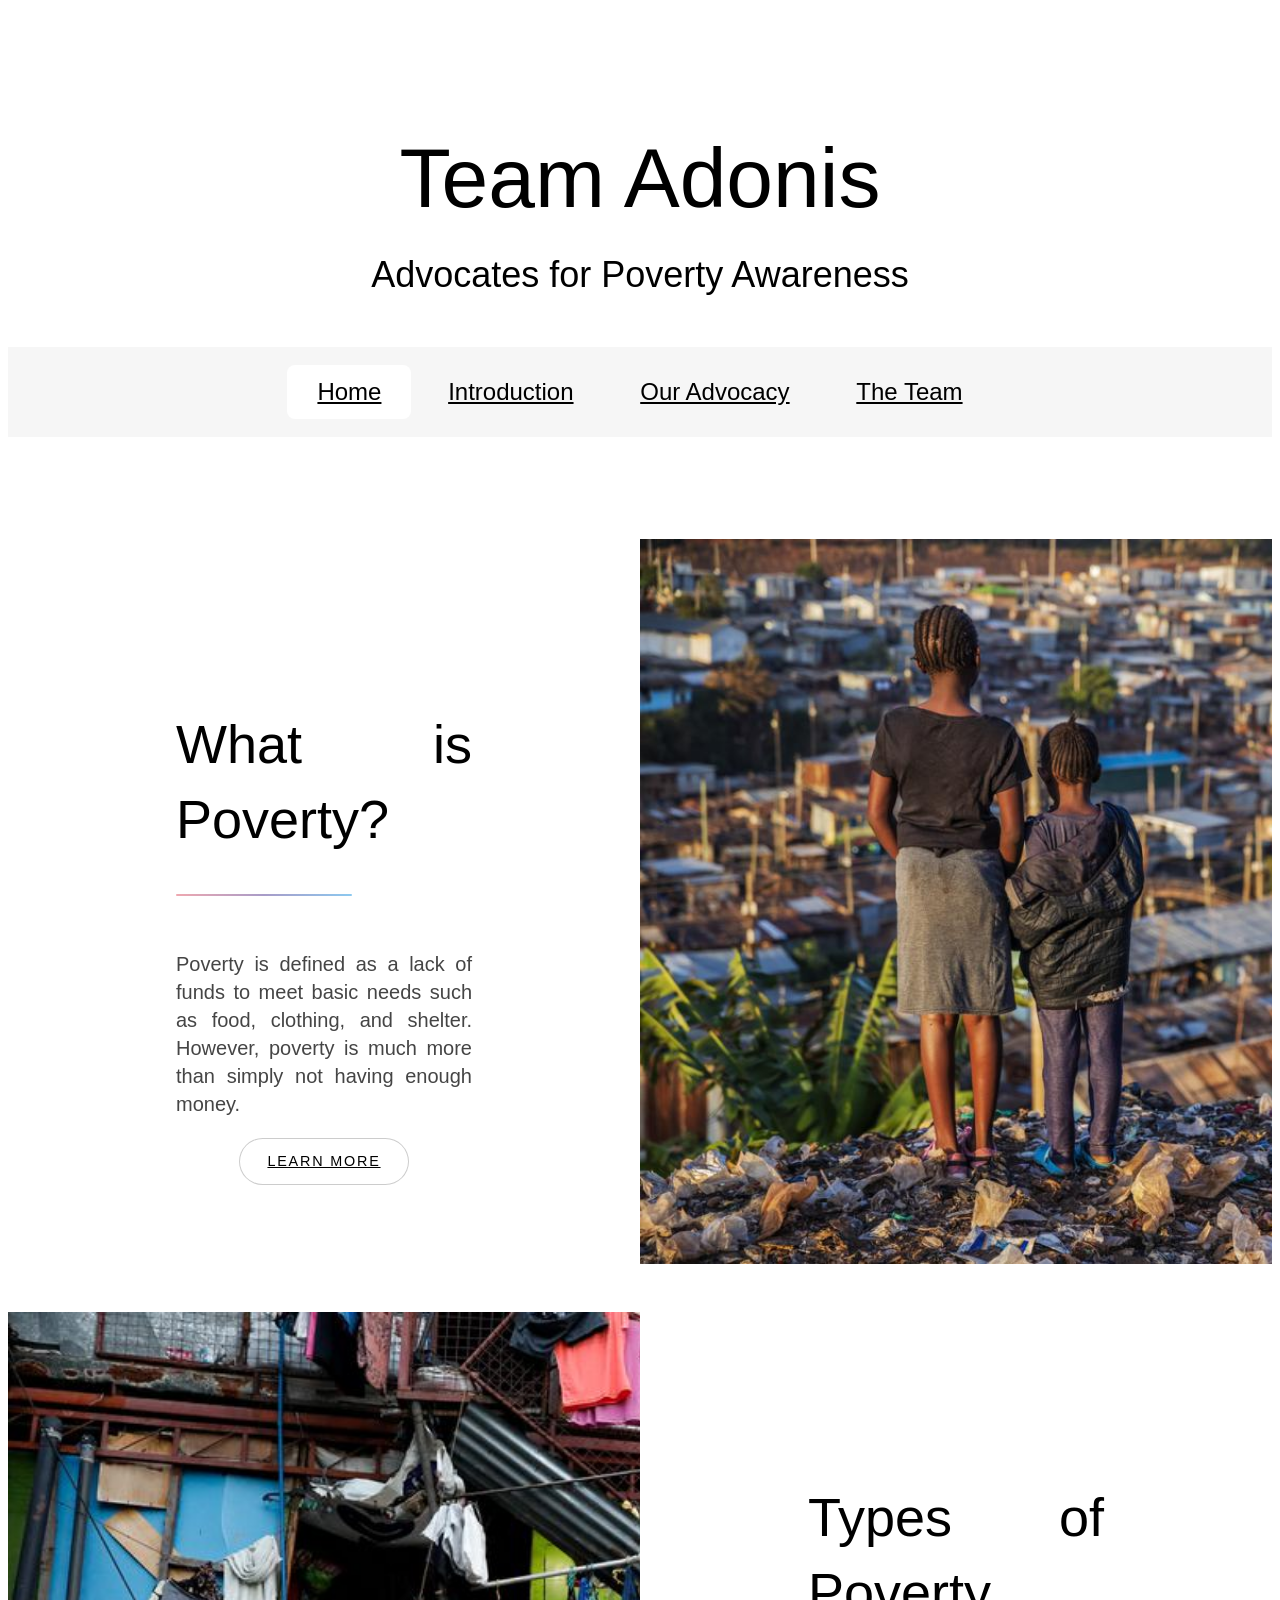
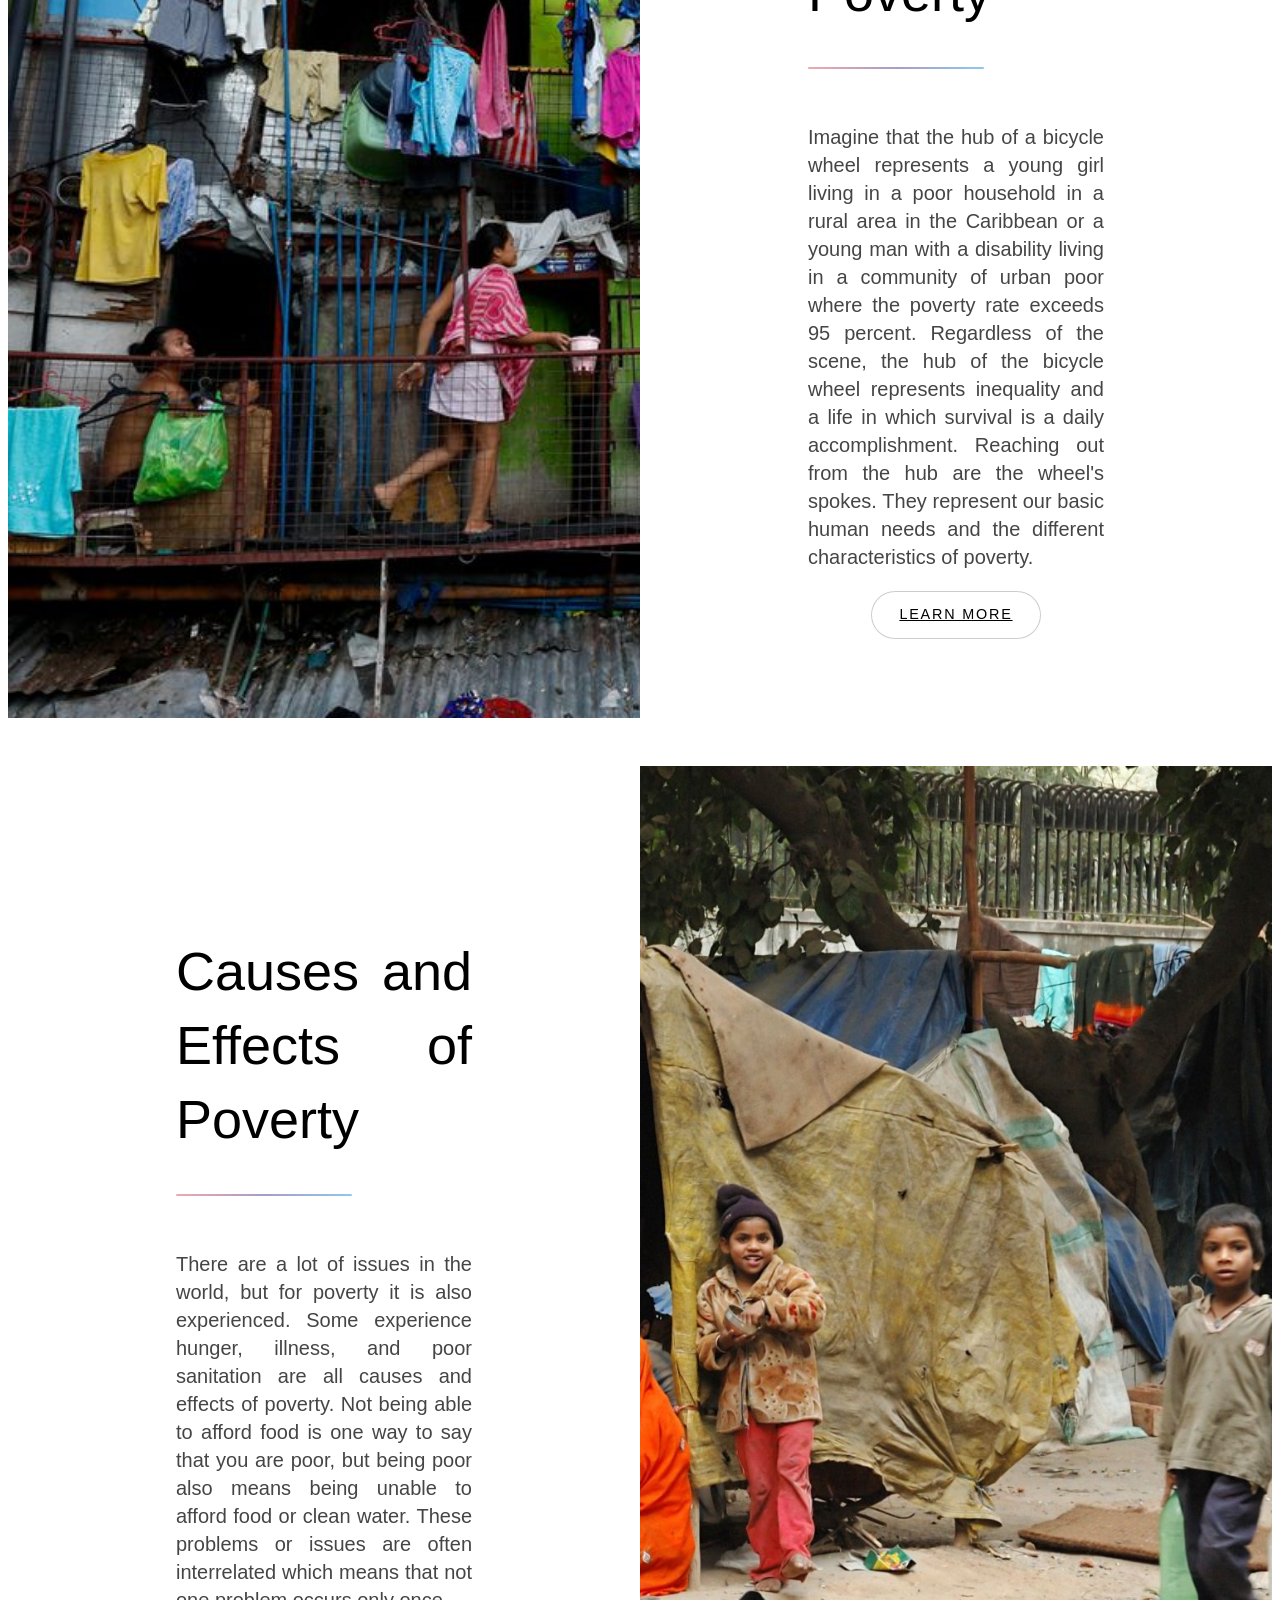
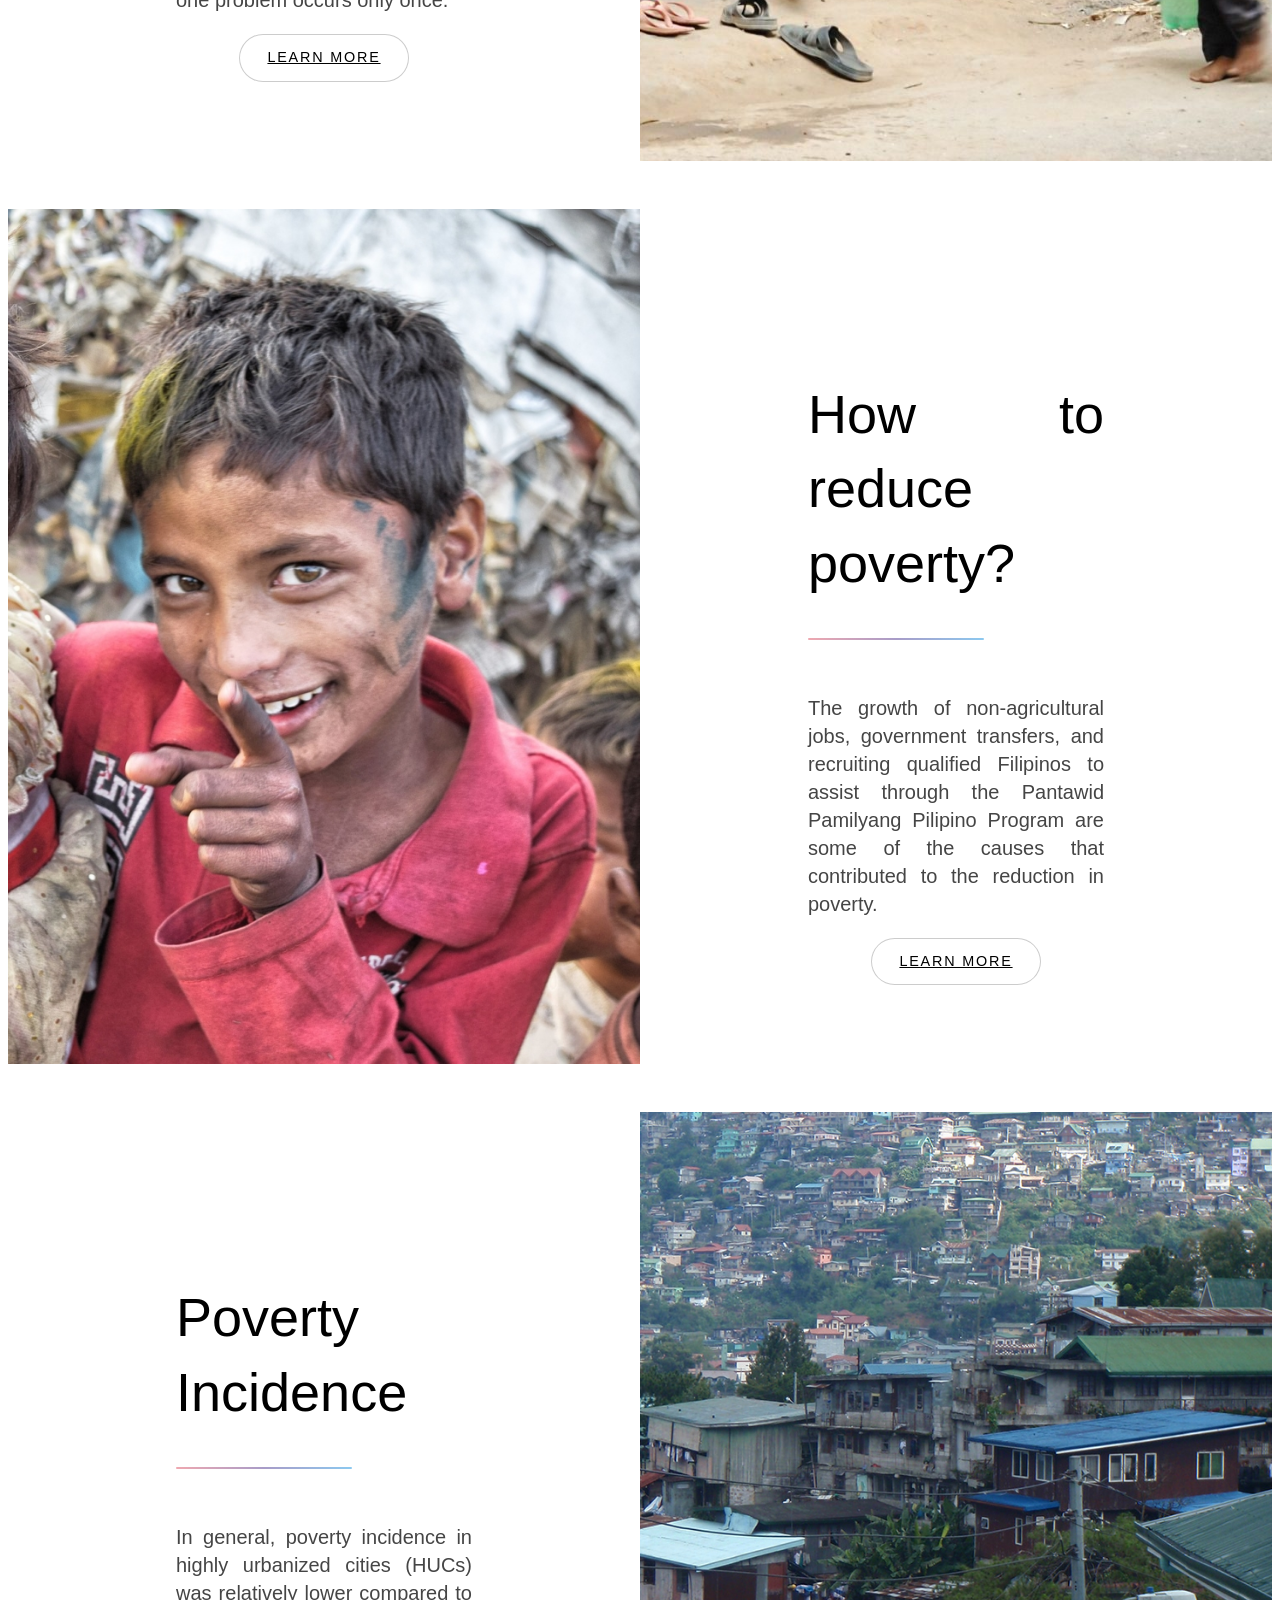
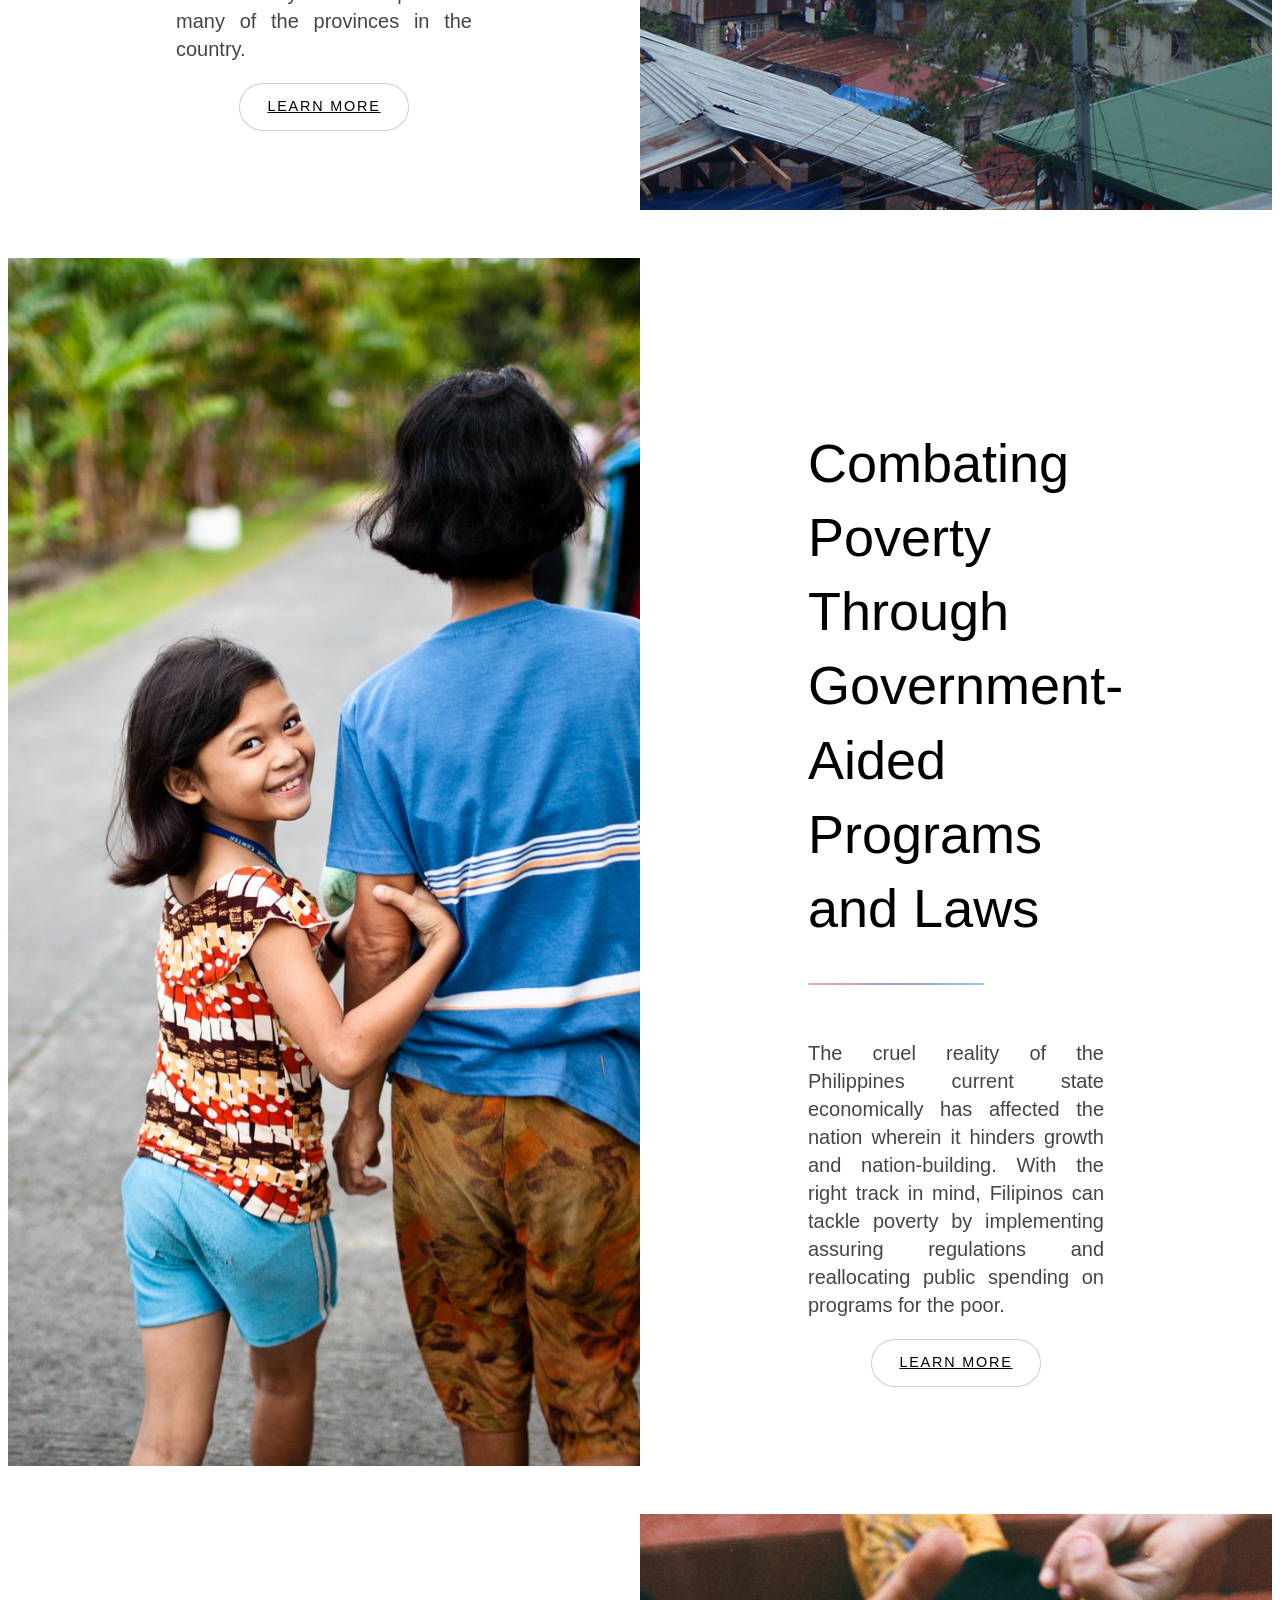
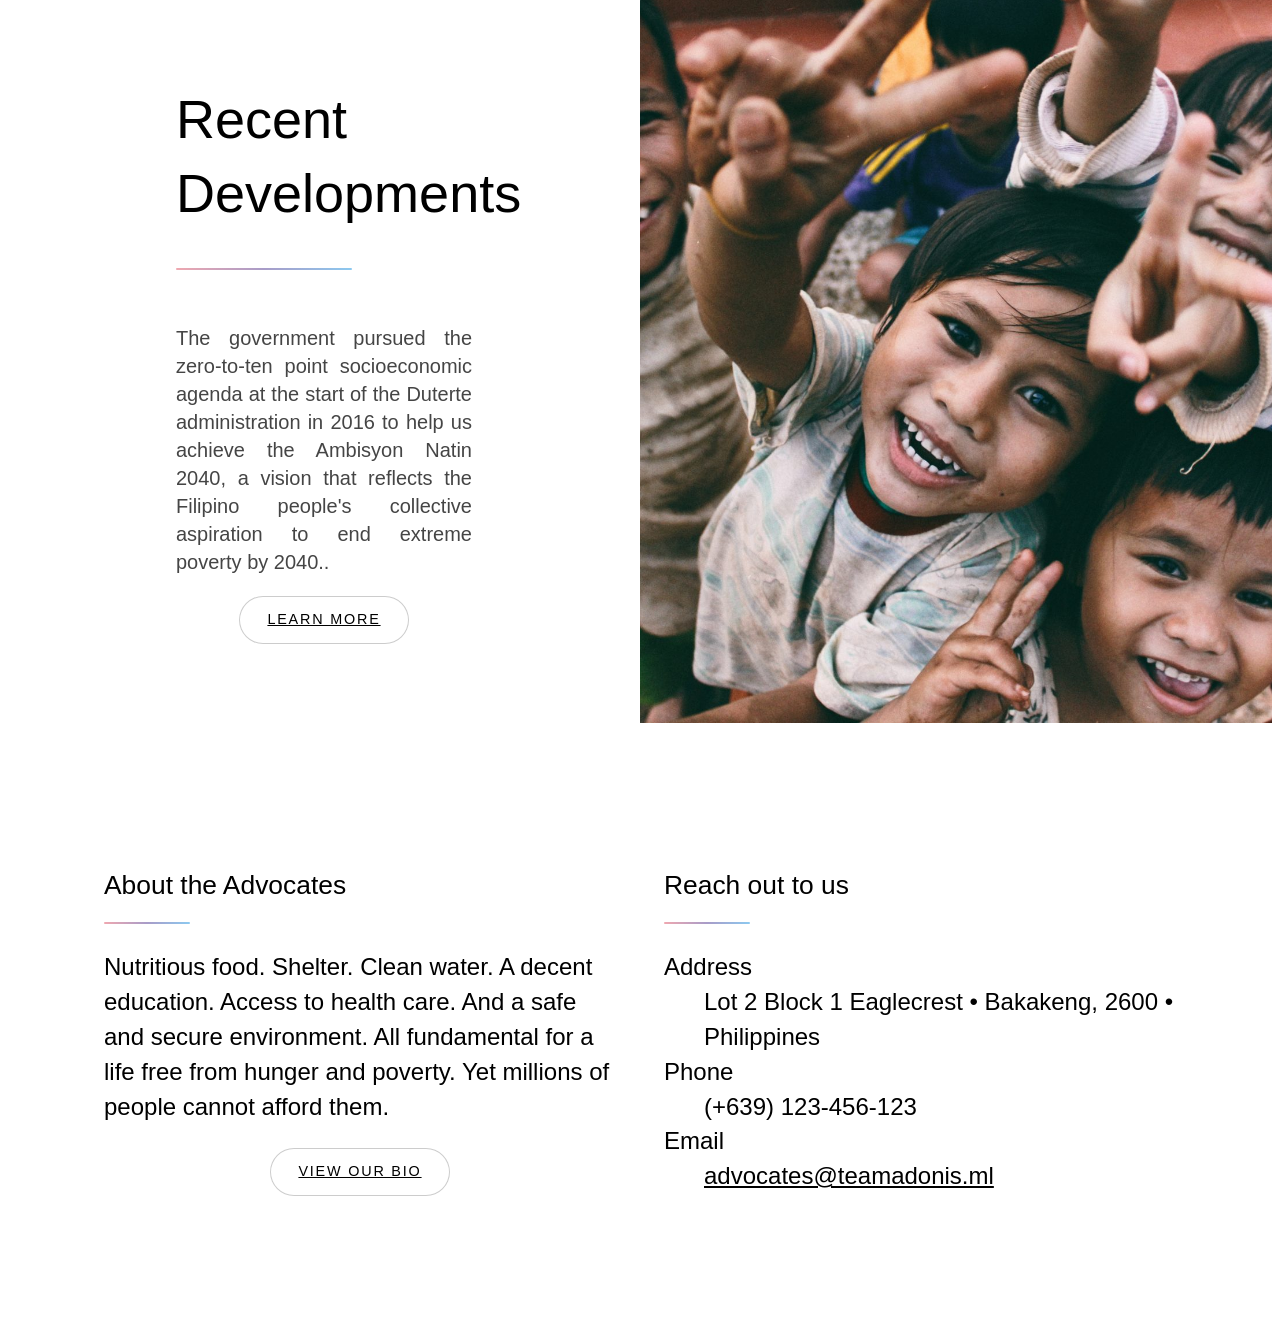
<file: public_html/index.html>
<!DOCTYPE html>
<html lang="en">
<head>
    <link rel="stylesheet" href="style/universal-elements.css"/>
    <link rel="stylesheet" media='screen and (max-width: 1279px)' href="style/style-mobile.css"/>
    <link rel="stylesheet" media='screen and (min-width: 1280px)' href="style/style-desktop.css"/>
    <meta charset="UTF-8">
    <title>Team Adonis: Advocates for Poverty</title>
</head>
<body>
<header id="header">
    <h1 class="slideLeft">Team Adonis</h1>
    <h3 class="slideLeft1">Advocates for Poverty Awareness</h3>
</header>
<div id="wrapper">
    <nav id="nav">
        <ul>
            <li><a href="index.html" class="active">Home</a></li>
            <li><a href="whatispoverty.html">Introduction</a></li>
            <li><a href="advocacy.html">Our Advocacy</a></li>
            <li><a href="team.html">The Team</a></li>
        </ul>
    </nav>
    <main>
        <div class="banner orient-left content-align-left image-position-left main">
            <article>
                <h2>What is Poverty?</h2>
                <p>Poverty is defined as a lack of funds to meet basic needs such as food, clothing, and shelter.
                    However, poverty is much more than simply not having enough money. </p>
                <div class="align-center">
                    <a href="whatispoverty.html" class="button small">Learn More</a>
                </div>
            </article>
            <span class="image fit">
                <br/>
                <img src="res/img/homepage3.jpg" alt=""/>
            </span>
        </div>

        <div class="banner orient-right content-align-left image-position-left main">
            <article>
                <h2>Types of Poverty</h2>
                <p>Imagine that the hub of a bicycle wheel represents a young girl living in a poor household in a rural
                    area in the Caribbean or a young man with a disability living in a community of urban poor where the
                    poverty rate exceeds 95 percent. Regardless of the scene, the hub of the bicycle wheel represents
                    inequality and a life in which survival is a daily accomplishment.
                    Reaching out from the hub are the wheel's spokes. They represent our basic human needs and the
                    different characteristics of poverty.</p>
                <div class="align-center">
                    <a href="povertytypes.html" class="button small">Learn More</a>
                </div>
            </article>
            <span class="image fit">
                <br/>
                <img src="res/img/homepage2.jpg" alt=""/>
            </span>
        </div>

        <div class="banner orient-left content-align-left image-position-right main">
            <article>
                <h2>Causes and Effects of Poverty</h2>
                <p>There are a lot of issues in the world, but for poverty it is also experienced. Some experience
                    hunger, illness, and poor sanitation are all causes and effects of poverty. Not being able to afford
                    food is one way to say that you are poor, but being poor also means being unable to afford food or
                    clean water. These problems or issues are often interrelated which means that not one problem occurs
                    only once.</p>
                <div class="align-center">
                    <a href="causesandeffects.html" class="button small">Learn More</a>
                </div>
            </article>
            <span class="image fit">
                <br/>
                <img src="res/img/homepage4.jpg" alt="">
            </span>
        </div>

        <!-- Reduce poverty -->
        <div class="banner orient-right content-align-left image-position-right main">
            <article>
                <h2>How to reduce poverty?</h2>
                <p>The growth of non-agricultural jobs, government transfers, and recruiting qualified Filipinos to
                    assist through the Pantawid Pamilyang Pilipino Program are some of the causes that contributed to
                    the reduction in poverty. </p>
                <div class="align-center">
                    <a href="reducepoverty.html" class="button small">Learn More</a>
                </div>
            </article>
            <span class="image fit">
                <br/>
                <img src="res/img/homepage1.jpg" alt=""/>
            </span>
        </div>

        <!-- Poverty Incidence -->
        <div class="banner orient-left content-align-left image-position-right main">
            <article>
                <h2>Poverty Incidence</h2>
                <p>In general, poverty incidence in highly urbanized cities (HUCs) was relatively lower compared to many
                    of the provinces in the country.</p>
                <div class="align-center">
                    <a href="incidence.html" class="button small">Learn More</a>
                </div>
            </article>
            <span class="image fit">
                <br/>
                <img src="res/img/homepage6.jpg" alt=""/>
            </span>
        </div>

        <div class="banner orient-right content-align-right image-position-center main">
            <article class="content">
                <h2>Combating Poverty Through Government-Aided Programs and Laws</h2>
                <p>The cruel reality of the Philippines current state economically has affected the nation wherein it
                    hinders growth and nation-building. With the right track in mind, Filipinos can tackle poverty by
                    implementing assuring regulations and reallocating public spending on programs for the poor. </p>
                <div class="align-center">
                    <a href="combat.html" class="button small">Learn More</a>
                </div>
            </article>
            <span class="image fit">
                <br/>
                <img src="res/img/homepage7.jpg" alt=""/>
            </span>
        </div>

        <div class="banner orient-left content-align-left image-position-center main">
            <article>
                <h2>Recent Developments</h2>
                <p>The government pursued the zero-to-ten point socioeconomic agenda at the start of the Duterte
                    administration in 2016 to help us achieve the Ambisyon Natin 2040, a vision that reflects the
                    Filipino people's collective aspiration to end extreme poverty by 2040.. </p>

                <div class="align-center">
                    <a href="recentdevelopments.html" class="button small">Learn More</a>
                </div>
            </article>
            <span class="image fit">
                <br/>
                <img src="res/img/homepage8.jpg" alt=""/>
            </span>
        </div>
    </main>
</div>

<footer id="footer">
    <div>
        <h4>About the Advocates</h4>
        <p>Nutritious food. Shelter. Clean water. A decent education. Access to health care. And a safe and secure
            environment.

            All fundamental for a life free from hunger and poverty. Yet millions of people cannot afford them.</p>
        <div class="align-center">
            <a href="team.html" class="button small">View Our Bio</a>
        </div>
    </div>
    <div>
        <h4>Reach out to us</h4>
        <dl>
            <dt>Address</dt>
            <dd>Lot 2 Block 1 Eaglecrest &bull; Bakakeng, 2600 &bull; Philippines</dd>
            <dt>Phone</dt>
            <dd>(+639) 123-456-123</dd>
            <dt>Email</dt>
            <dd><a href="#">advocates@teamadonis.ml</a></dd>
        </dl>
    </div>
</footer>
</body>
</html>
</file>
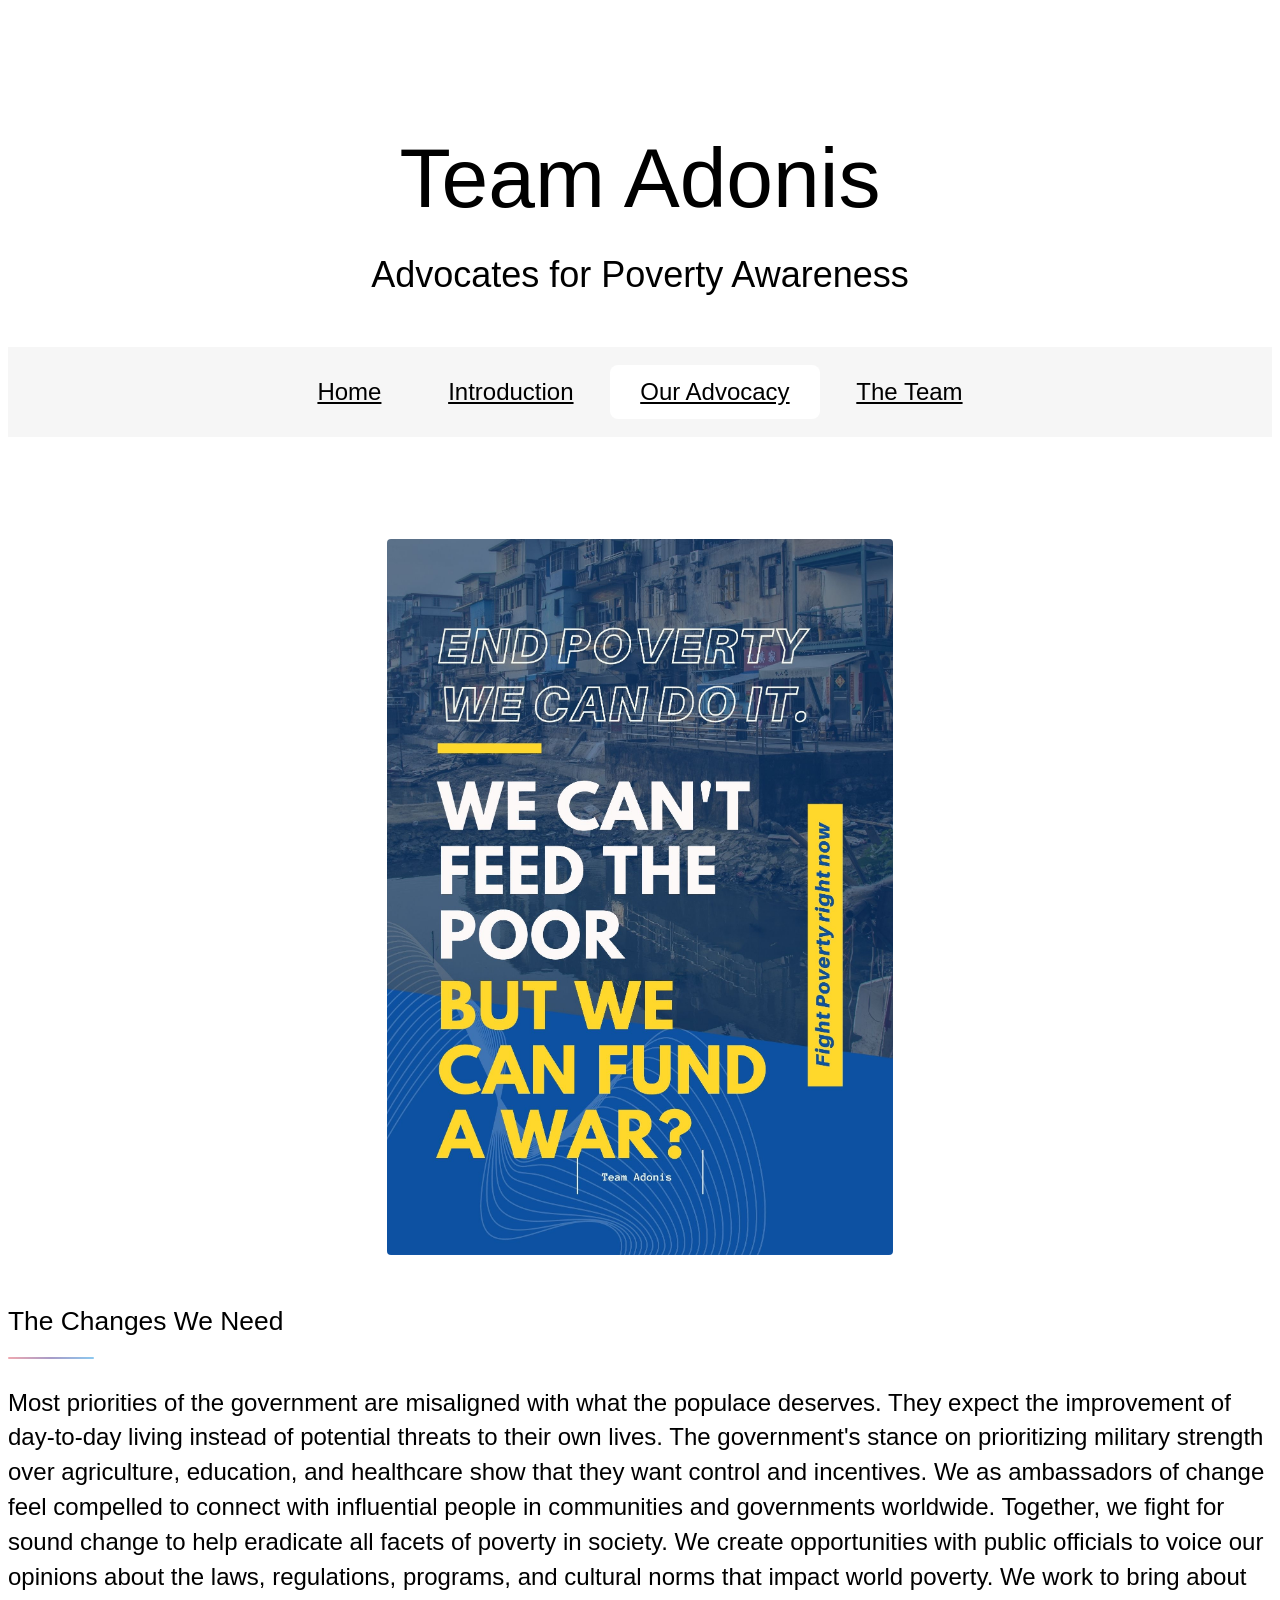
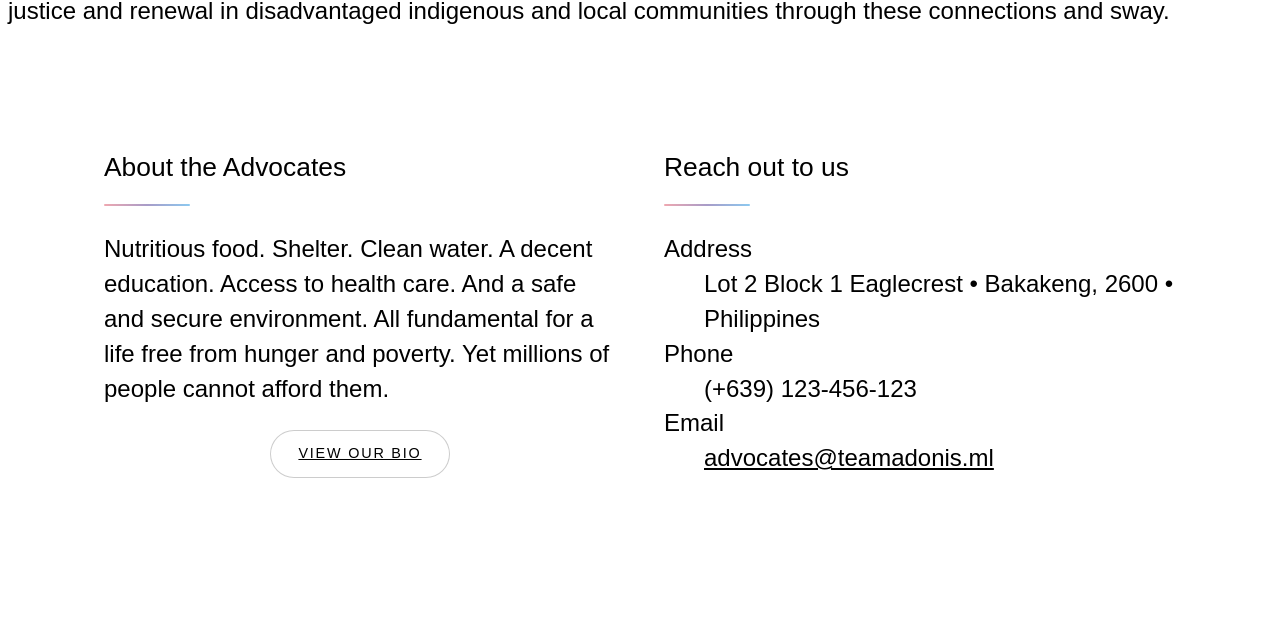
<file: public_html/advocacy.html>
<!DOCTYPE html>
<html lang="en">
<head>
    <meta charset="UTF-8">
    <link rel="stylesheet" href="style/universal-elements.css"/>
    <link rel="stylesheet" media='screen and (max-width: 1279px)' href="style/style-mobile.css"/>
    <link rel="stylesheet" media='screen and (min-width: 1280px)' href="style/style-desktop.css"/>
    <title>Our Advocacy</title>
</head>
<body>
<header id="header">
    <h1 class="slideLeft">Team Adonis</h1>
    <h3 class="slideLeft1">Advocates for Poverty Awareness</h3>
</header>
<div id="wrapper">
    <nav id="nav">
        <ul>
            <li><a href="index.html">Home</a></li>
            <li><a href="whatispoverty.html">Introduction</a></li>
            <li><a href="advocacy.html" class="active">Our Advocacy</a></li>
            <li><a href="team.html">The Team</a></li>
        </ul>
    </nav>
    <main>
        <div class="main">
            <span class="image fit">
                <img src="res/img/advocacy.jpg" alt="" class="poster"/>
            </span>
            <h4>The Changes We Need</h4>
            <p> Most priorities of the government are misaligned with what the populace deserves. They expect the
                improvement of day-to-day living instead of potential threats to their own lives. The government's
                stance on prioritizing military strength over agriculture, education, and healthcare show that they want
                control and incentives. We as ambassadors of change feel compelled to connect with influential people in
                communities and governments worldwide. Together, we fight for sound change to help eradicate all facets
                of poverty in society. We create opportunities with public officials to voice our opinions about the
                laws, regulations, programs, and cultural norms that impact world poverty. We work to bring about
                justice and renewal in disadvantaged indigenous and local communities through these connections and
                sway.</p>
        </div>
    </main>
</div>
<footer id="footer">
    <div>
        <h4>About the Advocates</h4>
        <p>Nutritious food. Shelter. Clean water. A decent education. Access to health care. And a safe and secure
            environment.

            All fundamental for a life free from hunger and poverty. Yet millions of people cannot afford them.</p>
        <div class="align-center">
            <a href="team.html" class="button small">View Our Bio</a>
        </div>
    </div>
    <div>
        <h4>Reach out to us</h4>
        <dl>
            <dt>Address</dt>
            <dd>Lot 2 Block 1 Eaglecrest &bull; Bakakeng, 2600 &bull; Philippines</dd>
            <dt>Phone</dt>
            <dd>(+639) 123-456-123</dd>
            <dt>Email</dt>
            <dd><a href="#">advocates@teamadonis.ml</a></dd>
        </dl>
    </div>
</footer>
</body>
</html>
</file>
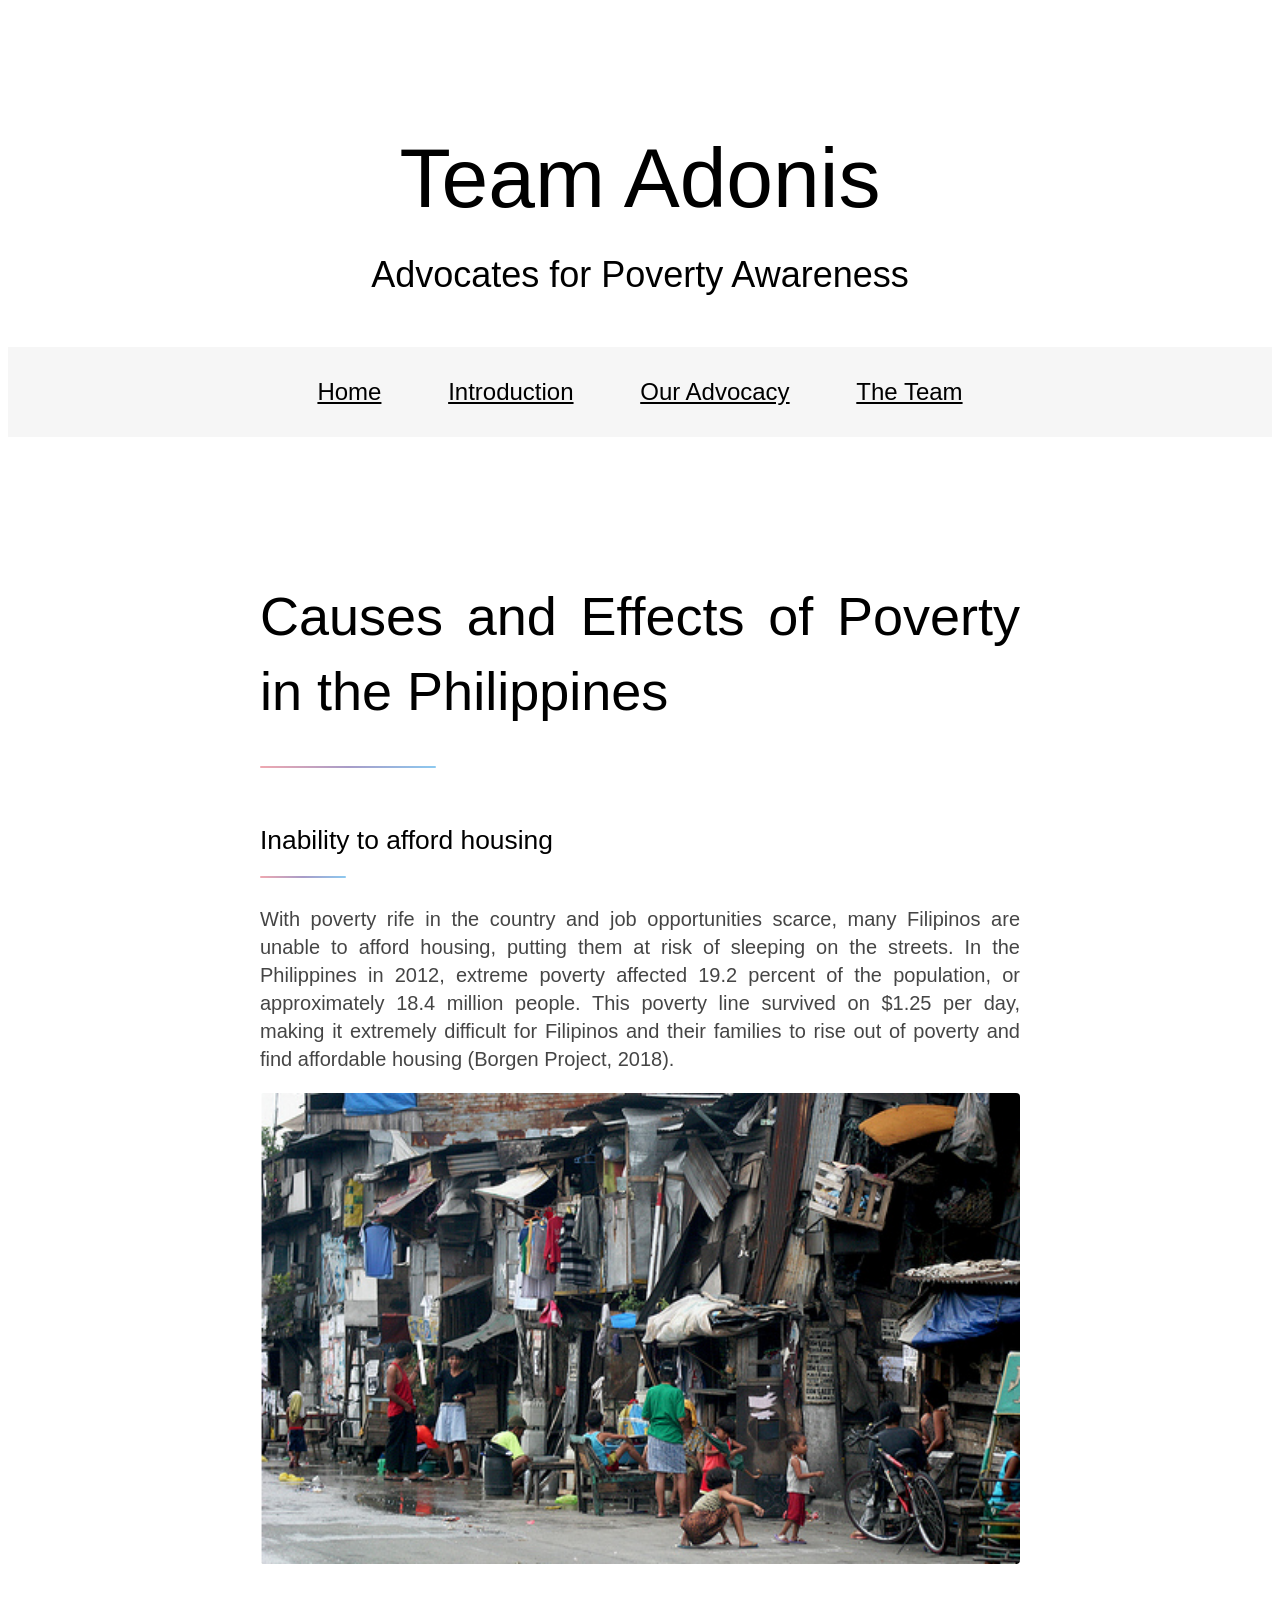
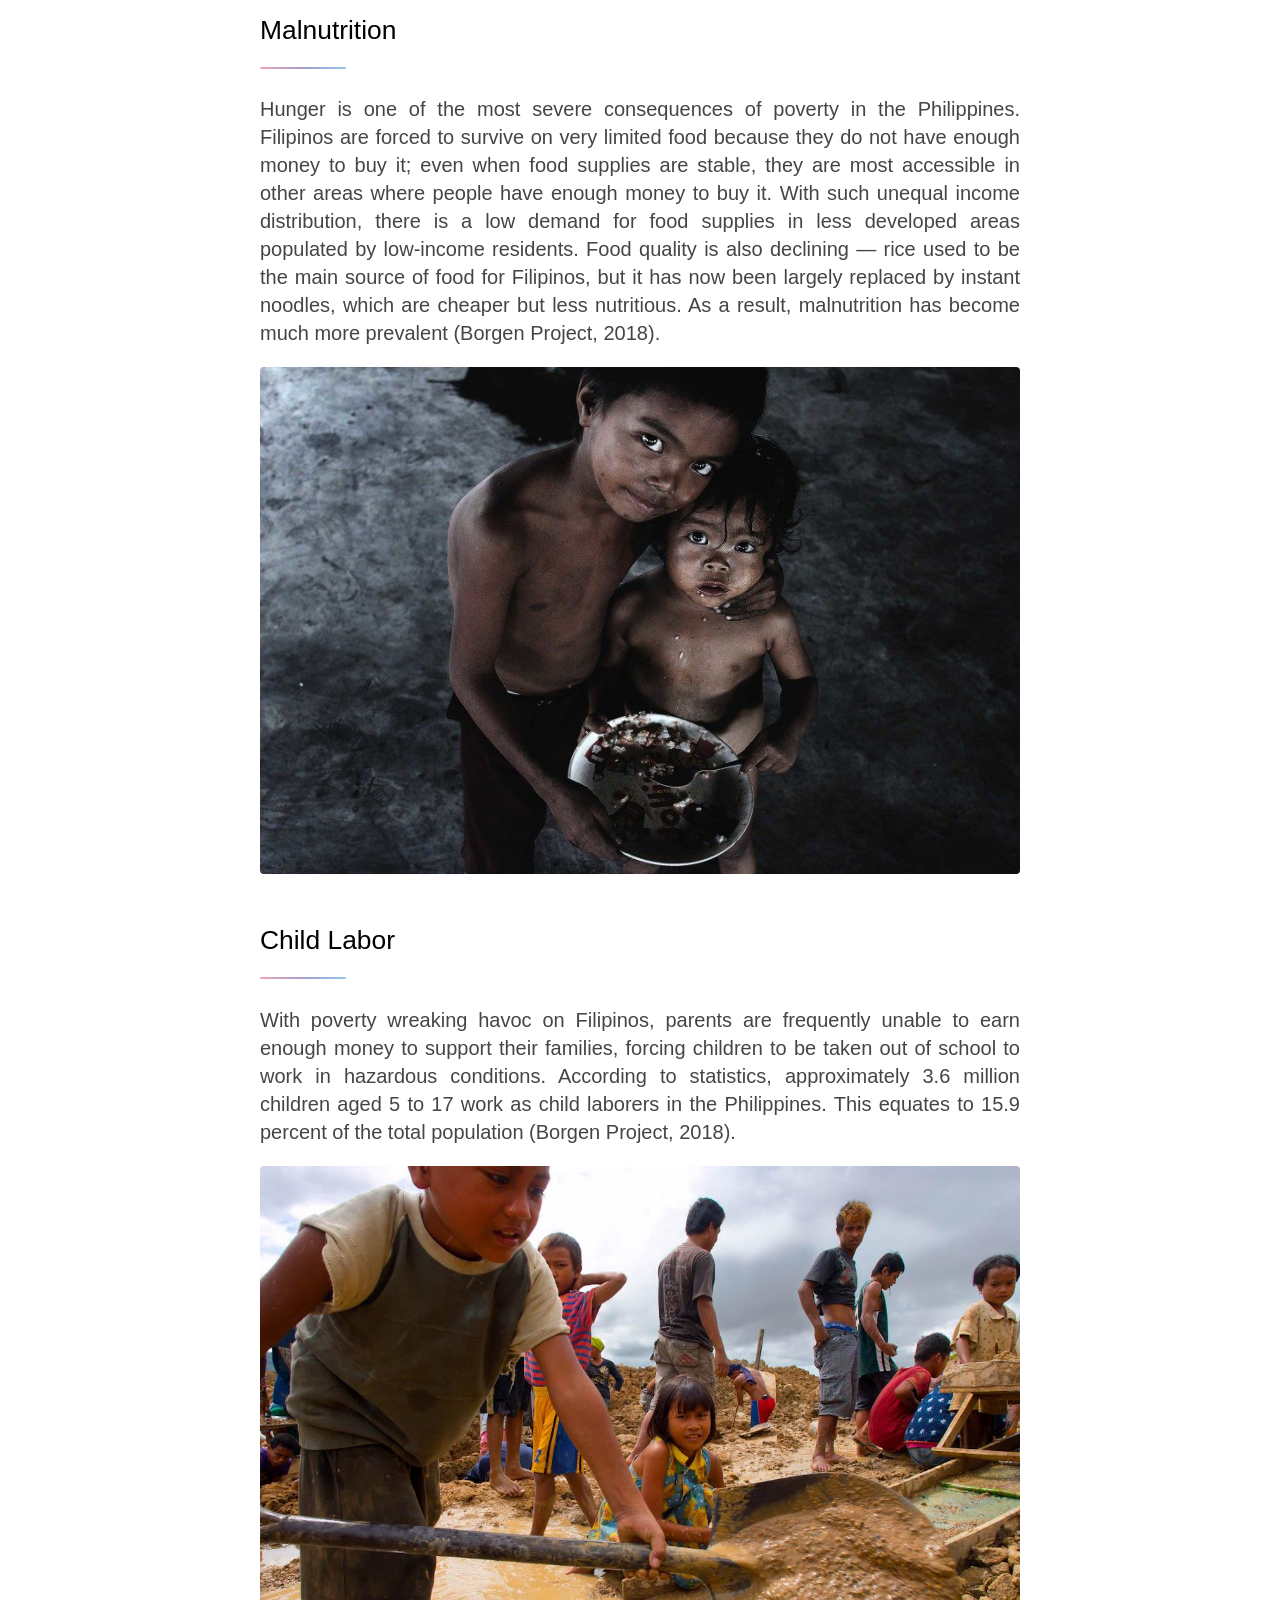
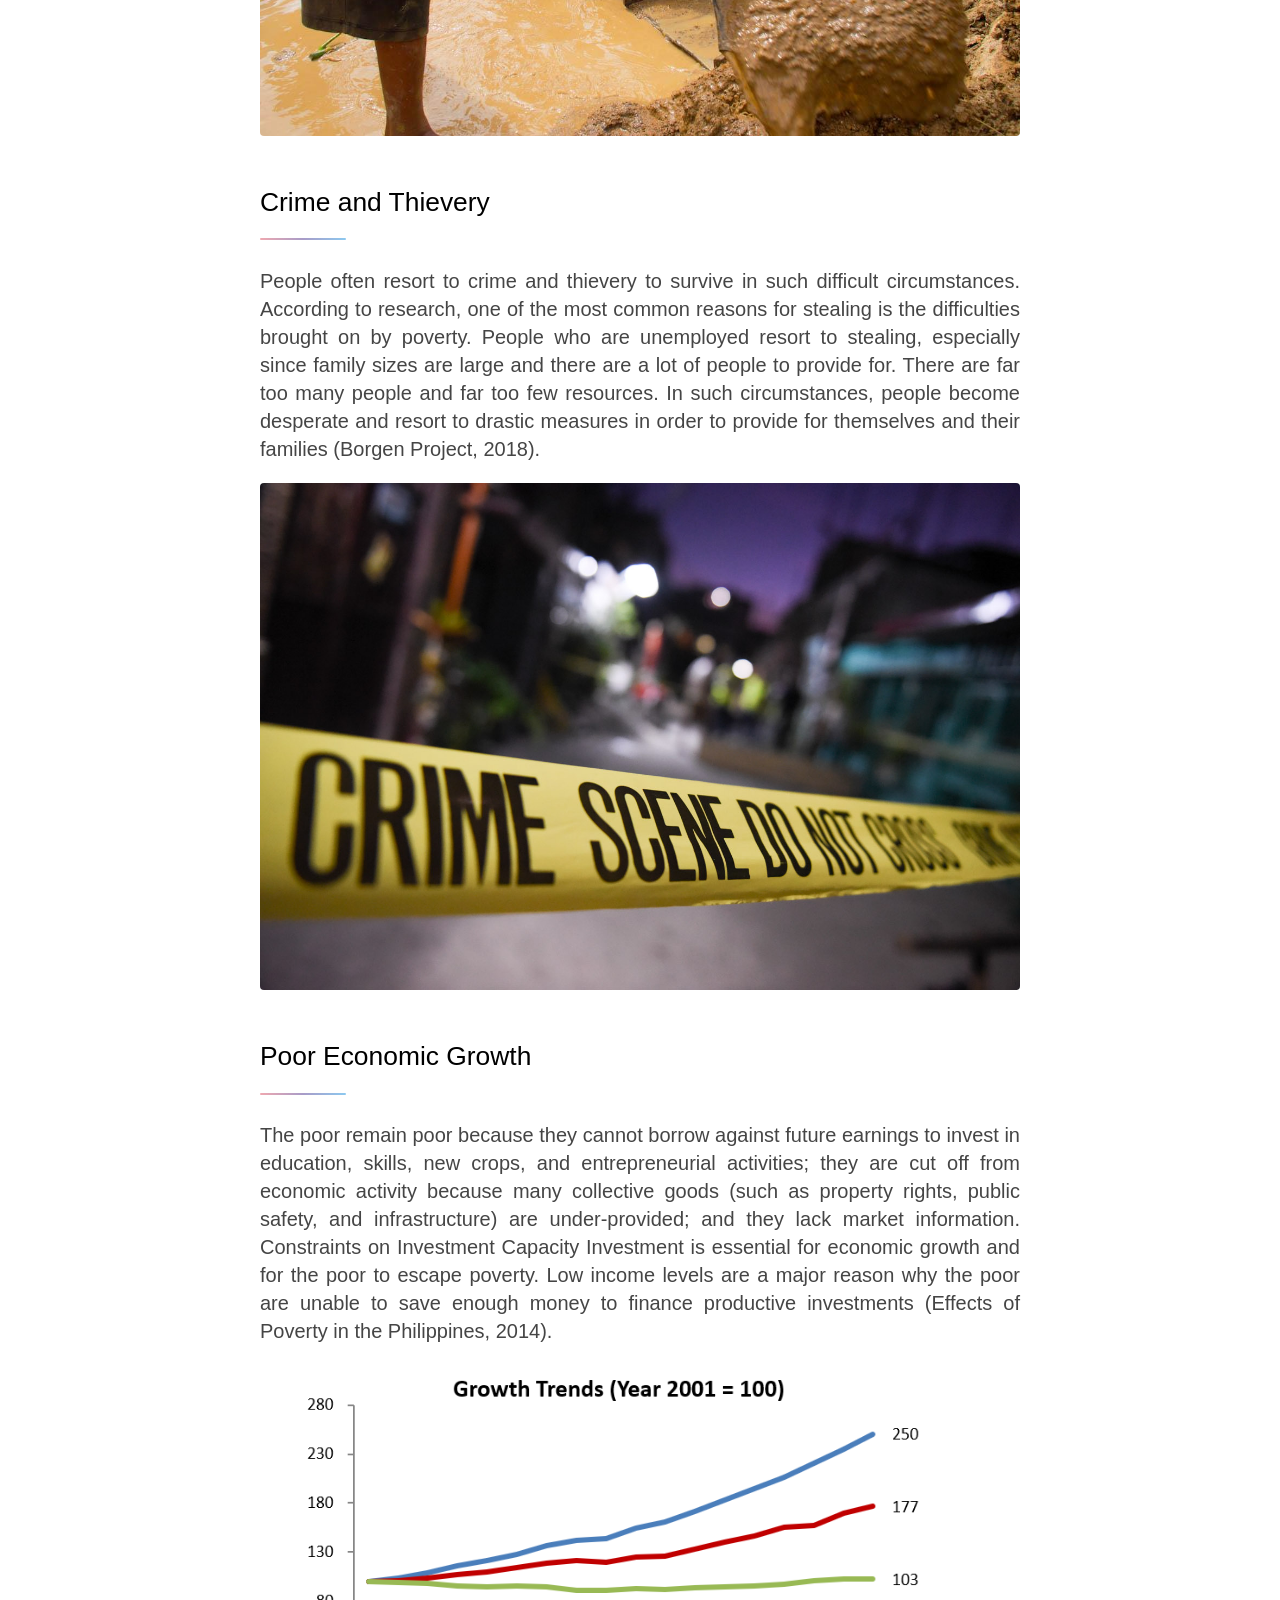
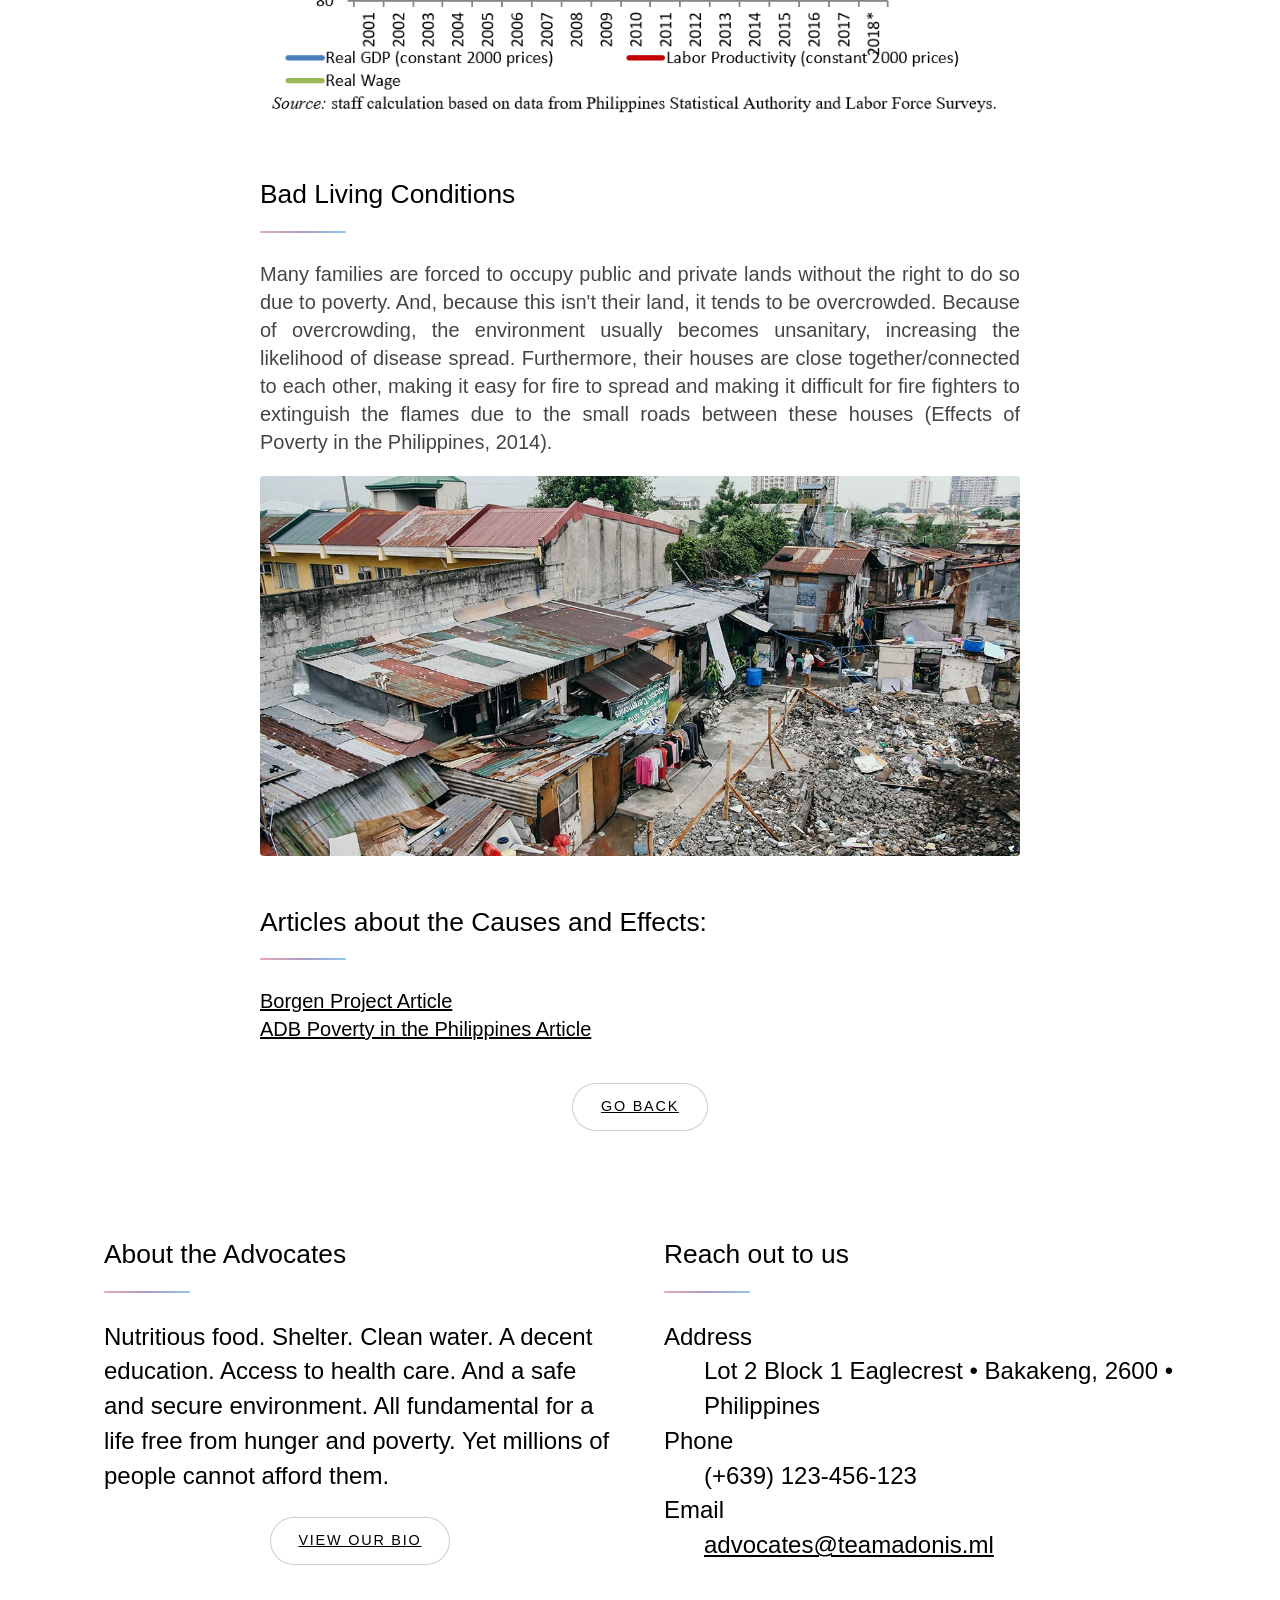
<file: public_html/causesandeffects.html>
<!DOCTYPE html>
<html lang="en">
<head>
    <meta charset="UTF-8">
    <link rel="stylesheet" href="style/universal-elements.css"/>
    <link rel="stylesheet" media='screen and (max-width: 1279px)' href="style/style-mobile.css"/>
    <link rel="stylesheet" media='screen and (min-width: 1280px)' href="style/style-desktop.css"/>
    <title>Causes and Effects</title>
</head>
<body>
<header id="header">
    <h1>Team Adonis</h1>
    <h3>Advocates for Poverty Awareness</h3>
</header>
<div id="wrapper">
    <nav id="nav">
        <ul>
            <li>
                <a href="index.html">Home</a>
            </li>
            <li>
                <a href="whatispoverty.html">Introduction</a>
            </li>
            <li>
                <a href="advocacy.html">Our Advocacy</a>
            </li>
            <li>
                <a href="team.html">The Team</a>
            </li>
        </ul>
    </nav>
    <main>
        <div class="main">
            <article>
                <header class="major">
                    <h2 class="slideLeft">Causes and Effects of Poverty in the Philippines</h2>
                </header>
                <h4> Inability to afford housing </h4>
                <p> With poverty rife in the country and job opportunities scarce, many Filipinos are unable to afford
                    housing, putting them at risk of sleeping on the streets. In the Philippines in 2012, extreme
                    poverty affected 19.2 percent of the population, or approximately 18.4 million people. This poverty
                    line survived on $1.25 per day, making it extremely difficult for Filipinos and their families to
                    rise out of poverty and find affordable housing (Borgen Project, 2018).</p>
                <span class="image fit">
            <img src="res/img/causes.png" alt=""/>
          </span>
                <h4> Malnutrition </h4>
                <p> Hunger is one of the most severe consequences of poverty in the Philippines. Filipinos are forced to
                    survive on very limited food because they do not have enough money to buy it; even when food
                    supplies are stable, they are most accessible in other areas where people have enough money to buy
                    it. With such unequal income distribution, there is a low demand for food supplies in less developed
                    areas populated by low-income residents. Food quality is also declining — rice used to be the main
                    source of food for Filipinos, but it has now been largely replaced by instant noodles, which are
                    cheaper but less nutritious. As a result, malnutrition has become much more prevalent (Borgen
                    Project, 2018). </p>
                <span class="image fit">
            <img src="res/img//malnutrition.jpg" alt=""/>
          </span>
                <h4> Child Labor </h4>
                <p> With poverty wreaking havoc on Filipinos, parents are frequently unable to earn enough money to
                    support their families, forcing children to be taken out of school to work in hazardous conditions.
                    According to statistics, approximately 3.6 million children aged 5 to 17 work as child laborers in
                    the Philippines. This equates to 15.9 percent of the total population (Borgen Project, 2018). </p>
                <span class="image fit">
            <img src="res/img//childlabor.jpg" alt=""/>
          </span>
                <h4> Crime and Thievery </h4>
                <p> People often resort to crime and thievery to survive in such difficult circumstances. According to
                    research, one of the most common reasons for stealing is the difficulties brought on by poverty.
                    People who are unemployed resort to stealing, especially since family sizes are large and there are
                    a lot of people to provide for. There are far too many people and far too few resources. In such
                    circumstances, people become desperate and resort to drastic measures in order to provide for
                    themselves and their families (Borgen Project, 2018). </p>
                <span class="image fit">
            <img src="res/img//crimes.jpg" alt=""/>
          </span>
                <h4> Poor Economic Growth </h4>
                <p> The poor remain poor because they cannot borrow against future earnings to invest in education,
                    skills, new crops, and entrepreneurial activities; they are cut off from economic activity because
                    many collective goods (such as property rights, public safety, and infrastructure) are
                    under-provided; and they lack market information. Constraints on Investment Capacity Investment is
                    essential for economic growth and for the poor to escape poverty. Low income levels are a major
                    reason why the poor are unable to save enough money to finance productive investments (Effects of
                    Poverty in the Philippines, 2014). </p>
                <span class="image fit">
            <img src="res/img/growth.png" alt=""/>
          </span>
                <h4> Bad Living Conditions </h4>
                <p> Many families are forced to occupy public and private lands without the right to do so due to
                    poverty. And, because this isn't their land, it tends to be overcrowded. Because of overcrowding,
                    the environment usually becomes unsanitary, increasing the likelihood of disease spread.
                    Furthermore, their houses are close together/connected to each other, making it easy for fire to
                    spread and making it difficult for fire fighters to extinguish the flames due to the small roads
                    between these houses (Effects of Poverty in the Philippines, 2014). </p>
                <span class="image fit">
            <img src="res/img/condition.jpg" alt=""/>
          </span>
                <h4>Articles about the Causes and Effects:</h4>
                <a href="https://borgenproject.org/poverty-in-the-philippines-2/" target="_blank"
                   rel="noopener noreferrer">Borgen Project Article</a>
                <br>
                <a href="https://www.adb.org/publications/poverty-philippines-causes-constraints-and-opportunities"
                   target="_blank" rel="noopener noreferrer">ADB Poverty in the Philippines Article</a>
            </article>
            <div class="align-center">
                <a href="index.html" class="button small">Go Back</a>
            </div>
        </div>
    </main>
</div>
<footer id="footer">
    <div>
        <h4>About the Advocates</h4>
        <p>Nutritious food. Shelter. Clean water. A decent education. Access to health care. And a safe and secure
            environment.

            All fundamental for a life free from hunger and poverty. Yet millions of people cannot afford them.</p>
        <div class="align-center">
            <a href="team.html" class="button small">View Our Bio</a>
        </div>
    </div>
    <div>
        <h4>Reach out to us</h4>
        <dl>
            <dt>Address</dt>
            <dd>Lot 2 Block 1 Eaglecrest &bull; Bakakeng, 2600 &bull; Philippines</dd>
            <dt>Phone</dt>
            <dd>(+639) 123-456-123</dd>
            <dt>Email</dt>
            <dd><a href="#">advocates@teamadonis.ml</a></dd>
        </dl>
    </div>
</footer>
</div>
</body>
</html>
</file>
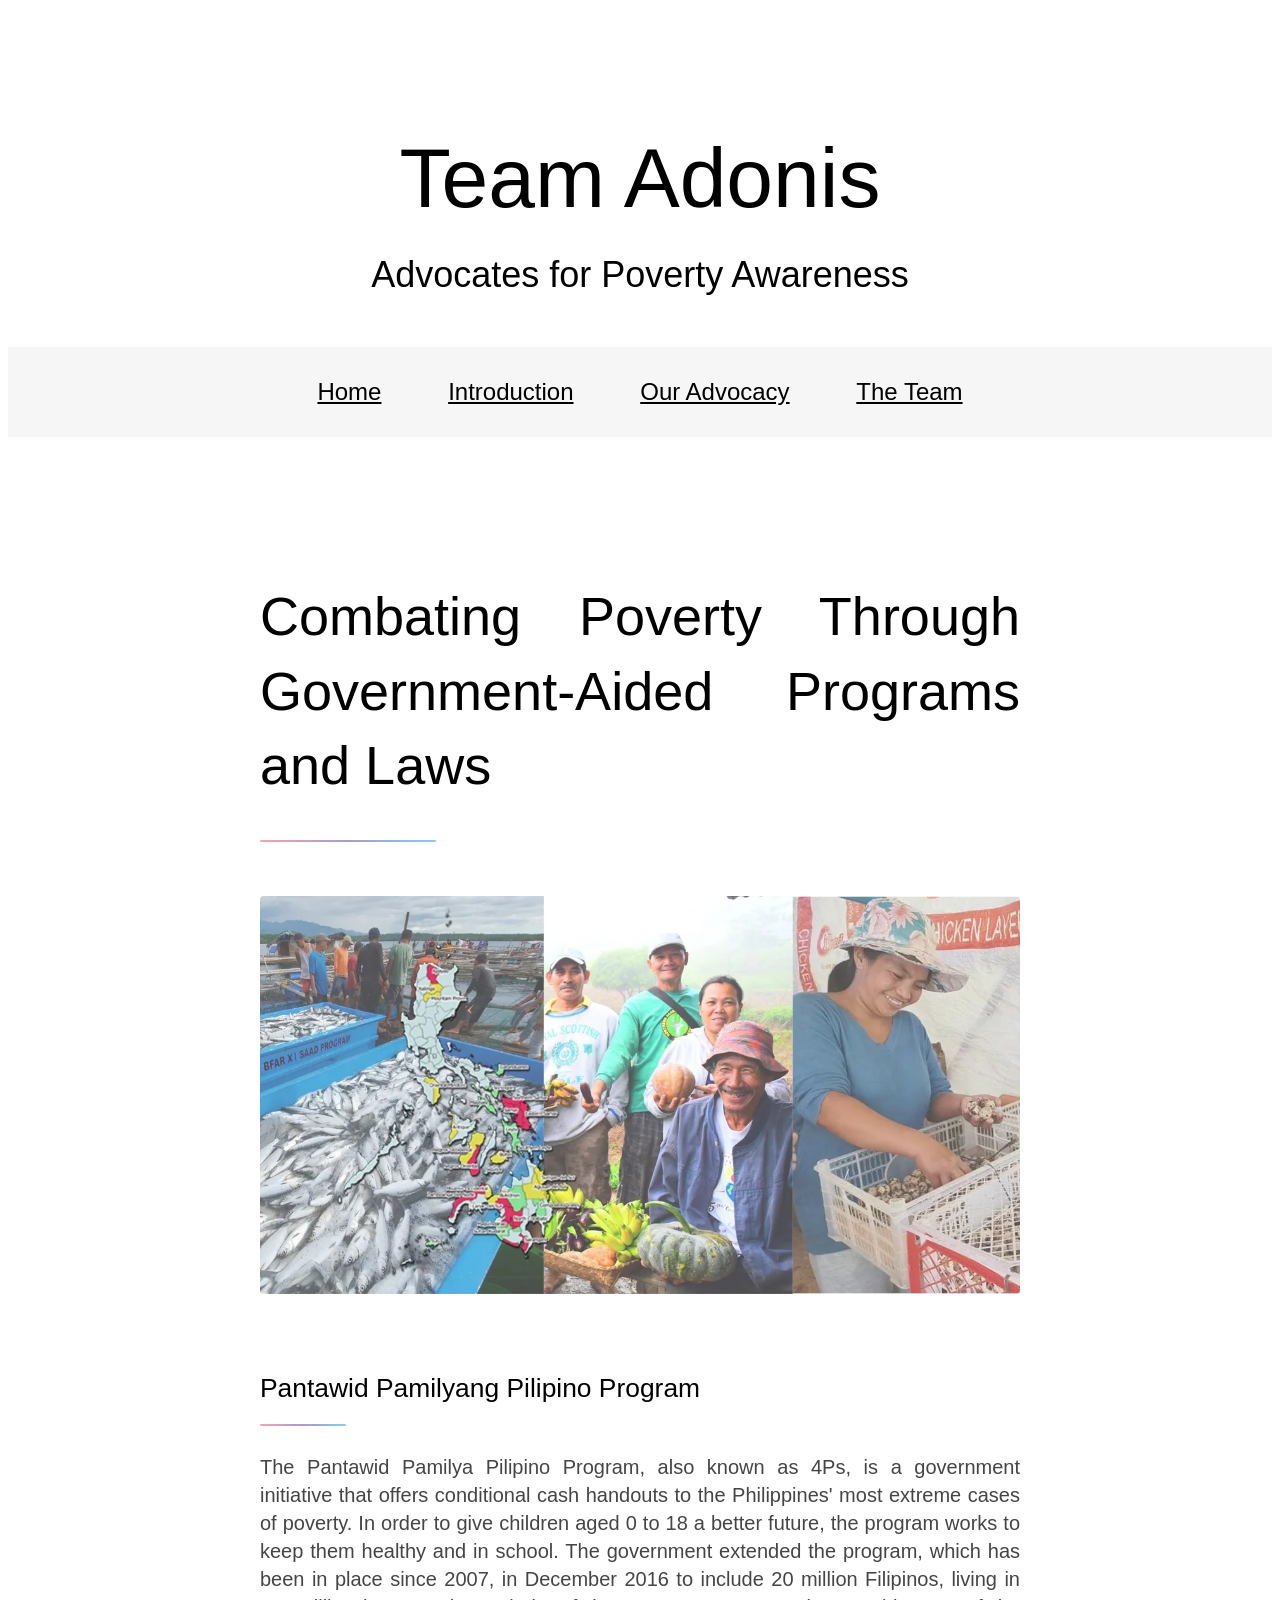
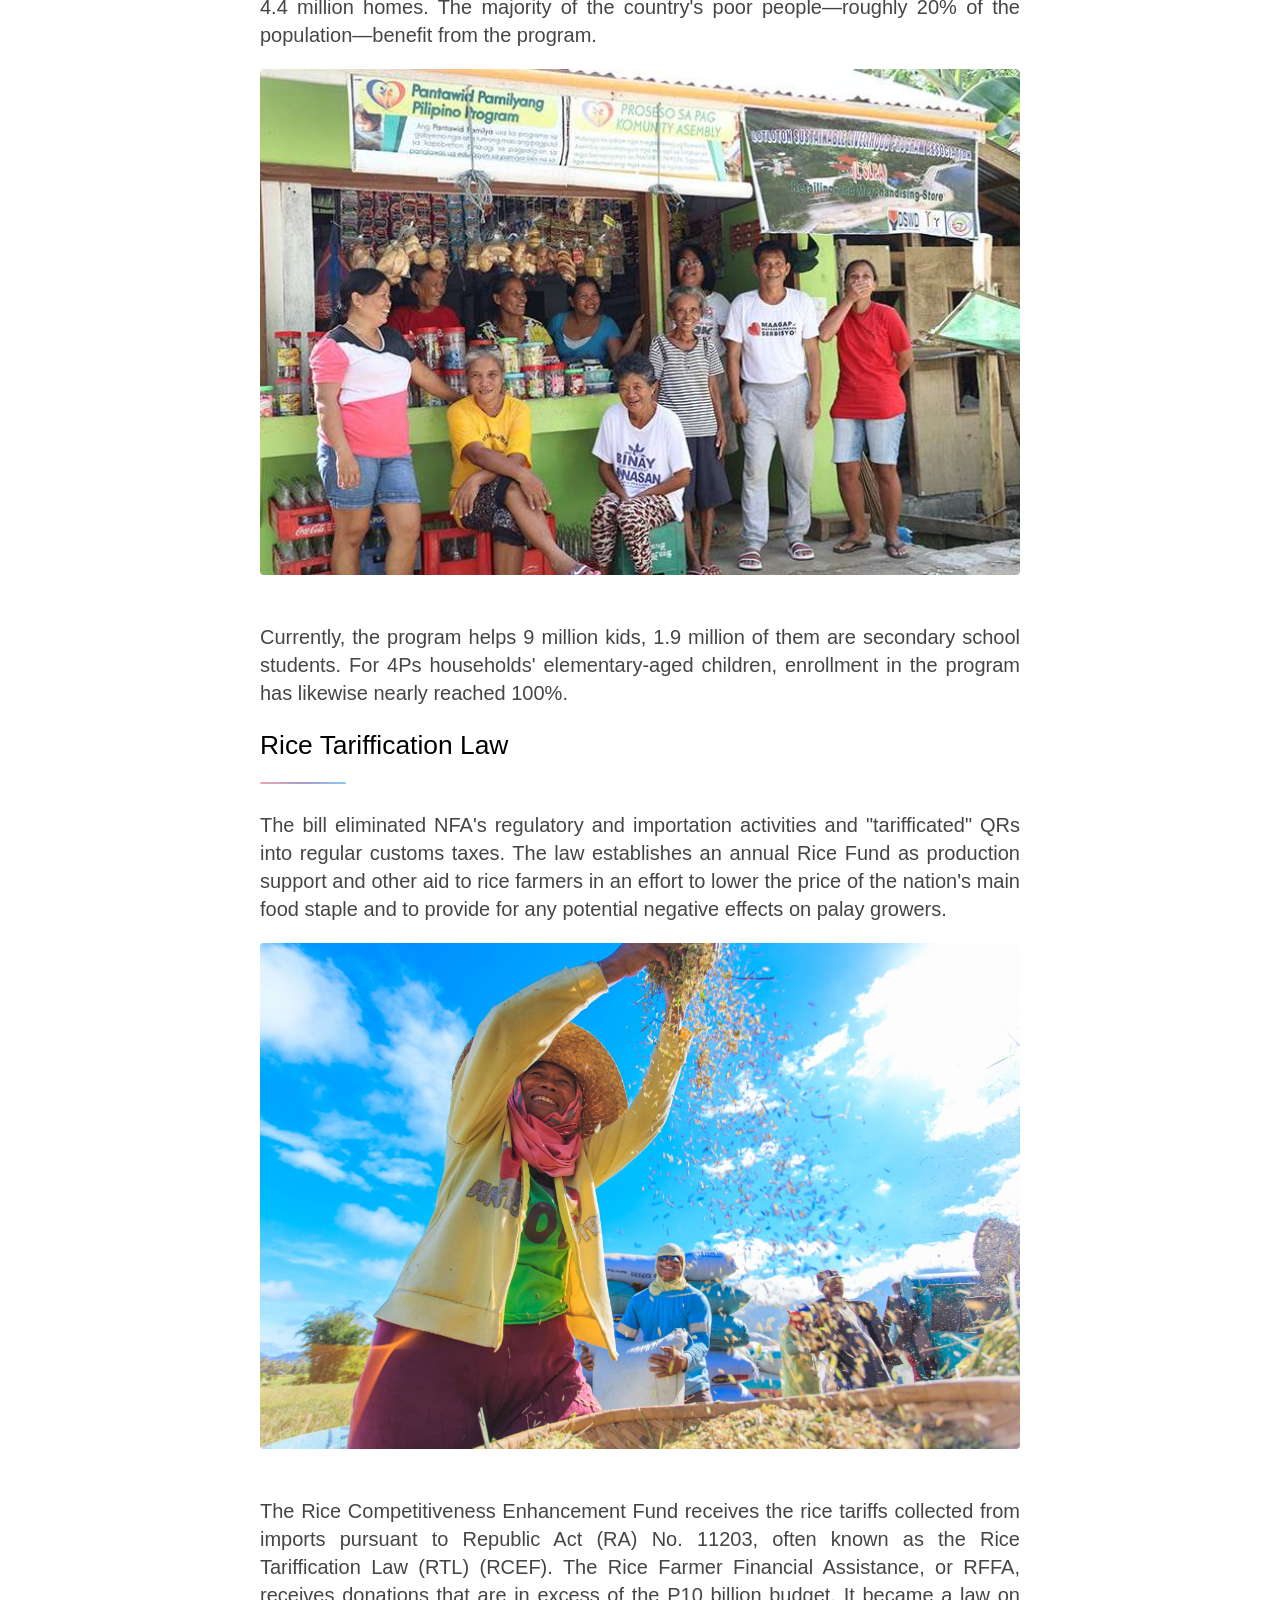
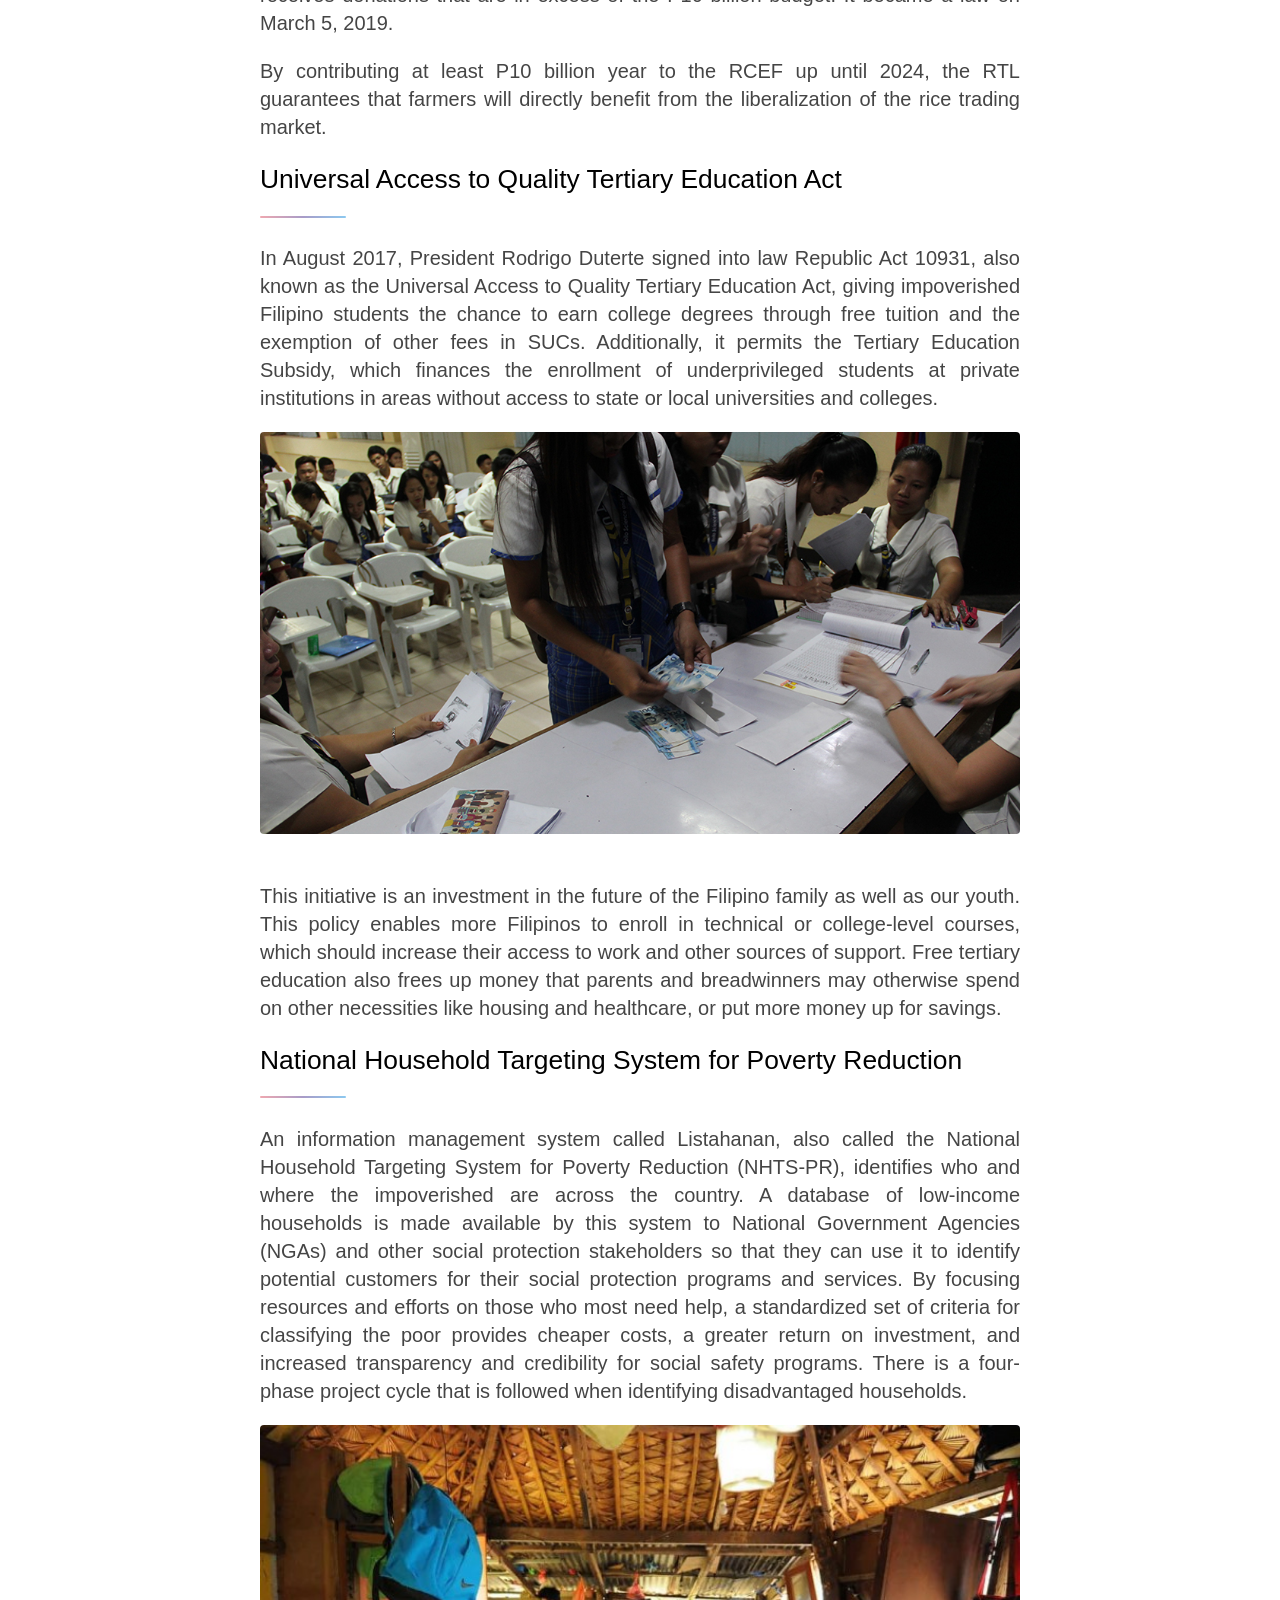
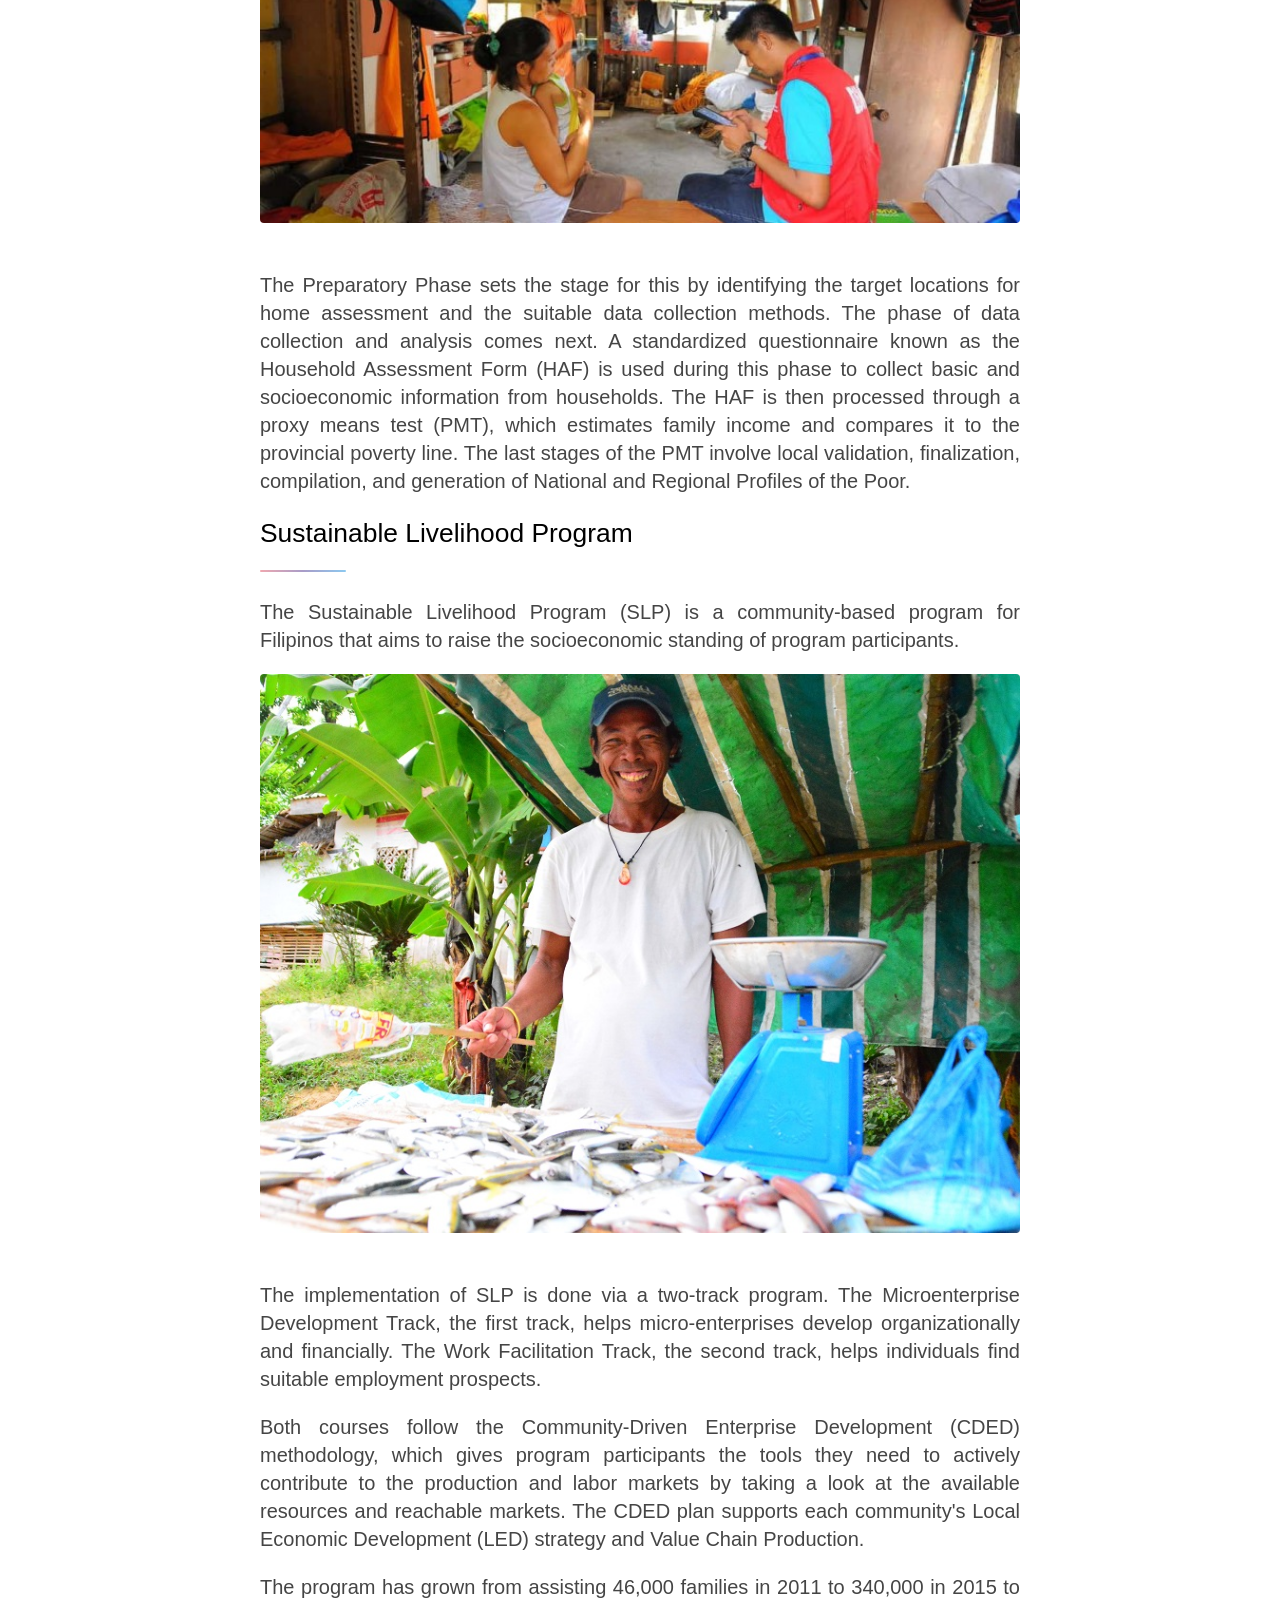
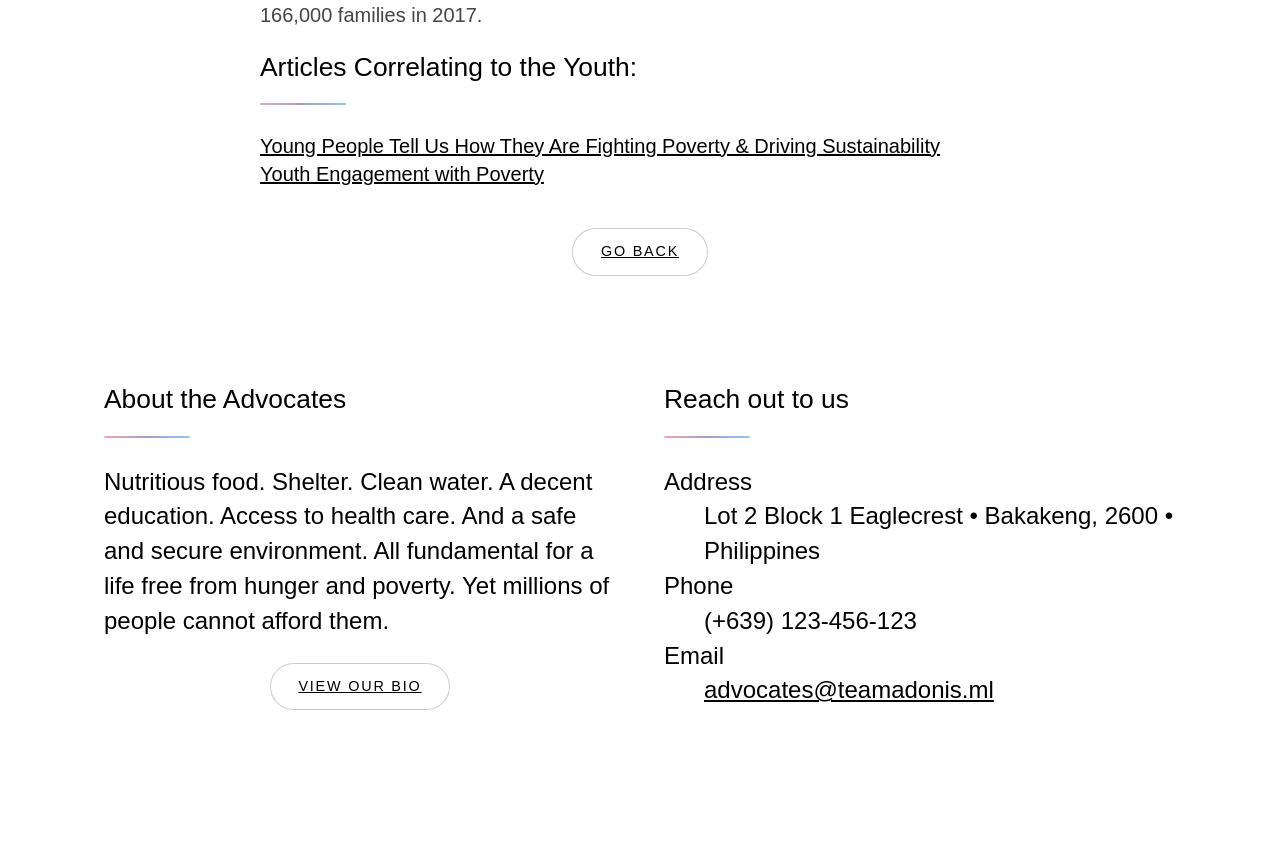
<file: public_html/combat.html>
<!DOCTYPE html>
<html lang="en">
<head>
    <meta charset="UTF-8">
    <link rel="stylesheet" href="style/universal-elements.css"/>
    <link rel="stylesheet" media='screen and (max-width: 1279px)' href="style/style-mobile.css"/>
    <link rel="stylesheet" media='screen and (min-width: 1280px)' href="style/style-desktop.css"/>
    <title>Combat Poverty</title>
</head>
<body>
<header id="header">
    <h1>Team Adonis</h1>
    <h3>Advocates for Poverty Awareness</h3>
</header>
<div id="wrapper">
    <nav id="nav">
        <ul>
            <li>
                <a href="index.html">Home</a>
            </li>
            <li>
                <a href="whatispoverty.html">Introduction</a>
            </li>
            <li>
                <a href="advocacy.html">Our Advocacy</a>
            </li>
            <li>
                <a href="team.html">The Team</a>
            </li>
        </ul>
    </nav>
    <main>
        <div class="main">
            <article>
                <header class="major">
                    <h2 class="slideLeft">Combating Poverty Through Government-Aided Programs and Laws </h2>
                </header>
                <span class="image fit">
              <img src="res/img/combatPoverty.jpg" alt=""/>
            </span>
                <br/>
                <h4> Pantawid Pamilyang Pilipino Program</h4>
                <p> The Pantawid Pamilya Pilipino Program, also known as 4Ps, is a government initiative that offers
                    conditional cash handouts to the Philippines' most extreme cases of poverty. In order to give
                    children aged 0 to 18 a better future, the program works to keep them healthy and in school. The
                    government extended the program, which has been in place since 2007, in December 2016 to include 20
                    million Filipinos, living in 4.4 million homes. The majority of the country's poor people—roughly
                    20% of the population—benefit from the program. </p>
                <span class="image fit">
              <img src="res/img/program1.jpg" alt=""/>
            </span>
                <p> Currently, the program helps 9 million kids, 1.9 million of them are secondary school students. For
                    4Ps households' elementary-aged children, enrollment in the program has likewise nearly reached
                    100%. </p>
                <h4>Rice Tariffication Law</h4>
                <p> The bill eliminated NFA's regulatory and importation activities and "tarifficated" QRs into regular
                    customs taxes. The law establishes an annual Rice Fund as production support and other aid to rice
                    farmers in an effort to lower the price of the nation's main food staple and to provide for any
                    potential negative effects on palay growers. </p>
                <span class="image fit">
              <img src="res/img/program2.jpg" alt=""/>
            </span>
                <p> The Rice Competitiveness Enhancement Fund receives the rice tariffs collected from imports pursuant
                    to Republic Act (RA) No. 11203, often known as the Rice Tariffication Law (RTL) (RCEF). The Rice
                    Farmer Financial Assistance, or RFFA, receives donations that are in excess of the P10 billion
                    budget. It became a law on March 5, 2019. </p>
                <p> By contributing at least P10 billion year to the RCEF up until 2024, the RTL guarantees that farmers
                    will directly benefit from the liberalization of the rice trading market. </p>
                <h4>Universal Access to Quality Tertiary Education Act</h4>
                <p> In August 2017, President Rodrigo Duterte signed into law Republic Act 10931, also known as the
                    Universal Access to Quality Tertiary Education Act, giving impoverished Filipino students the chance
                    to earn college degrees through free tuition and the exemption of other fees in SUCs. Additionally,
                    it permits the Tertiary Education Subsidy, which finances the enrollment of underprivileged students
                    at private institutions in areas without access to state or local universities and colleges. </p>
                <span class="image fit">
              <img src="res/img/program3.jpg" alt=""/>
            </span>
                <p> This initiative is an investment in the future of the Filipino family as well as our youth. This
                    policy enables more Filipinos to enroll in technical or college-level courses, which should increase
                    their access to work and other sources of support. Free tertiary education also frees up money that
                    parents and breadwinners may otherwise spend on other necessities like housing and healthcare, or
                    put more money up for savings. </p>
                <h4> National Household Targeting System for Poverty Reduction </h4>
                <p> An information management system called Listahanan, also called the National Household Targeting
                    System for Poverty Reduction (NHTS-PR), identifies who and where the impoverished are across the
                    country. A database of low-income households is made available by this system to National Government
                    Agencies (NGAs) and other social protection stakeholders so that they can use it to identify
                    potential customers for their social protection programs and services. By focusing resources and
                    efforts on those who most need help, a standardized set of criteria for classifying the poor
                    provides cheaper costs, a greater return on investment, and increased transparency and credibility
                    for social safety programs. There is a four-phase project cycle that is followed when identifying
                    disadvantaged households. </p>
                <span class="image fit">
              <img src="res/img/program4.jpg" alt=""/>
            </span>
                <p> The Preparatory Phase sets the stage for this by identifying the target locations for home
                    assessment and the suitable data collection methods. The phase of data collection and analysis comes
                    next. A standardized questionnaire known as the Household Assessment Form (HAF) is used during this
                    phase to collect basic and socioeconomic information from households. The HAF is then processed
                    through a proxy means test (PMT), which estimates family income and compares it to the provincial
                    poverty line. The last stages of the PMT involve local validation, finalization, compilation, and
                    generation of National and Regional Profiles of the Poor. </p>
                <h4> Sustainable Livelihood Program </h4>
                <p> The Sustainable Livelihood Program (SLP) is a community-based program for Filipinos that aims to
                    raise the socioeconomic standing of program participants. </p>
                <span class="image fit">
              <img src="res/img/program5.jpg" alt=""/>
            </span>
                <p> The implementation of SLP is done via a two-track program. The Microenterprise Development Track,
                    the first track, helps micro-enterprises develop organizationally and financially. The Work
                    Facilitation Track, the second track, helps individuals find suitable employment prospects. </p>
                <p> Both courses follow the Community-Driven Enterprise Development (CDED) methodology, which gives
                    program participants the tools they need to actively contribute to the production and labor markets
                    by taking a look at the available resources and reachable markets. The CDED plan supports each
                    community's Local Economic Development (LED) strategy and Value Chain Production. </p>
                <p> The program has grown from assisting 46,000 families in 2011 to 340,000 in 2015 to 166,000 families
                    in 2017. </p>
                <h4>Articles Correlating to the Youth:</h4>
                <a href="https://iyfglobal.org/blog/young-people-tell-us-how-they-are-fighting-poverty-driving-sustainability"
                   target="_blank" rel="noopener noreferrer">Young People Tell Us How They Are Fighting Poverty &
                    Driving Sustainability</a>
                <br>
                <a href="https://freechild.org/2015/12/18/youth-and-poverty/" target="_blank" rel="noopener noreferrer">Youth
                    Engagement with Poverty</a>
            </article>
            <div class="align-center">
                <a href="index.html" class="button small">Go Back</a>
            </div>
        </div>
    </main>
</div>
<footer id="footer">
    <div>
        <h4>About the Advocates</h4>
        <p>Nutritious food. Shelter. Clean water. A decent education. Access to health care. And a safe and secure
            environment.

            All fundamental for a life free from hunger and poverty. Yet millions of people cannot afford them.</p>
        <div class="align-center">
            <a href="team.html" class="button small">View Our Bio</a>
        </div>
    </div>
    <div>
        <h4>Reach out to us</h4>
        <dl>
            <dt>Address</dt>
            <dd>Lot 2 Block 1 Eaglecrest &bull; Bakakeng, 2600 &bull; Philippines</dd>
            <dt>Phone</dt>
            <dd>(+639) 123-456-123</dd>
            <dt>Email</dt>
            <dd><a href="#">advocates@teamadonis.ml</a></dd>
        </dl>
    </div>
</footer>
</body>
</html>
</file>
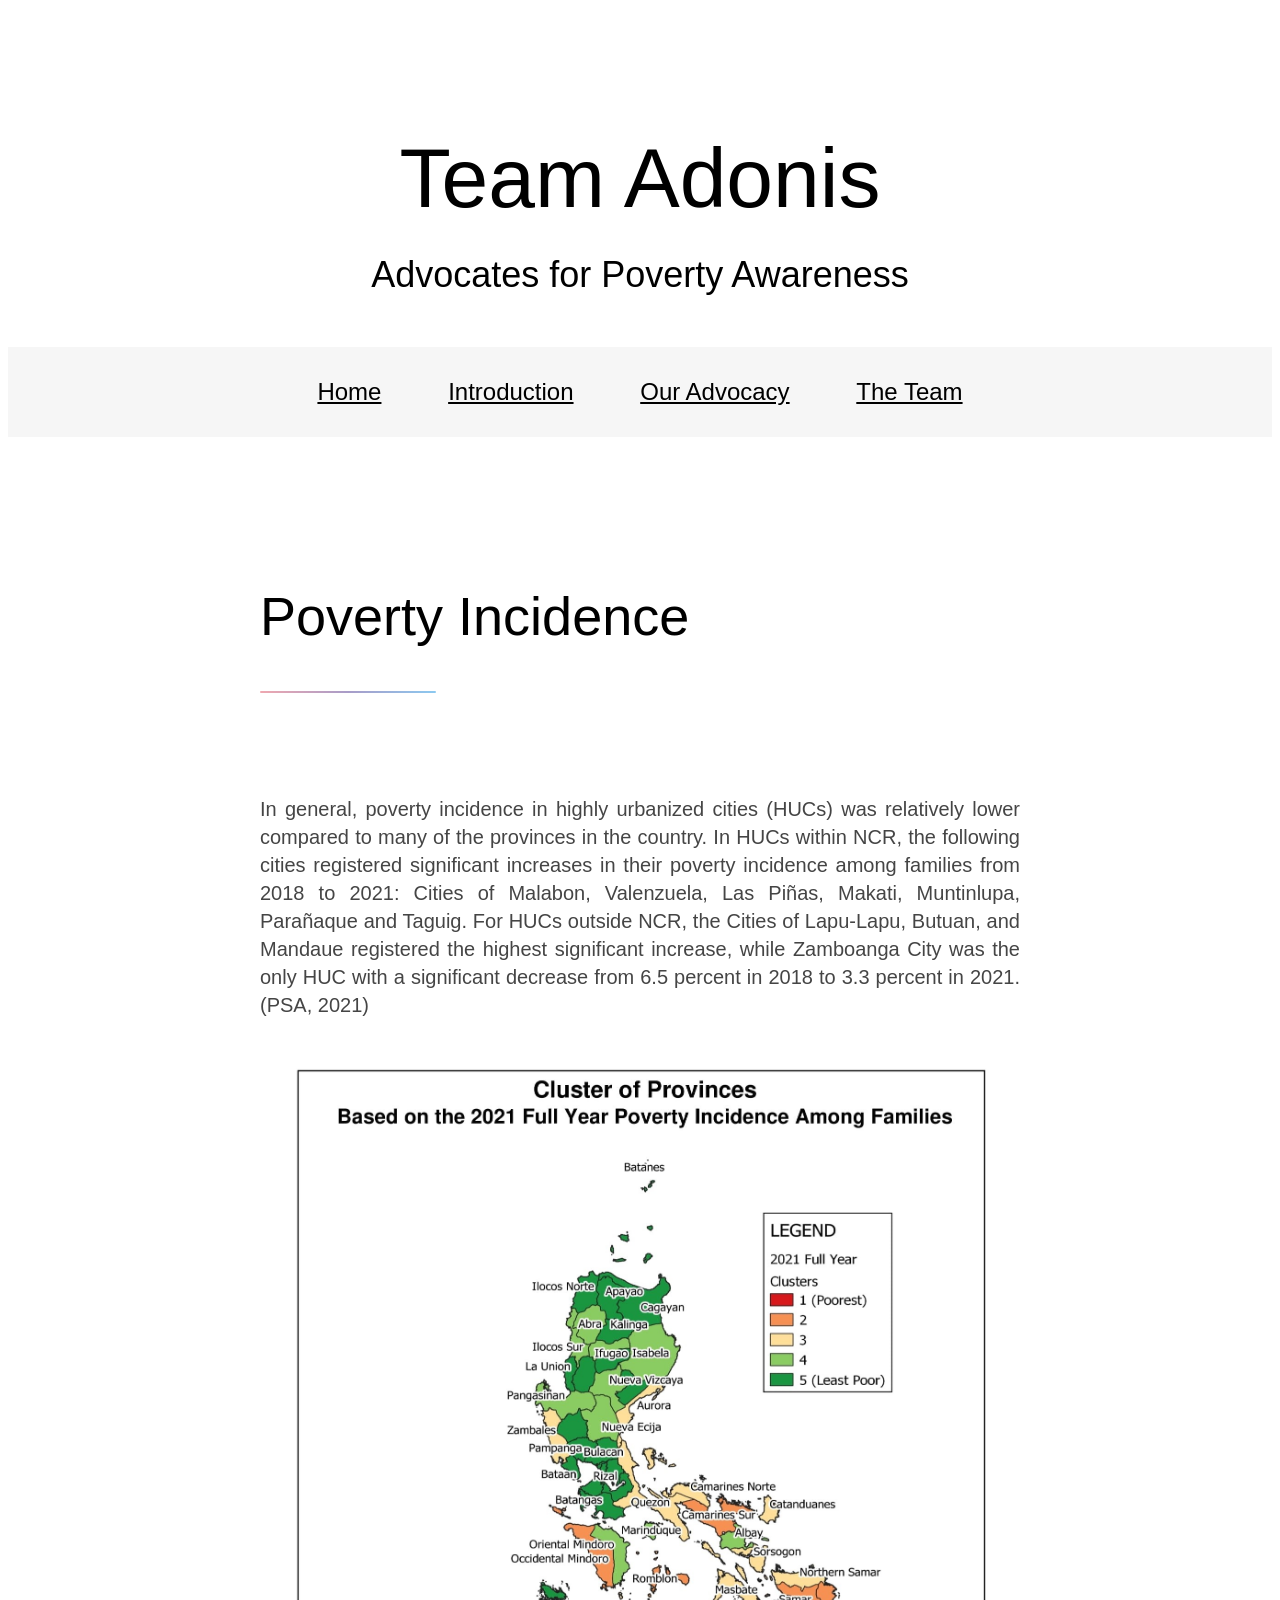
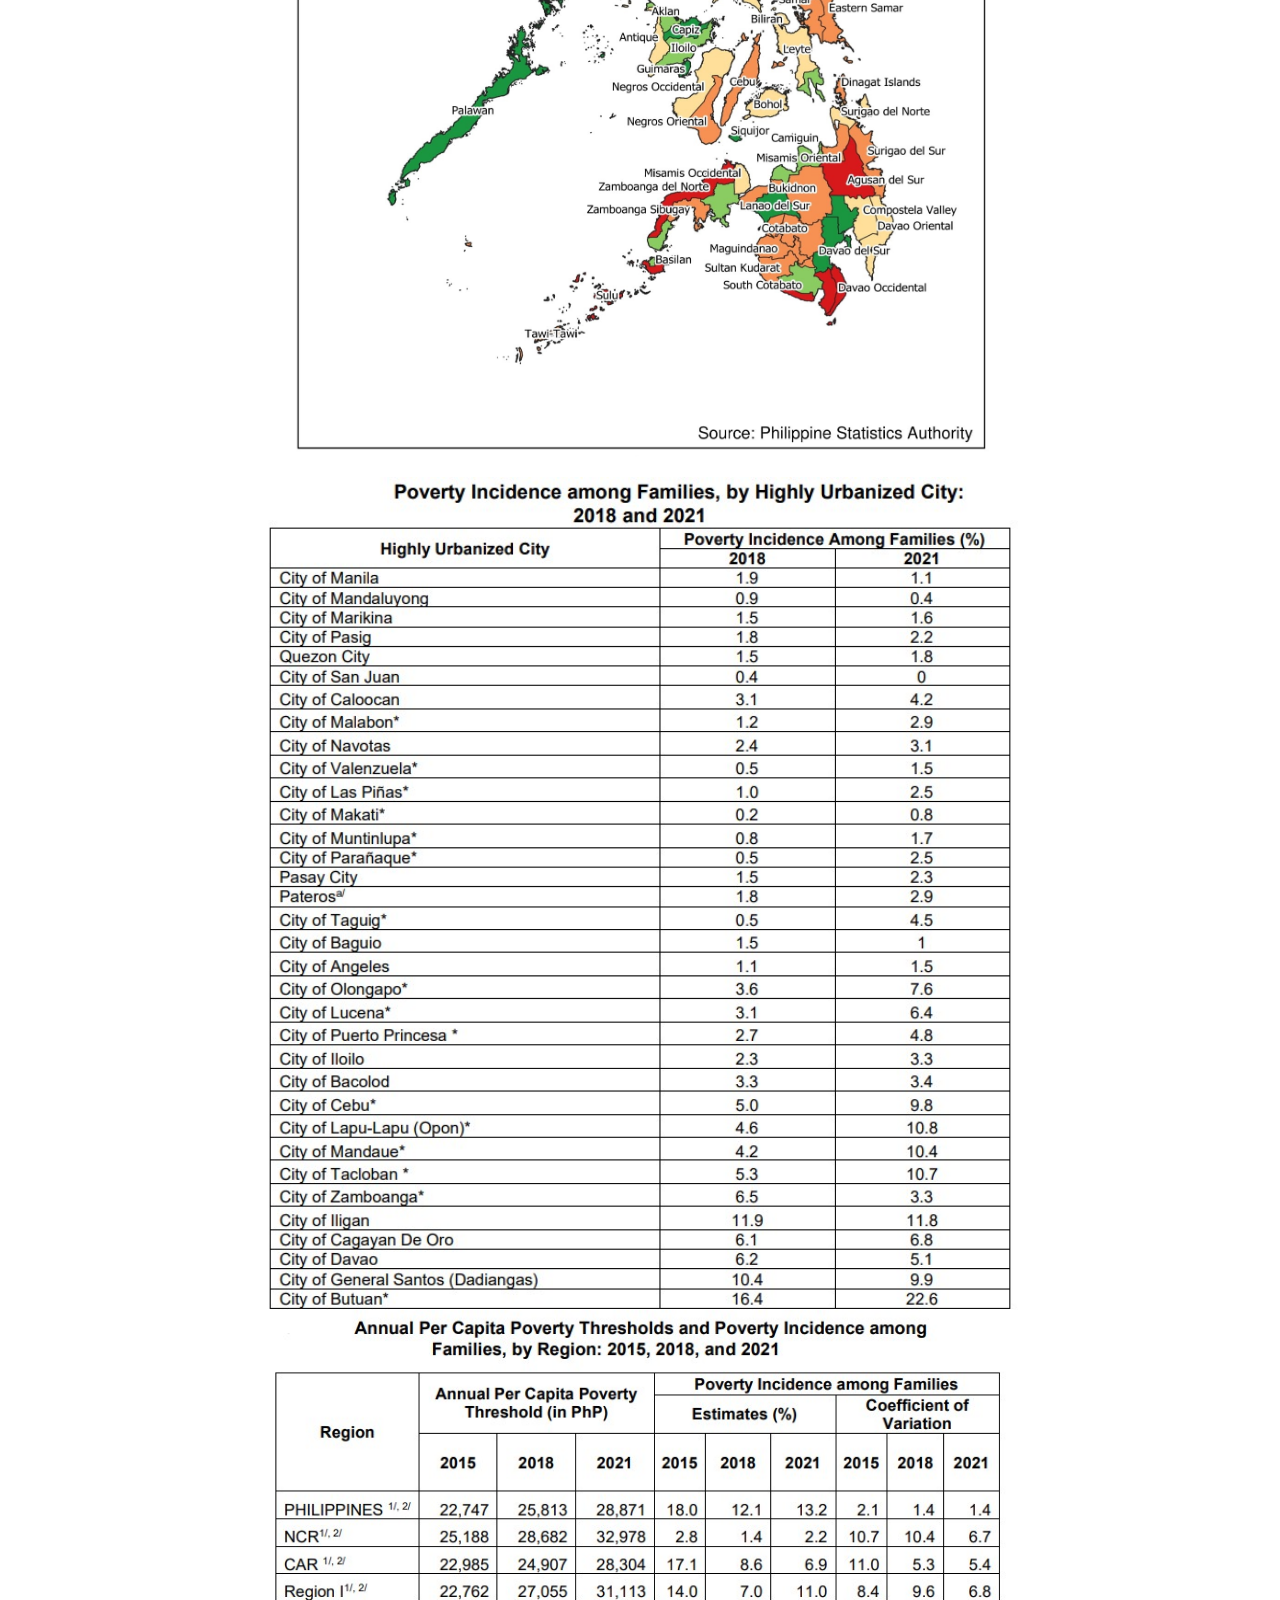
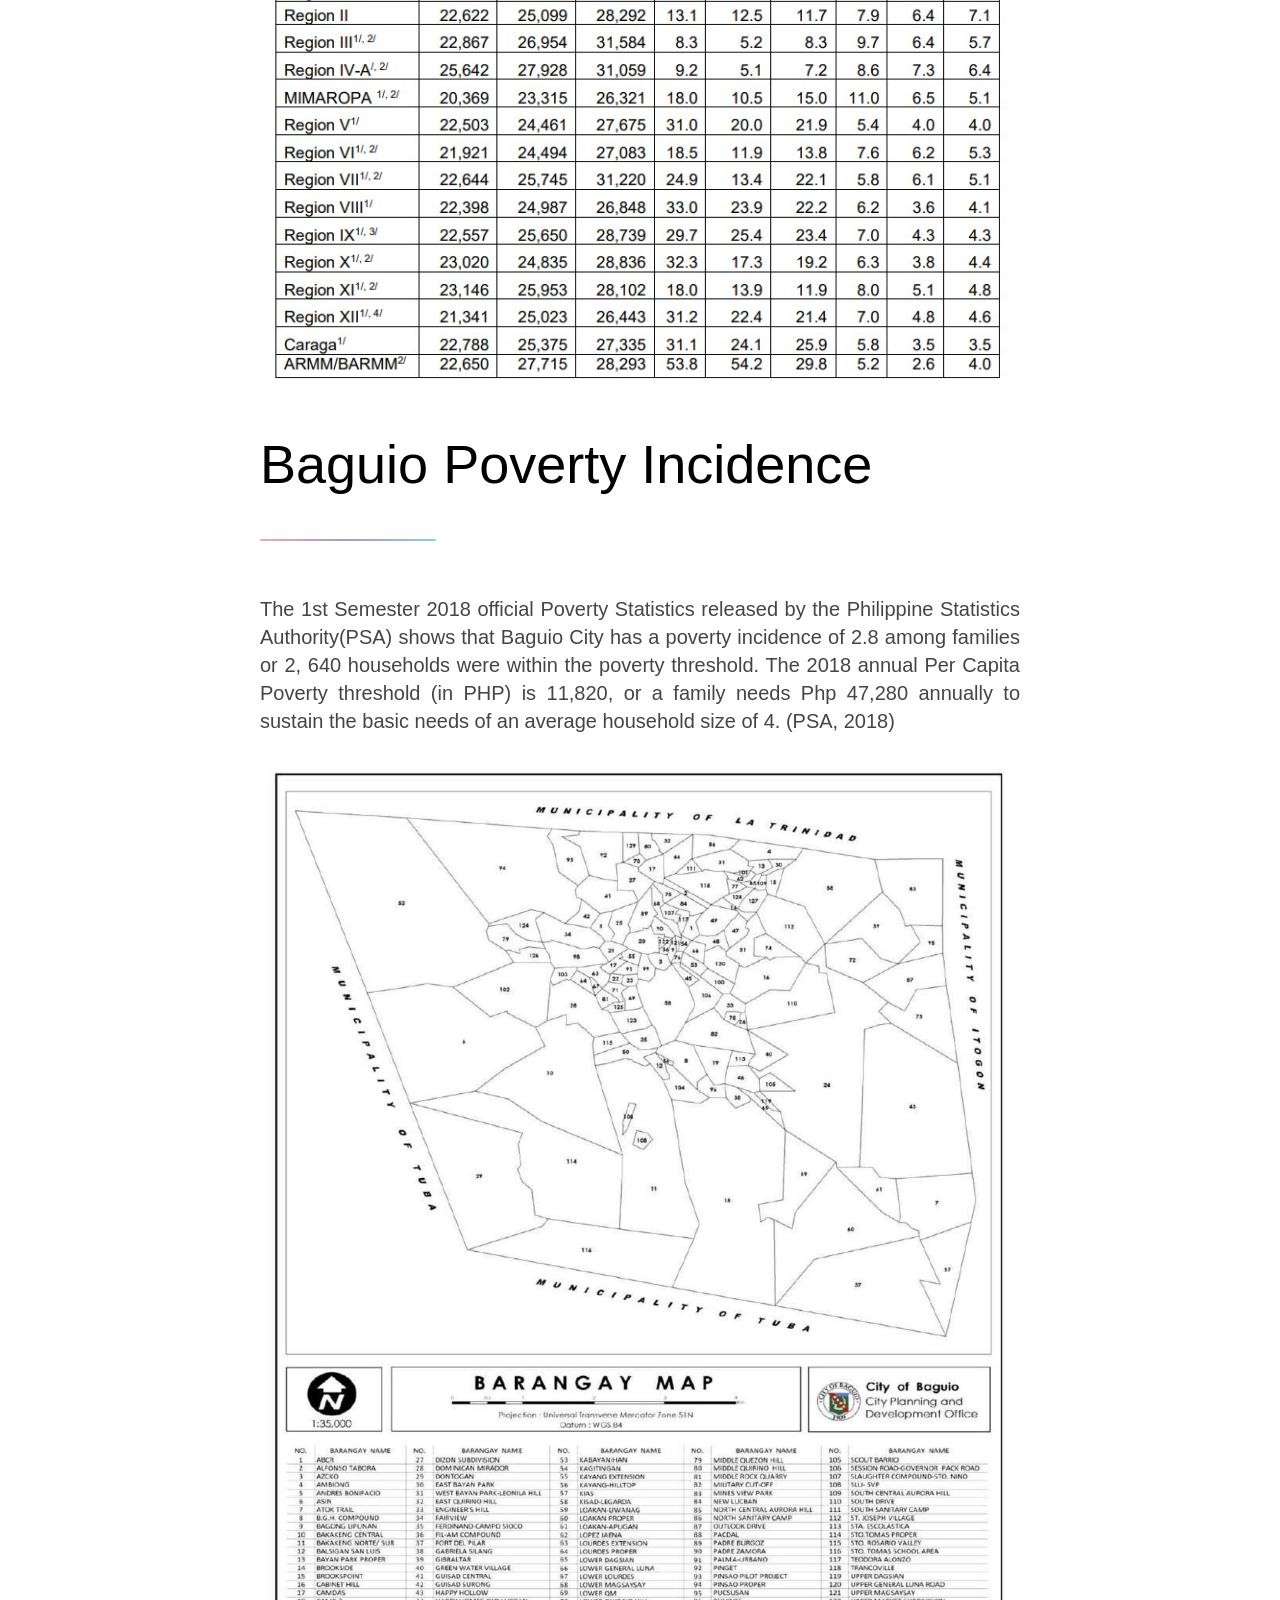
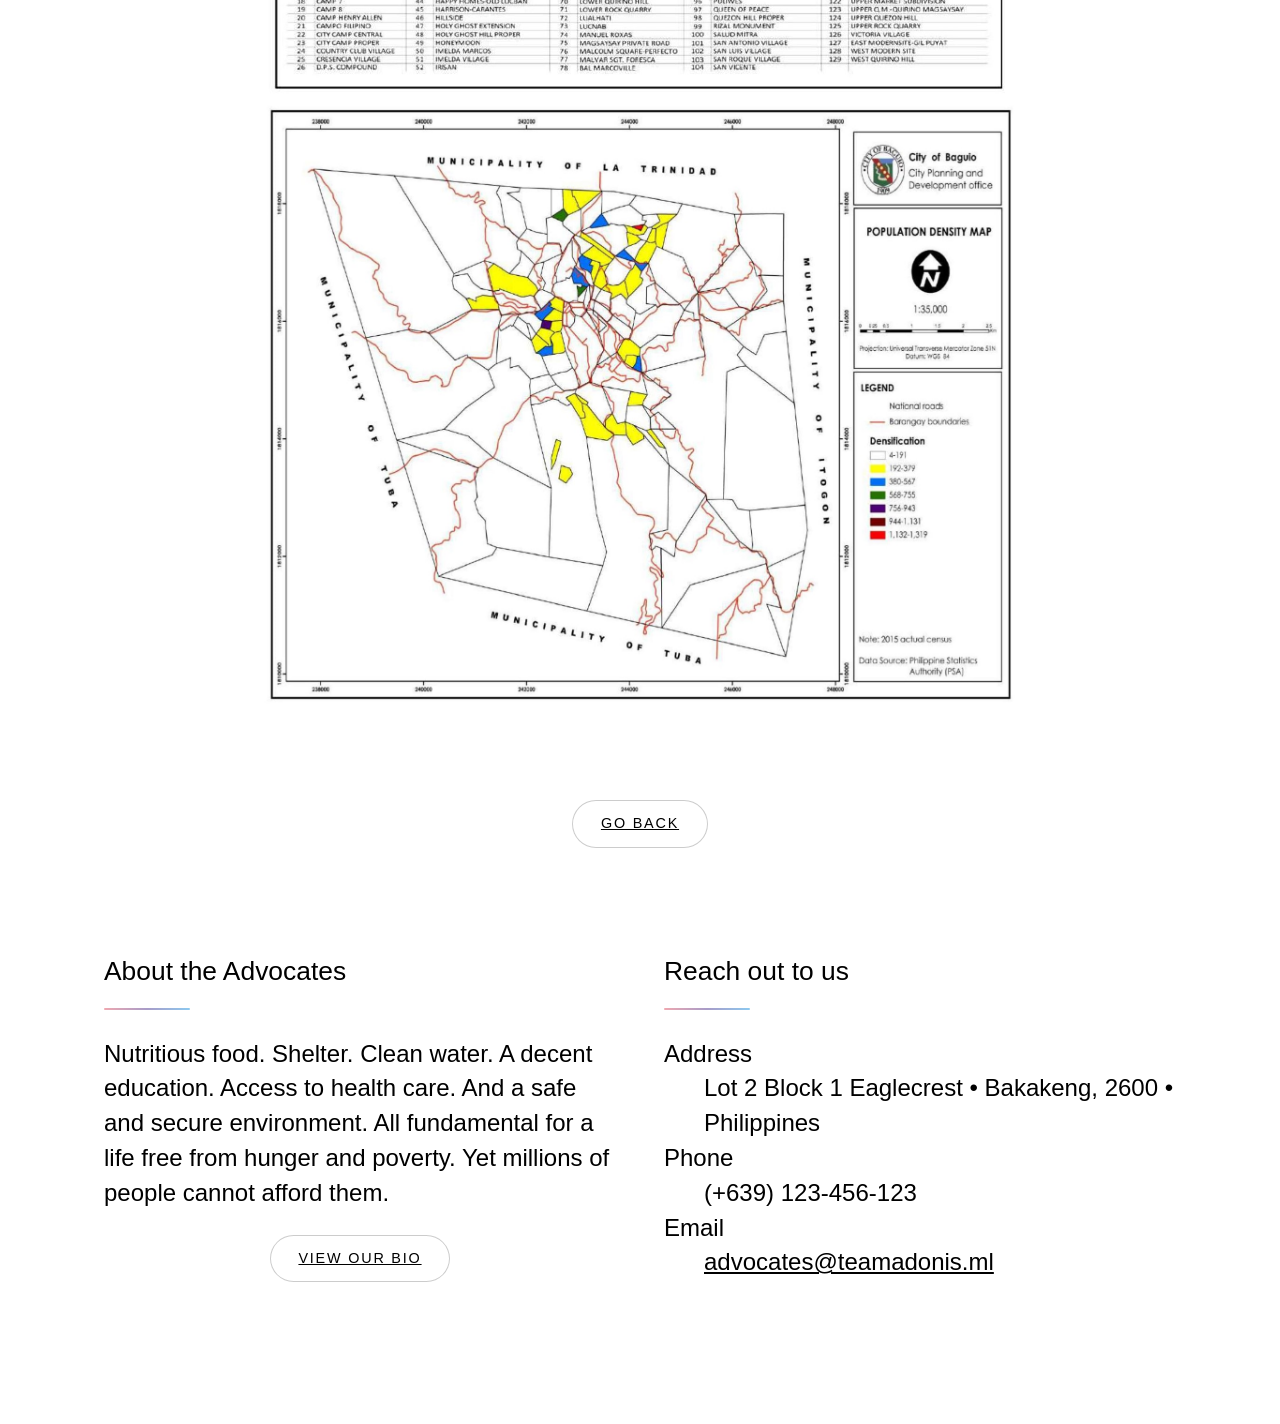
<file: public_html/incidence.html>
<!DOCTYPE html>
<html lang="en">
<head>
    <meta charset="UTF-8">
    <link rel="stylesheet" href="style/universal-elements.css"/>
    <link rel="stylesheet" media='screen and (max-width: 1279px)' href="style/style-mobile.css"/>
    <link rel="stylesheet" media='screen and (min-width: 1280px)' href="style/style-desktop.css"/>
    <title>Poverty Incidence</title>
</head>
<body>
<header id="header">
    <h1>Team Adonis</h1>
    <h3>Advocates for Poverty Awareness</h3>
</header>
<div id="wrapper">
    <nav id="nav">
        <ul>
            <li><a href="index.html">Home</a></li>
            <li><a href="whatispoverty.html">Introduction</a></li>
            <li><a href="advocacy.html">Our Advocacy</a></li>
            <li><a href="team.html">The Team</a></li>
        </ul>
    </nav>
    <main>
        <div class="main">
            <article>
                <h2 class="slideLeft">Poverty Incidence</h2>
                <br/>
                <p>In general, poverty incidence in highly urbanized cities (HUCs) was relatively lower compared to many
                    of the provinces in the country. In HUCs within NCR, the following cities registered significant
                    increases in their poverty incidence among families from 2018 to 2021: Cities of Malabon,
                    Valenzuela, Las Piñas, Makati, Muntinlupa, Parañaque and Taguig. For HUCs outside NCR, the Cities of
                    Lapu-Lapu, Butuan, and Mandaue registered the highest significant increase, while Zamboanga City was
                    the only HUC with a significant decrease from 6.5 percent in 2018 to 3.3 percent in 2021. (PSA,
                    2021)</p>
                <span class="image fit">
                    <img src="res/img/Cluster.jpg" alt="">
                    <img src="res/img/table.jpg" alt="">
                    <img src="res/img/annual.jpg" alt="">
                </span>
                <h2 class="slideLeft">Baguio Poverty Incidence</h2>
                <p>The 1st Semester 2018 official Poverty Statistics released by the Philippine Statistics
                    Authority(PSA) shows that Baguio City has a poverty incidence of 2.8 among families or 2, 640
                    households were within the poverty threshold. The 2018 annual Per Capita Poverty threshold (in PHP)
                    is 11,820, or a family needs Php 47,280 annually to sustain the basic needs of an average household
                    size of 4. (PSA, 2018)</p>
                <span class="image fit">
                    <img src="res/img/barangay.jpg" alt=""/>
                    <img src="res/img/population.jpg" alt=""/>
                </span>
            </article>
            <div class="align-center">
                <a href="index.html" class="button small">Go Back</a>
            </div>
        </div>
    </main>
</div>
<footer id="footer">
    <div>
        <h4>About the Advocates</h4>
        <p>Nutritious food. Shelter. Clean water. A decent education. Access to health care. And a safe and secure
            environment.

            All fundamental for a life free from hunger and poverty. Yet millions of people cannot afford them.</p>
        <div class="align-center">
            <a href="team.html" class="button small">View Our Bio</a>
        </div>
    </div>
    <div>
        <h4>Reach out to us</h4>
        <dl>
            <dt>Address</dt>
            <dd>Lot 2 Block 1 Eaglecrest &bull; Bakakeng, 2600 &bull; Philippines</dd>
            <dt>Phone</dt>
            <dd>(+639) 123-456-123</dd>
            <dt>Email</dt>
            <dd><a href="#">advocates@teamadonis.ml</a></dd>
        </dl>
    </div>
</footer>
</body>
</html>
</file>
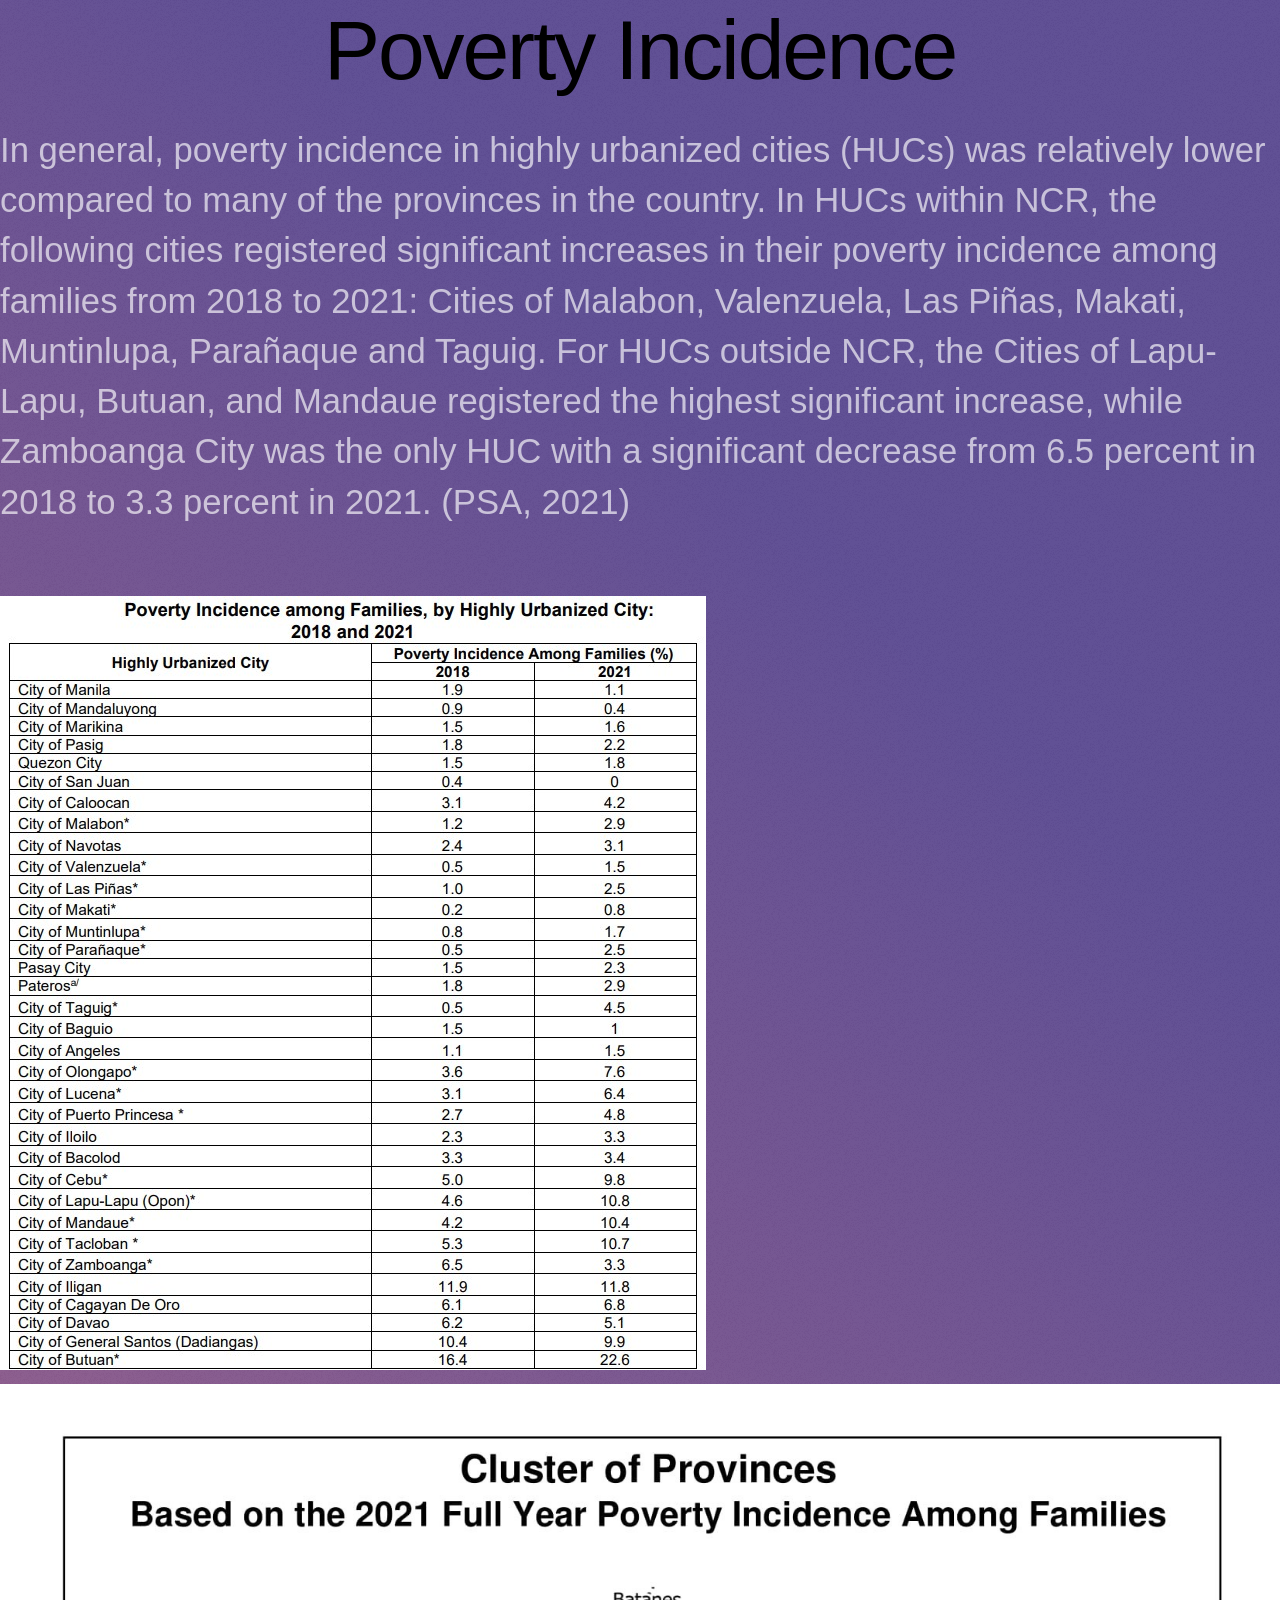
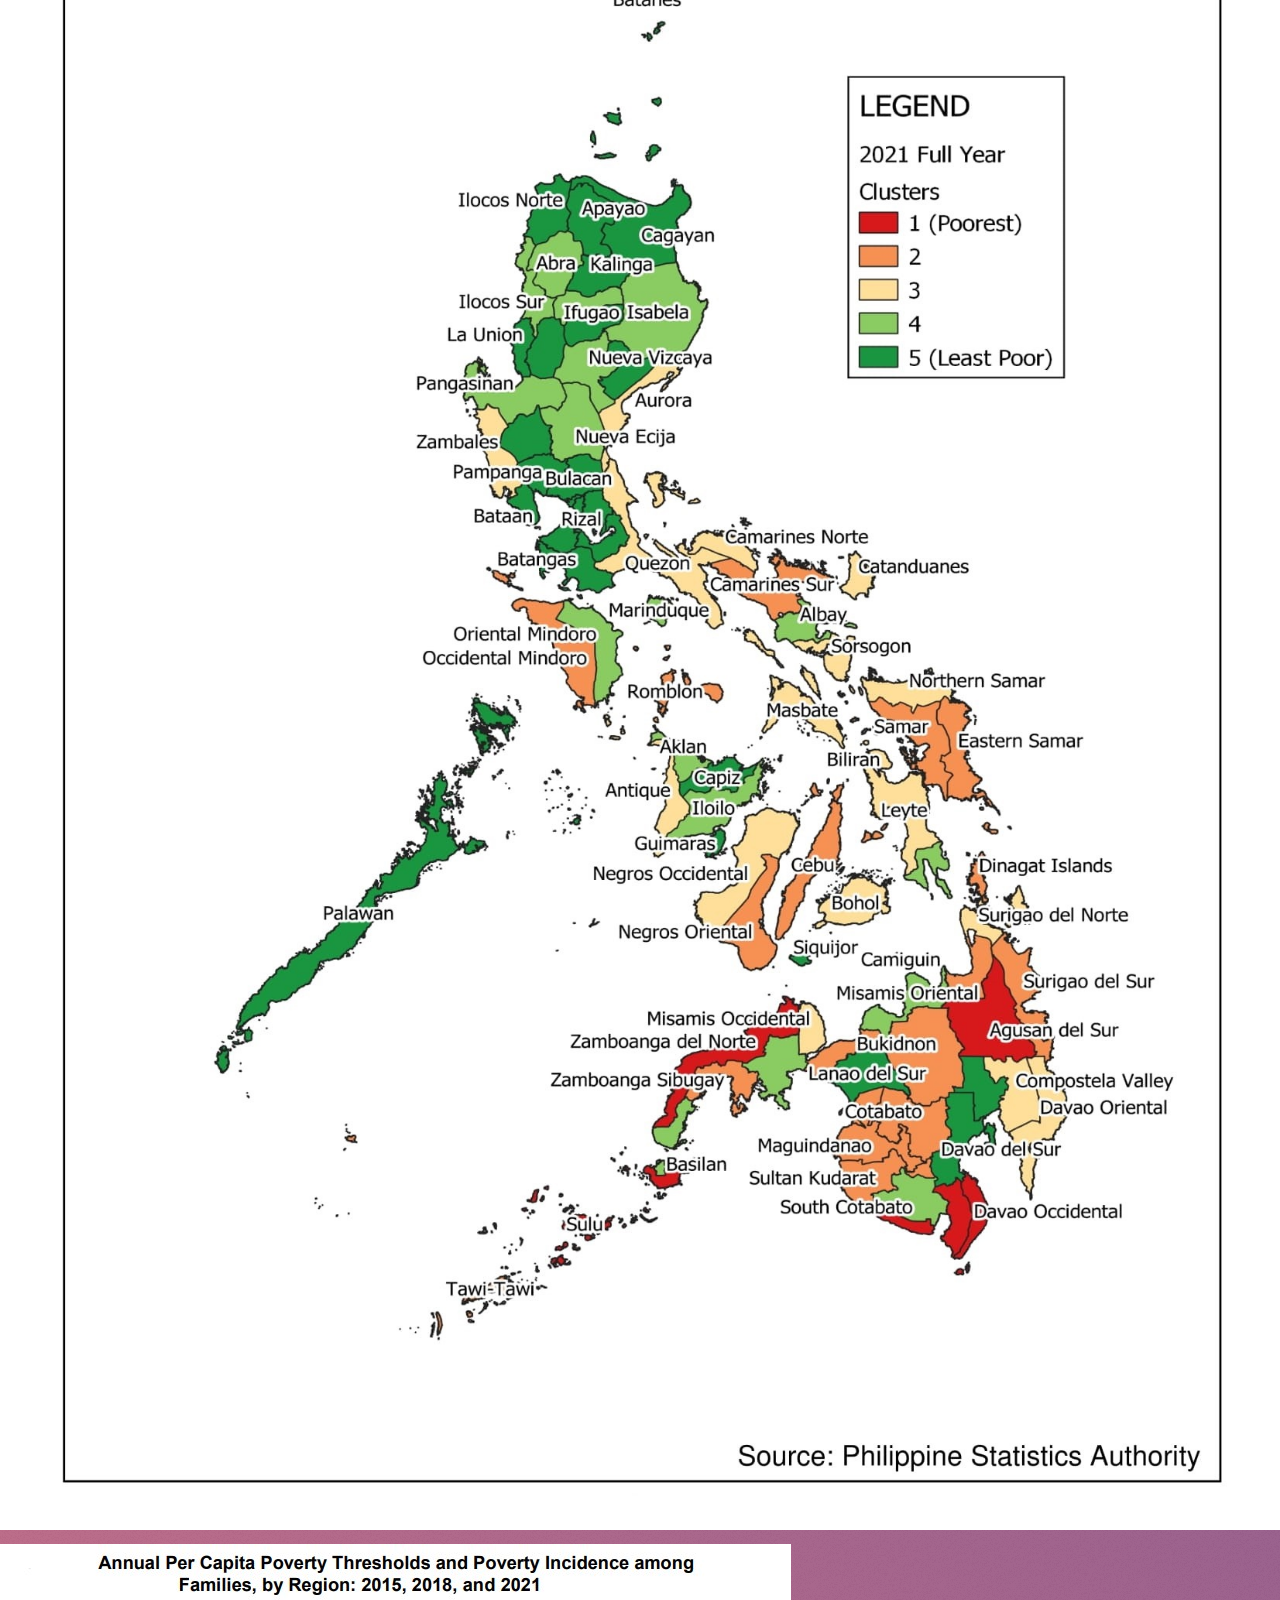
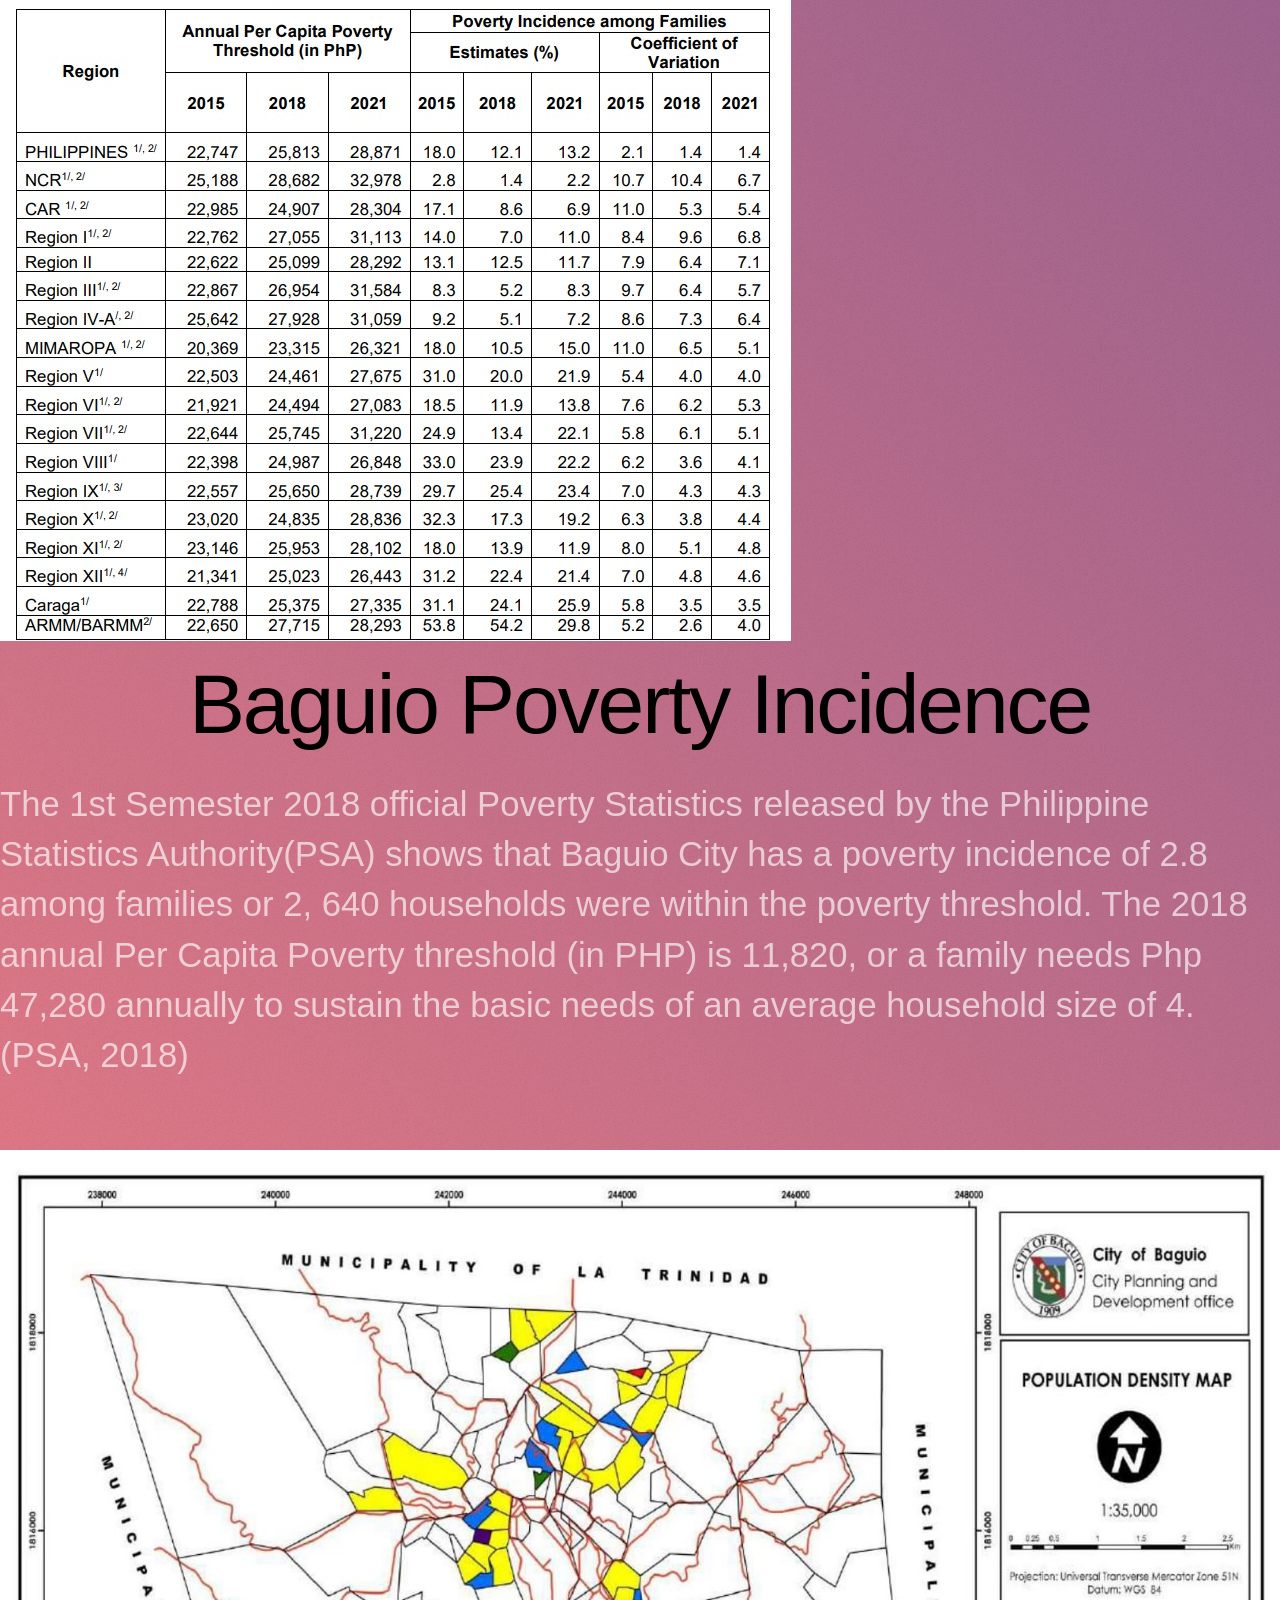
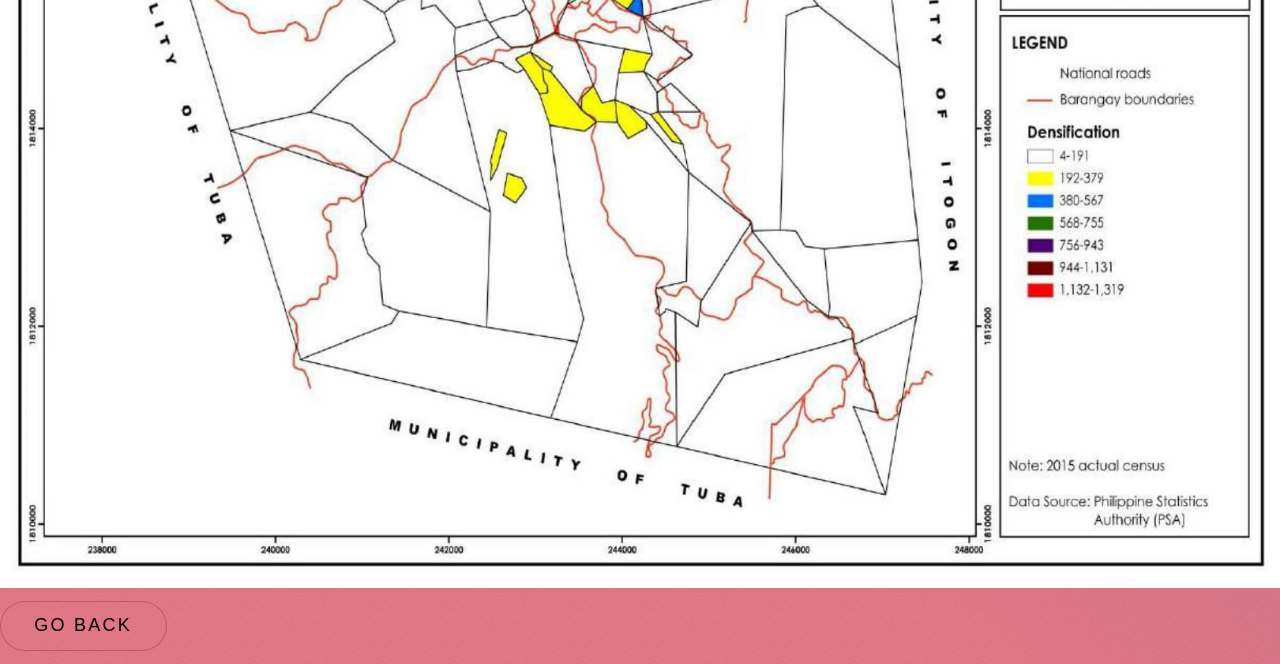
<file: public_html/povertyIncidence.html>
<!DOCTYPE html>
<html lang="en">
<head>
    <link rel="stylesheet" media='screen and (min-width: 140px)' href="style/mobile-main.css"/>
    <link rel="stylesheet" media='screen and (min-width: 801px)' href="style/desktop-main.css"/>
    <meta charset="UTF-8">
    <title>Poverty</title>
</head>

<body>


<div class="content">
    <h1 class="slideLeft align-center marginContent">Poverty Incidence</h1>
    <p class="major, slideLeft1 marginContent ">In general, poverty incidence in highly urbanized cities (HUCs) was relatively lower compared to many of the provinces in the country. In HUCs within NCR, the following cities registered significant increases in their poverty incidence among families from 2018 to 2021: Cities of Malabon, Valenzuela, Las Piñas, Makati, Muntinlupa, Parañaque and Taguig. For HUCs outside NCR, the Cities of Lapu-Lapu, Butuan, and Mandaue registered the highest significant increase, while Zamboanga City was the only HUC with a significant decrease from 6.5 percent in 2018 to 3.3 percent in 2021. (PSA, 2021)</p>
    <div class="row1">
        <div class="column1">
            <img src ="res/img/table.jpg" class="content slideLeft1" alt="">
        </div>
        <div class="column1">
            <img src ="res/img/Cluster.jpg" class="content slideLeft1" alt="">
        </div>
        <div class="column1">
            <img src ="res/img/annual.jpg" class="content slideLeft1" alt="">
        </div>
    </div>
    <h1 class="slideLeft align-center marginContent">Baguio Poverty Incidence</h1>
    <p class="major, slideLeft2 marginContent">The 1st Semester 2018 official Poverty Statistics released by the Philippine Statistics Authority(PSA) shows that Baguio City has a poverty incidence of 2.8 among families or 2, 640 households were within the poverty threshold. The 2018 annual Per Capita Poverty threshold (in PHP) is 11,820, or a family needs Php 47,280 annually to sustain the basic needs of an average household size of 4. (PSA, 2018)</p>
    <img src ="res/img/population.jpg" class="content slideLeft1" alt="">
    <ul class="actions stacked">
        <li><a href="index.html" class="button large wide smooth-scroll-middle center">Go Back</a></li>
    </ul>
</div>


</body>
</html>
</file>
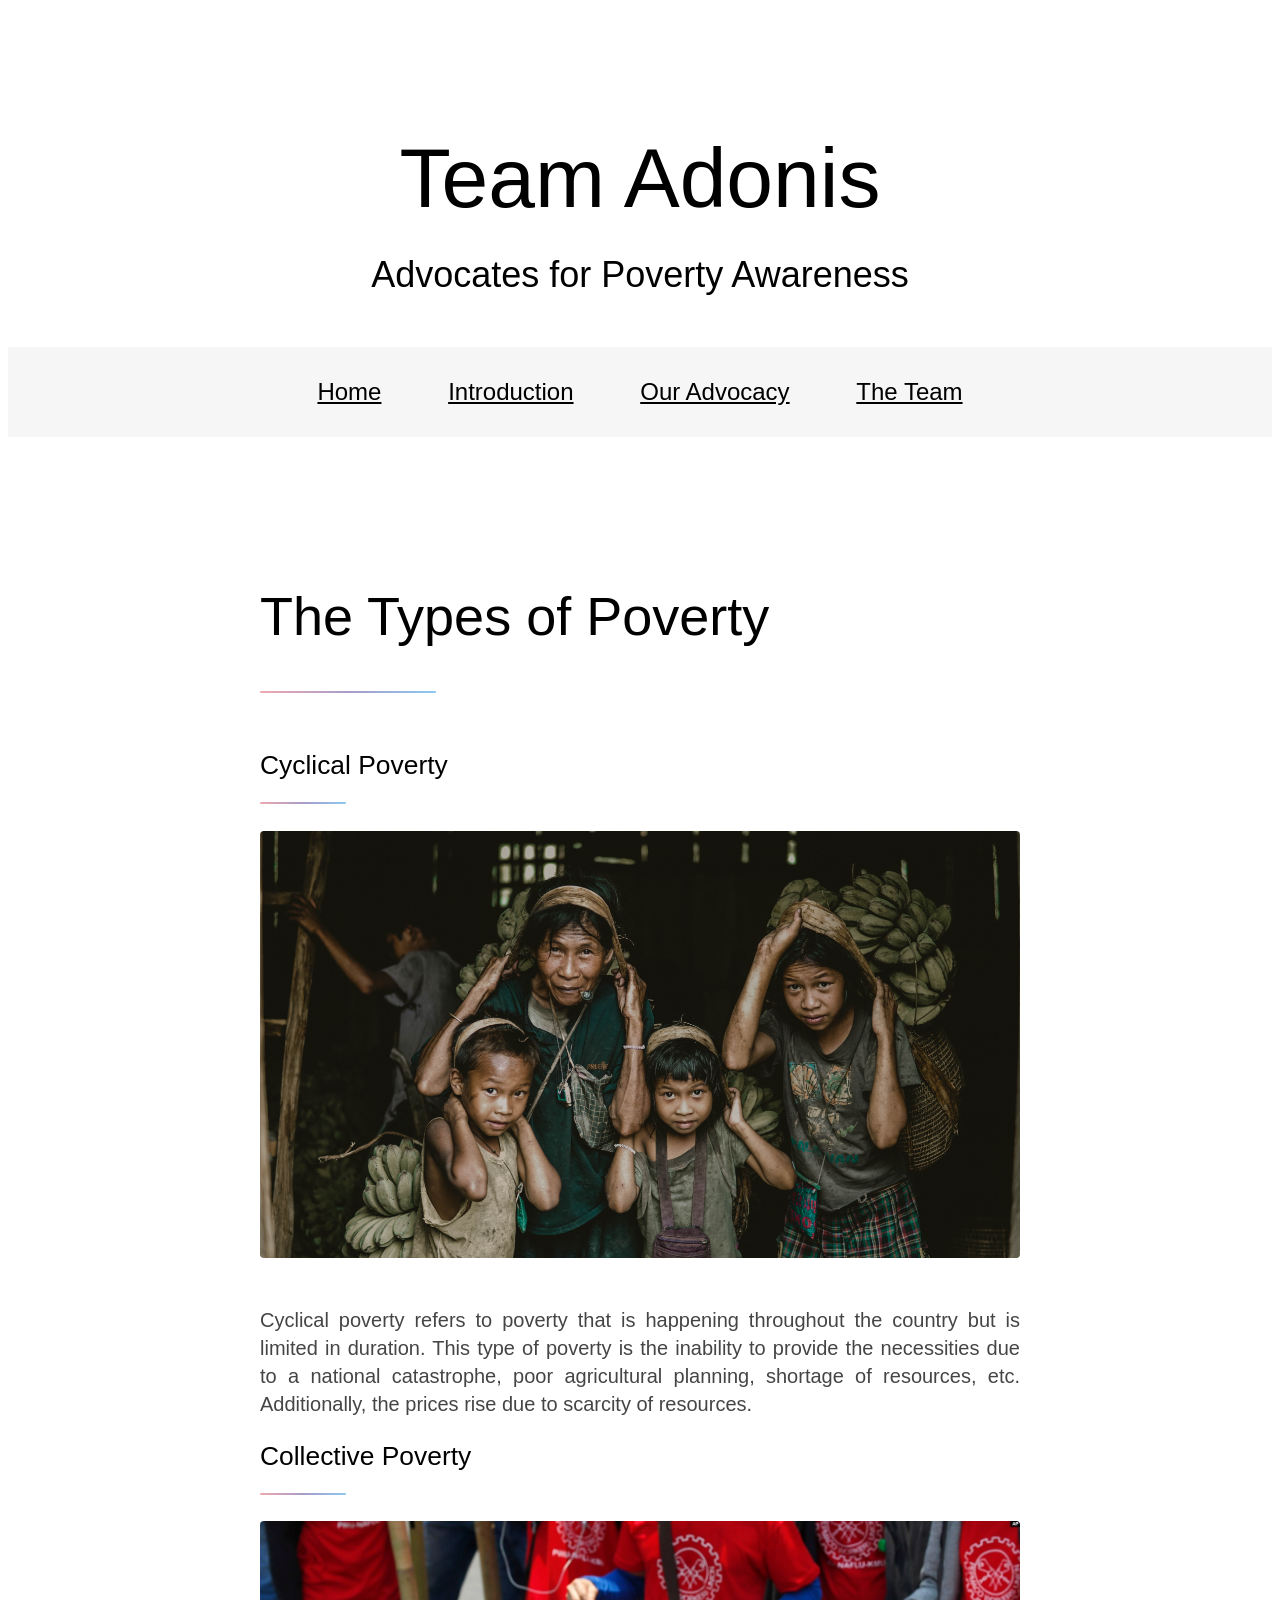
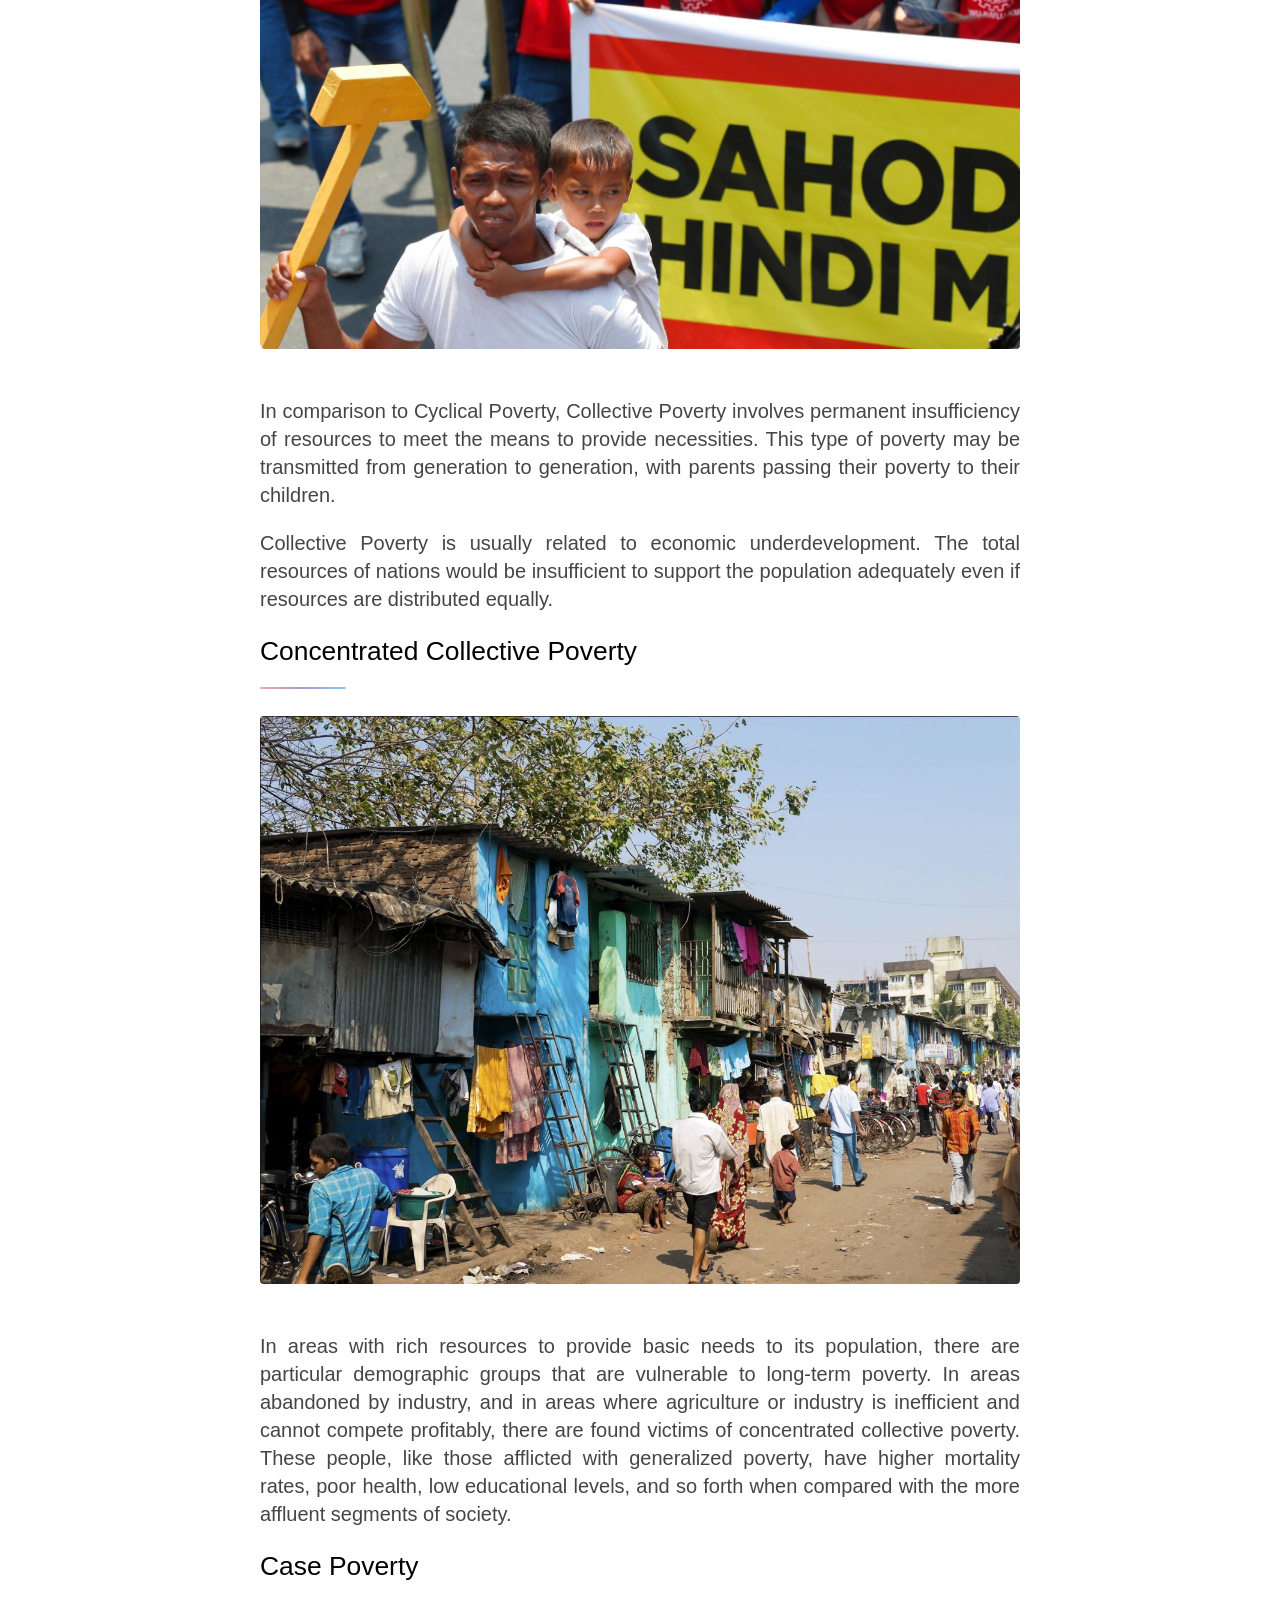
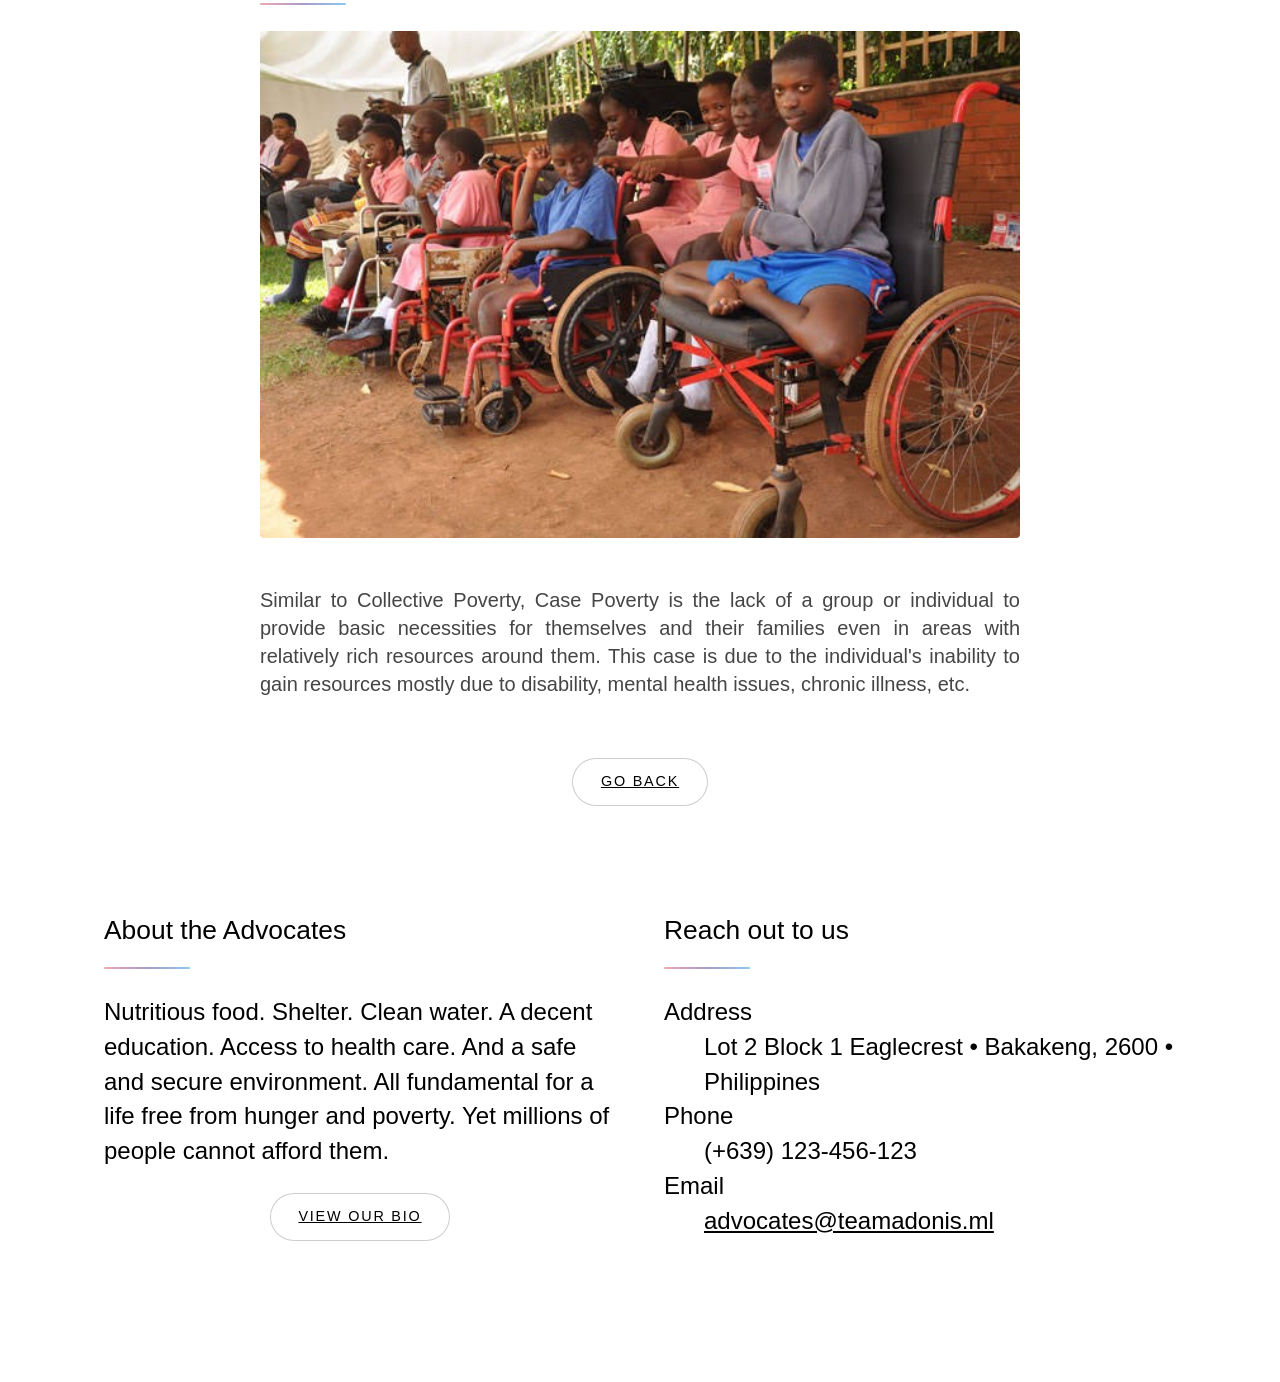
<file: public_html/povertytypes.html>
<!DOCTYPE html>
<html lang="en">
<head>
    <meta charset="UTF-8">
    <link rel="stylesheet" href="style/universal-elements.css"/>
    <link rel="stylesheet" media='screen and (max-width: 1279px)' href="style/style-mobile.css"/>
    <link rel="stylesheet" media='screen and (min-width: 1280px)' href="style/style-desktop.css"/>
    <title>Types of Poverty</title>
</head>
<body>
<header id="header">
    <h1>Team Adonis</h1>
    <h3>Advocates for Poverty Awareness</h3>
</header>
<div id="wrapper">
    <nav id="nav">
        <ul>
            <li><a href="index.html">Home</a></li>
            <li><a href="whatispoverty.html">Introduction</a></li>
            <li><a href="advocacy.html">Our Advocacy</a></li>
            <li><a href="team.html">The Team</a></li>
        </ul>
    </nav>
    <main>
        <div class="main">
            <article>
                <header class="major">
                    <h2 class="slideLeft">The Types of Poverty</h2>
                </header>
                <h4><b>Cyclical Poverty</b></h4>
                <span class="image fit">
                <img src="res/img/povertyTypes.jpg" alt=""/>
        </span>
                <p>Cyclical poverty refers to poverty that is happening throughout the country but is limited in
                    duration. This type of poverty is the inability to provide the necessities due to a national
                    catastrophe, poor agricultural planning, shortage of resources, etc. Additionally, the prices rise
                    due to scarcity of resources.
                </p>

                <h4><b>Collective Poverty</b></h4>
                <span class="image fit">
                <img src="res/img/EconomicUnderdevelopment.jpg" alt=""/>
        </span>
                <p>In comparison to Cyclical Poverty, Collective Poverty involves permanent insufficiency of resources
                    to meet the means to provide necessities. This type of poverty may be transmitted from generation to
                    generation, with parents passing their poverty to their children.
                </p>
                <p>Collective Poverty is usually related to economic underdevelopment. The total resources of nations
                    would be insufficient to support the population adequately even if resources are distributed
                    equally.
                </p>

                <h4><b>Concentrated Collective Poverty</b></h4>
                <span class="image fit">
                <img src="res/img/CollectivePoverty.jpg" alt=""/>
        </span>
                <p>In areas with rich resources to provide basic needs to its population, there are particular
                    demographic groups that are vulnerable to long-term poverty. In areas abandoned by industry, and in
                    areas where agriculture or industry is inefficient and cannot compete profitably, there are found
                    victims of concentrated collective poverty. These people, like those afflicted with generalized
                    poverty, have higher mortality rates, poor health, low educational levels, and so forth when
                    compared with the more affluent segments of society.
                </p>

                <h4><b>Case Poverty</b></h4>
                <span class="image fit">
                <img src="res/img/disability.jpeg" alt=""/>
        </span>
                <p>Similar to Collective Poverty, Case Poverty is the lack of a group or individual to provide basic
                    necessities for themselves and their families even in areas with relatively rich resources around
                    them. This case is due to the individual's inability to gain resources mostly due to disability,
                    mental health issues, chronic illness, etc.
                </p>

            </article>
            <div class="align-center">
                <a href="index.html" class="button small">Go Back</a>
            </div>
        </div>

    </main>
</div>
<footer id="footer">
    <div>
        <h4>About the Advocates</h4>
        <p>Nutritious food. Shelter. Clean water. A decent education. Access to health care. And a safe and secure
            environment.

            All fundamental for a life free from hunger and poverty. Yet millions of people cannot afford them.</p>
        <div class="align-center">
            <a href="team.html" class="button small">View Our Bio</a>
        </div>
    </div>
    <div>
        <h4>Reach out to us</h4>
        <dl>
            <dt>Address</dt>
            <dd>Lot 2 Block 1 Eaglecrest &bull; Bakakeng, 2600 &bull; Philippines</dd>
            <dt>Phone</dt>
            <dd>(+639) 123-456-123</dd>
            <dt>Email</dt>
            <dd><a href="#">advocates@teamadonis.ml</a></dd>
        </dl>
    </div>
</footer>
</body>
</html>
</file>
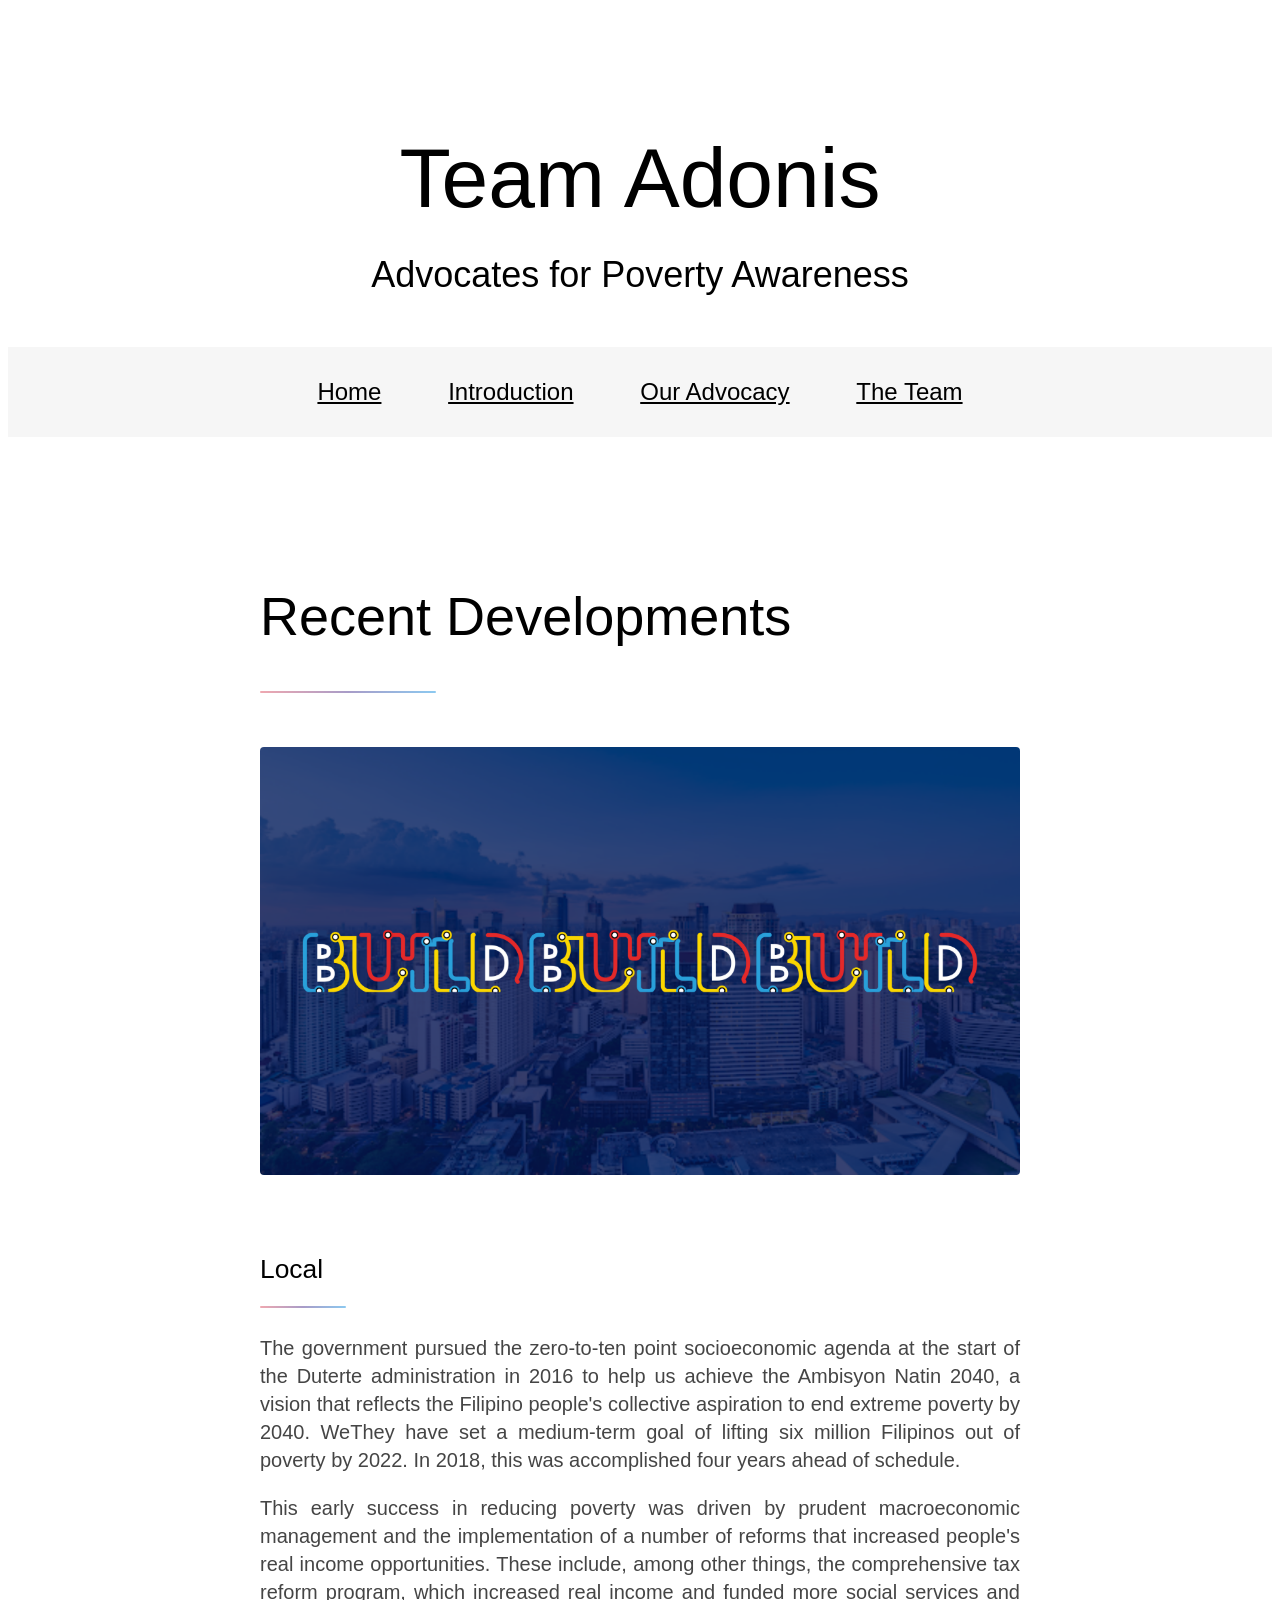
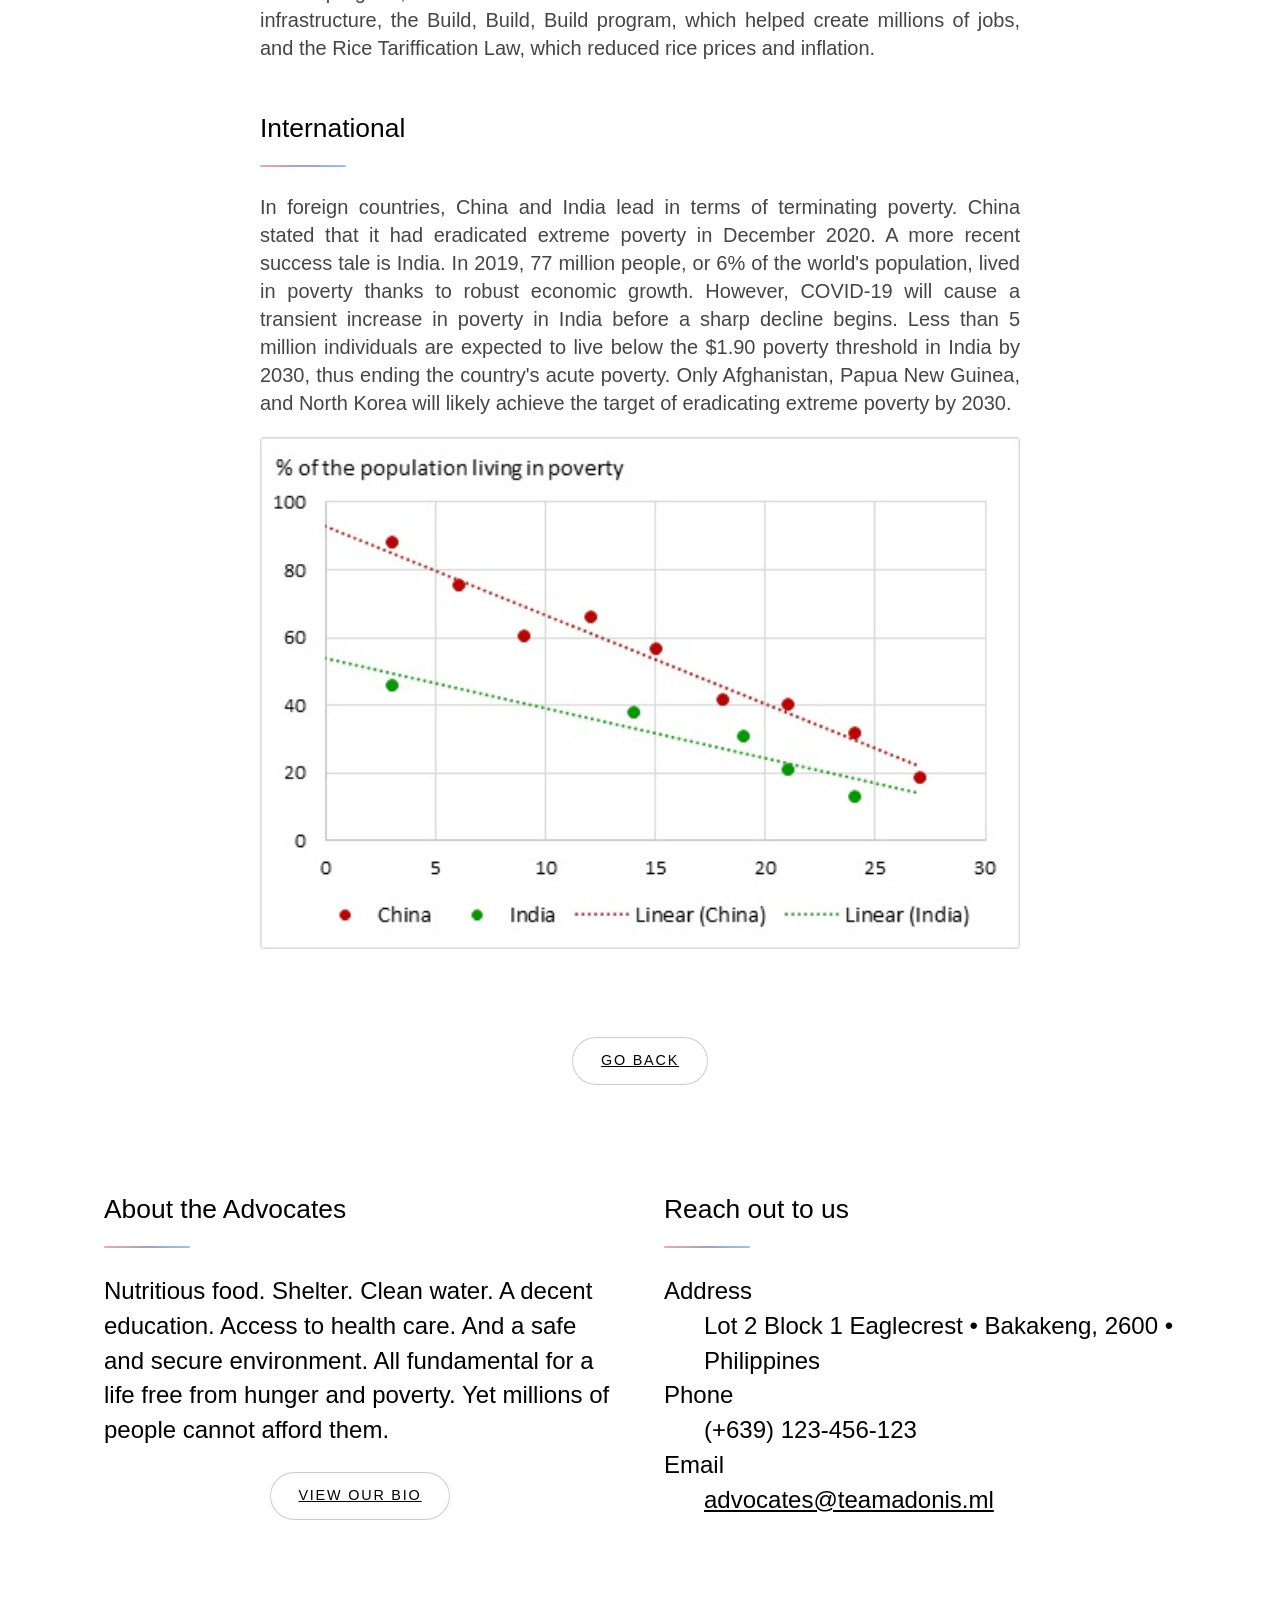
<file: public_html/recentdevelopments.html>
<!DOCTYPE html>
<html lang="en">
<head>
    <link rel="stylesheet" href="style/universal-elements.css"/>
    <link rel="stylesheet" media='screen and (max-width: 1279px)' href="style/style-mobile.css"/>
    <link rel="stylesheet" media='screen and (min-width: 1280px)' href="style/style-desktop.css"/>
    <title>Recent Developments</title>
</head>
<body>

<header id="header">
    <h1>Team Adonis</h1>
    <h3>Advocates for Poverty Awareness</h3>
</header>
<div id="wrapper">
    <nav id="nav">
        <ul>
            <li><a href="index.html">Home</a></li>
            <li><a href="whatispoverty.html">Introduction</a></li>
            <li><a href="advocacy.html">Our Advocacy</a></li>
            <li><a href="team.html">The Team</a></li>
        </ul>
    </nav>

    <main>
        <div class="main">
            <article>
                <header class="major">
                    <h2 class="slideLeft">Recent Developments</h2>
                </header>
                <span class="image fit">
                    <img src="res/img/recentdevelopments.jpg" alt=""/>
                </span>
                <br/>
                <h4>Local</h4>
                <p>The government pursued the zero-to-ten point socioeconomic agenda at the start of the Duterte
                    administration in 2016 to help us achieve the Ambisyon Natin 2040, a vision that reflects the
                    Filipino people's collective aspiration to end extreme poverty by 2040. WeThey have set a
                    medium-term goal of lifting six million Filipinos out of poverty by 2022. In 2018, this was
                    accomplished four years ahead of schedule.</p>
                <p>This early success in reducing poverty was driven by prudent macroeconomic management and the
                    implementation of a number of reforms that increased people's real income opportunities. These
                    include, among other things, the comprehensive tax reform program, which increased real income and
                    funded more social services and infrastructure, the Build, Build, Build program, which helped create
                    millions of jobs, and the Rice Tariffication Law, which reduced rice prices and inflation.</p>
                <br/>
                <h4>International</h4>
                <p>In foreign countries, China and India lead in terms of terminating poverty. China stated that it had
                    eradicated extreme poverty in December 2020. A more recent success tale is India. In 2019, 77
                    million people, or 6% of the world's population, lived in poverty thanks to robust economic growth.
                    However, COVID-19 will cause a transient increase in poverty in India before a sharp decline begins.
                    Less than 5 million individuals are expected to live below the $1.90 poverty threshold in India by
                    2030, thus ending the country's acute poverty. Only Afghanistan, Papua New Guinea, and North Korea
                    will likely achieve the target of eradicating extreme poverty by 2030.</p>
                <span class="image fit">
                    <img src="res/img/ChinaIndia.jpg" alt=""/>
                </span>
            </article>

            <div class="align-center">
                <a href="index.html" class="button small">Go Back</a>
            </div>
        </div>
    </main>
</div>


<footer id="footer">
    <div>
        <h4>About the Advocates</h4>
        <p>Nutritious food. Shelter. Clean water. A decent education. Access to health care. And a safe and secure
            environment.

            All fundamental for a life free from hunger and poverty. Yet millions of people cannot afford them.</p>
        <div class="align-center">
            <a href="team.html" class="button small">View Our Bio</a>
        </div>
    </div>
    <div>
        <h4>Reach out to us</h4>
        <dl>
            <dt>Address</dt>
            <dd>Lot 2 Block 1 Eaglecrest &bull; Bakakeng, 2600 &bull; Philippines</dd>
            <dt>Phone</dt>
            <dd>(+639) 123-456-123</dd>
            <dt>Email</dt>
            <dd><a href="#">advocates@teamadonis.ml</a></dd>
        </dl>
    </div>
</footer>
</body>
</html>
</file>
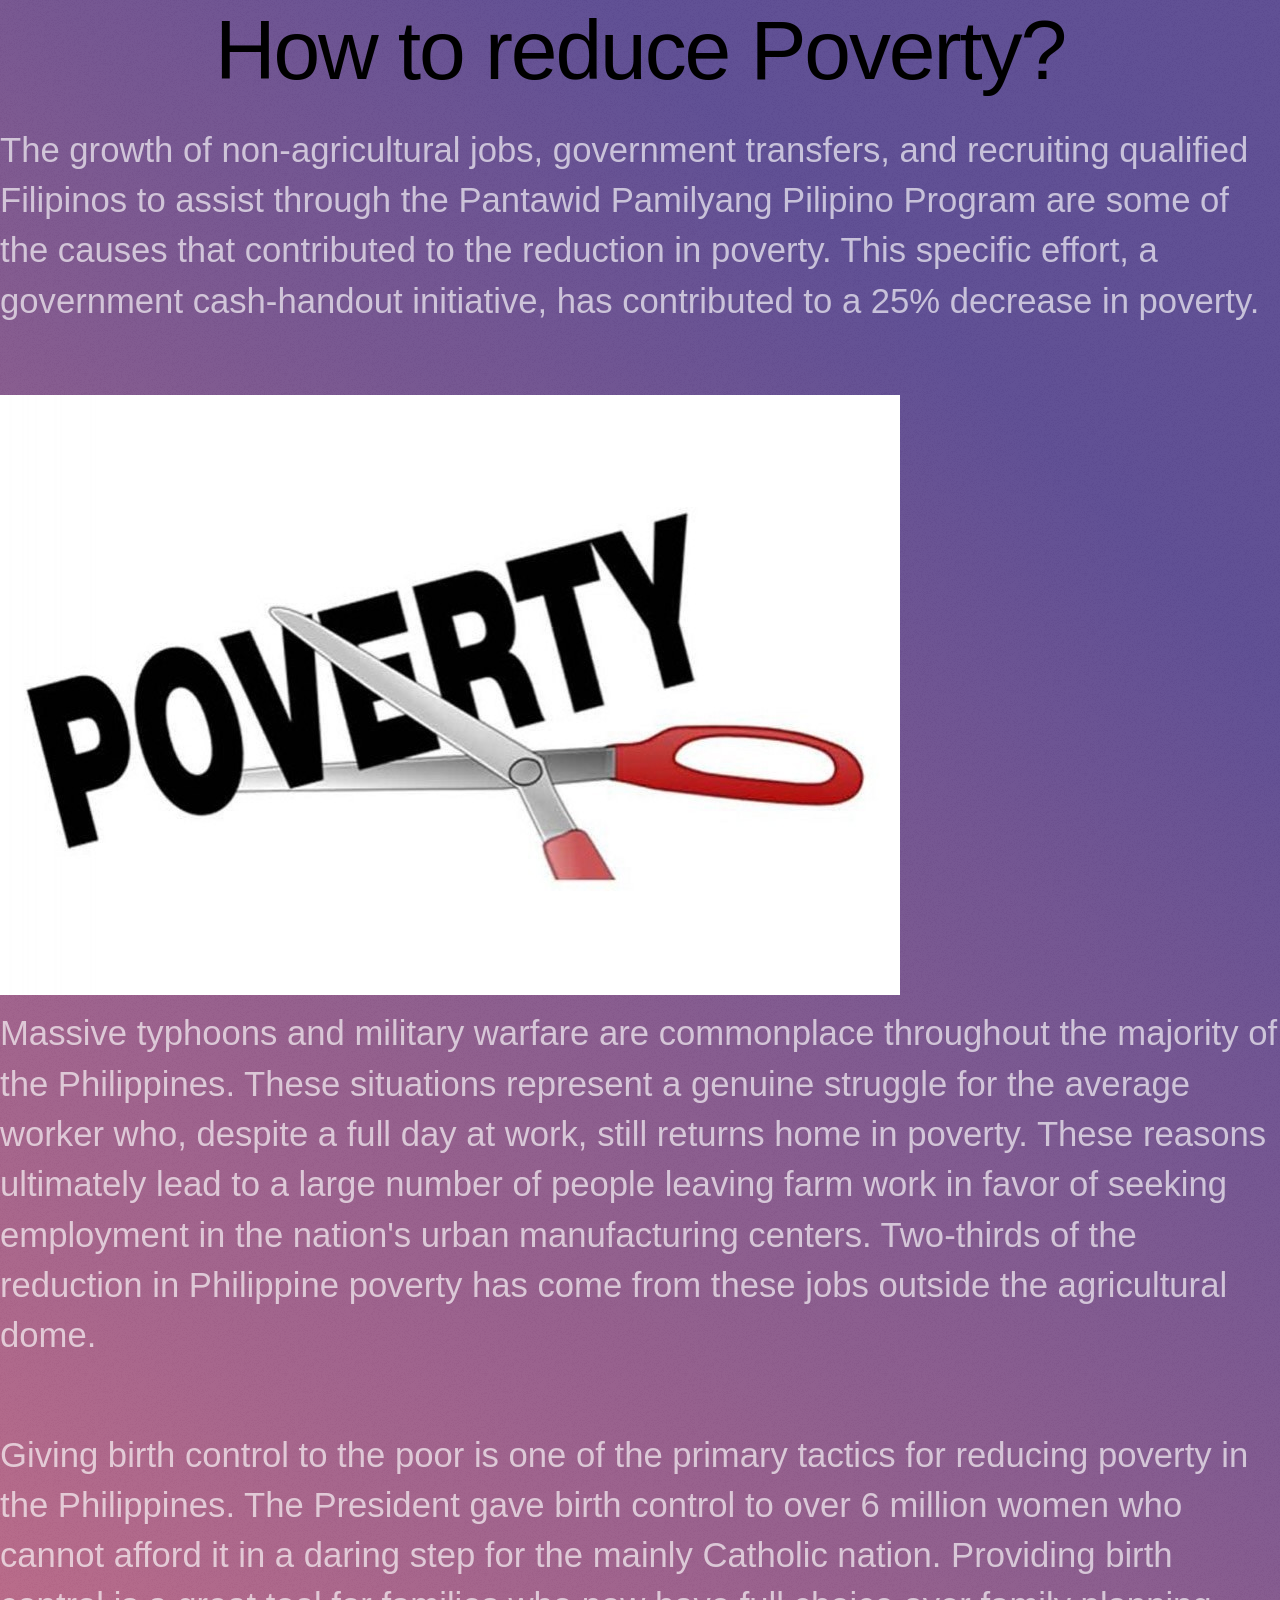
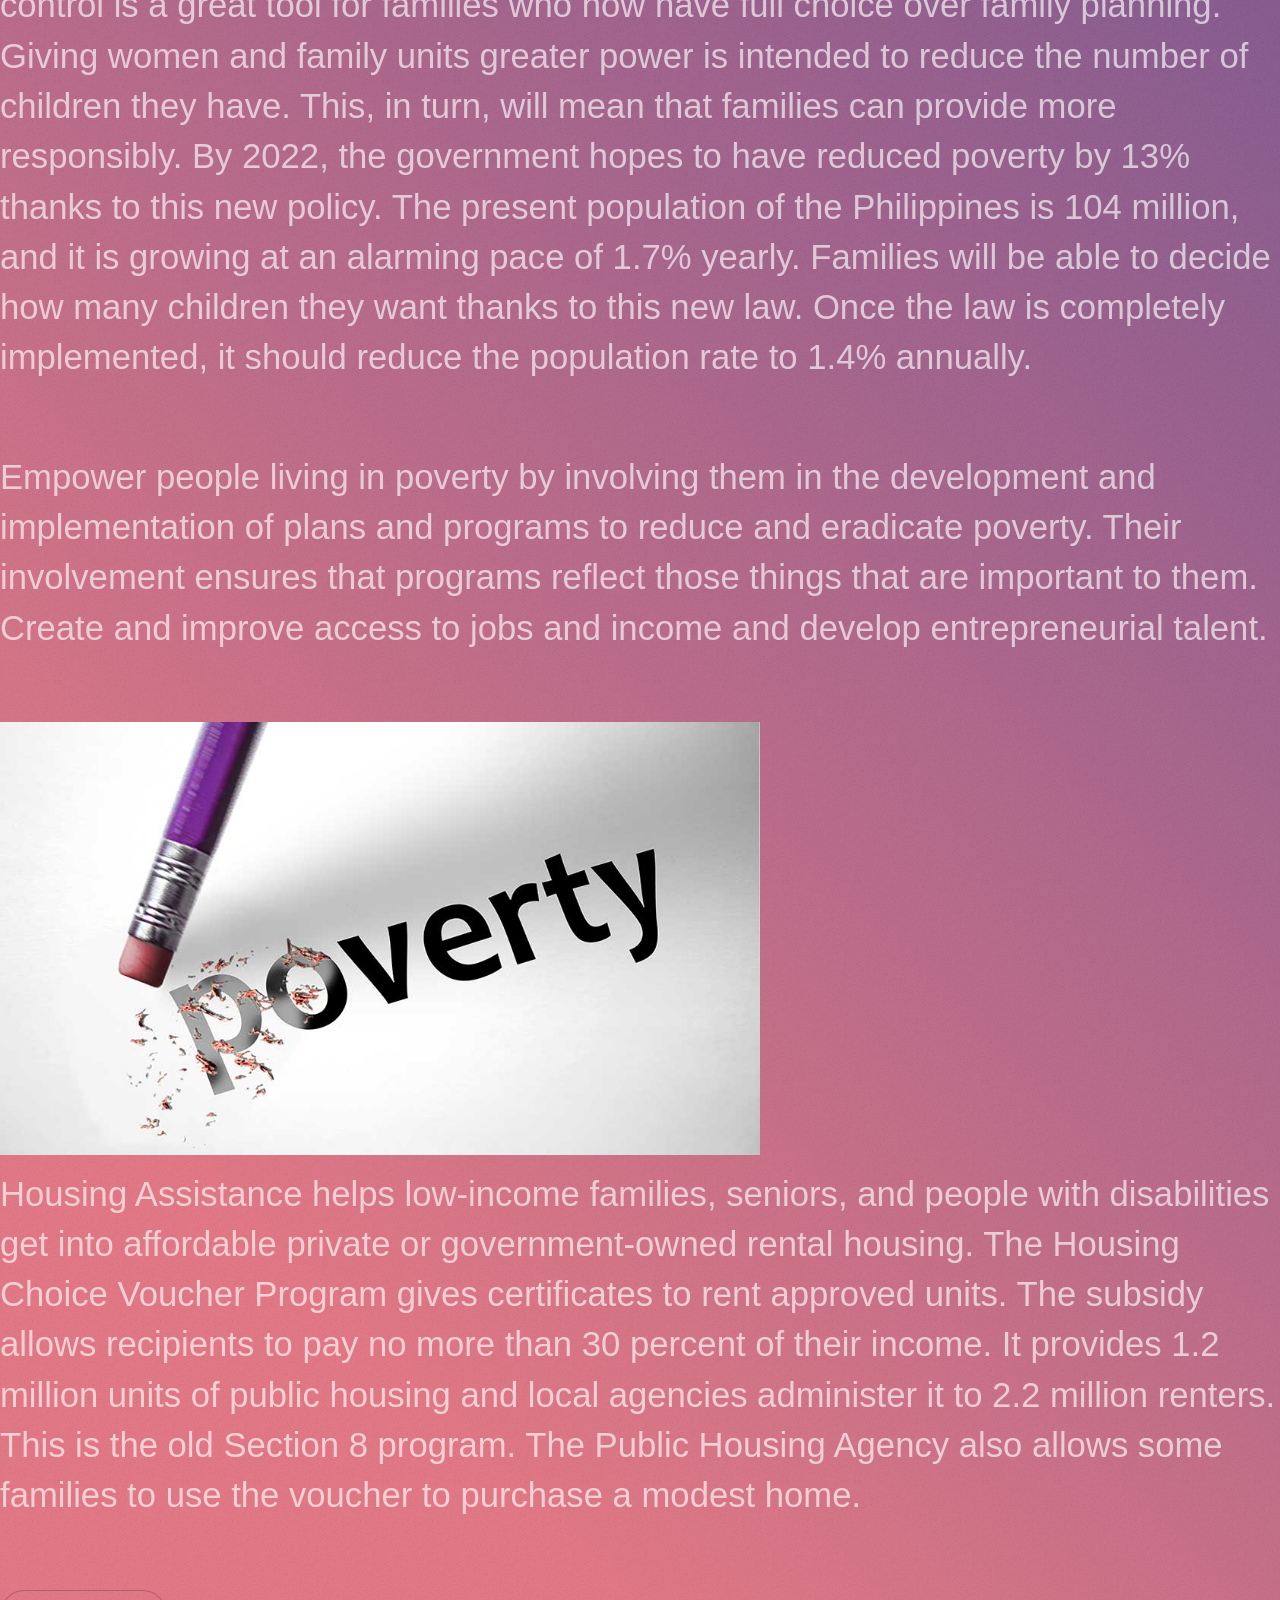
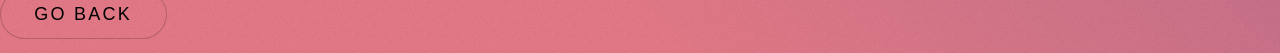
<file: public_html/reducePoverty.html>
<!DOCTYPE html>
<html lang="en">
<head>
    <link rel="stylesheet" media='screen and (min-width: 140px)' href="style/mobile-main.css"/>
    <link rel="stylesheet" media='screen and (min-width: 801px)' href="style/desktop-main.css"/>
    <meta charset="UTF-8">
    <title>How to reduce Poverty?</title>
</head>
<body>
    <div class="content">
        <h1 class="slideLeft align-center marginContent">How to reduce Poverty?</h1>
        <p class="slideLeft1 marginContent ">The growth of non-agricultural jobs, government transfers, and recruiting qualified Filipinos to assist through the Pantawid Pamilyang Pilipino Program are some of the causes that contributed to the reduction in poverty. This specific effort, a government cash-handout initiative, has contributed to a 25% decrease in poverty.</p>
        <img src ="res/img/cutpoverty.jpg" class="content slideLeft1">
        <p class="slideLeft1 marginContent">Massive typhoons and military warfare are commonplace throughout the majority of the Philippines. These situations represent a genuine struggle for the average worker who, despite a full day at work, still returns home in poverty. These reasons ultimately lead to a large number of people leaving farm work in favor of seeking employment in the nation's urban manufacturing centers. Two-thirds of the reduction in Philippine poverty has come from these jobs outside the agricultural dome. </p>
        <p class="slideLeft1 marginContent">Giving birth control to the poor is one of the primary tactics for reducing poverty in the Philippines. The President gave birth control to over 6 million women who cannot afford it in a daring step for the mainly Catholic nation. Providing birth control is a great tool for families who now have full choice over family planning. Giving women and family units greater power is intended to reduce the number of children they have. This, in turn, will mean that families can provide more responsibly. By 2022, the government hopes to have reduced poverty by 13% thanks to this new policy. The present population of the Philippines is 104 million, and it is growing at an alarming pace of 1.7% yearly. Families will be able to decide how many children they want thanks to this new law. Once the law is completely implemented, it should reduce the population rate to 1.4% annually.</p>
        <p class="slideLeft1 marginContent">Empower people living in poverty by involving them in the development and implementation of plans and programs to reduce and eradicate poverty. Their involvement ensures that programs reflect those things that are important to them. Create and improve access to jobs and income and develop entrepreneurial talent.</p>
        <img src ="res/img/erasepoverty.jpg" class="content slideLeft1">
        <p class="slideLeft1 marginContent">Housing Assistance helps low-income families, seniors, and people with disabilities get into affordable private or government-owned rental housing. The Housing Choice Voucher Program gives certificates to rent approved units. The subsidy allows recipients to pay no more than 30 percent of their income. It provides 1.2 million units of public housing and local agencies administer it to 2.2 million renters. This is the old Section 8 program. The Public Housing Agency also allows some families to use the voucher to purchase a modest home.</p>

        <ul class="actions stacked">
            <li><a href="index.html" class="button large wide smooth-scroll-middle center">Go Back</a></li>
        </ul>
    </div>
</body>
</html>
</file>
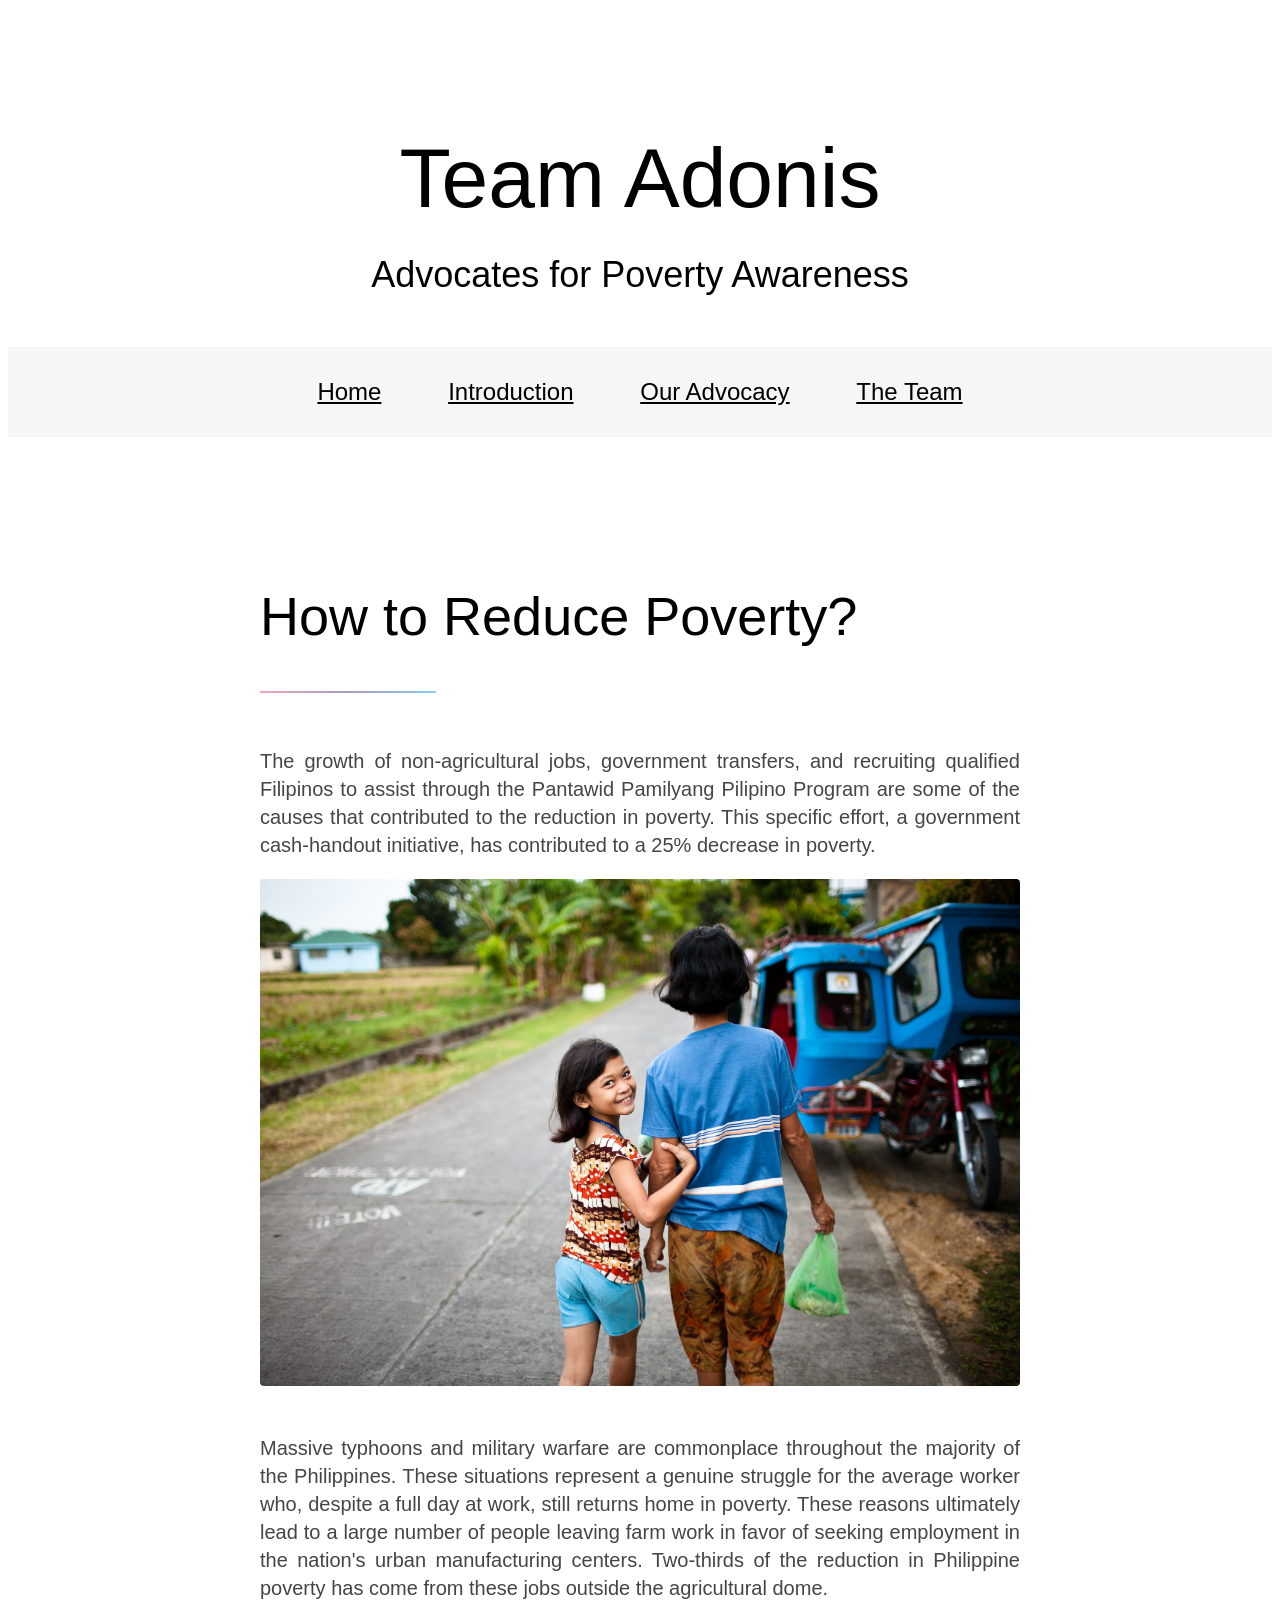
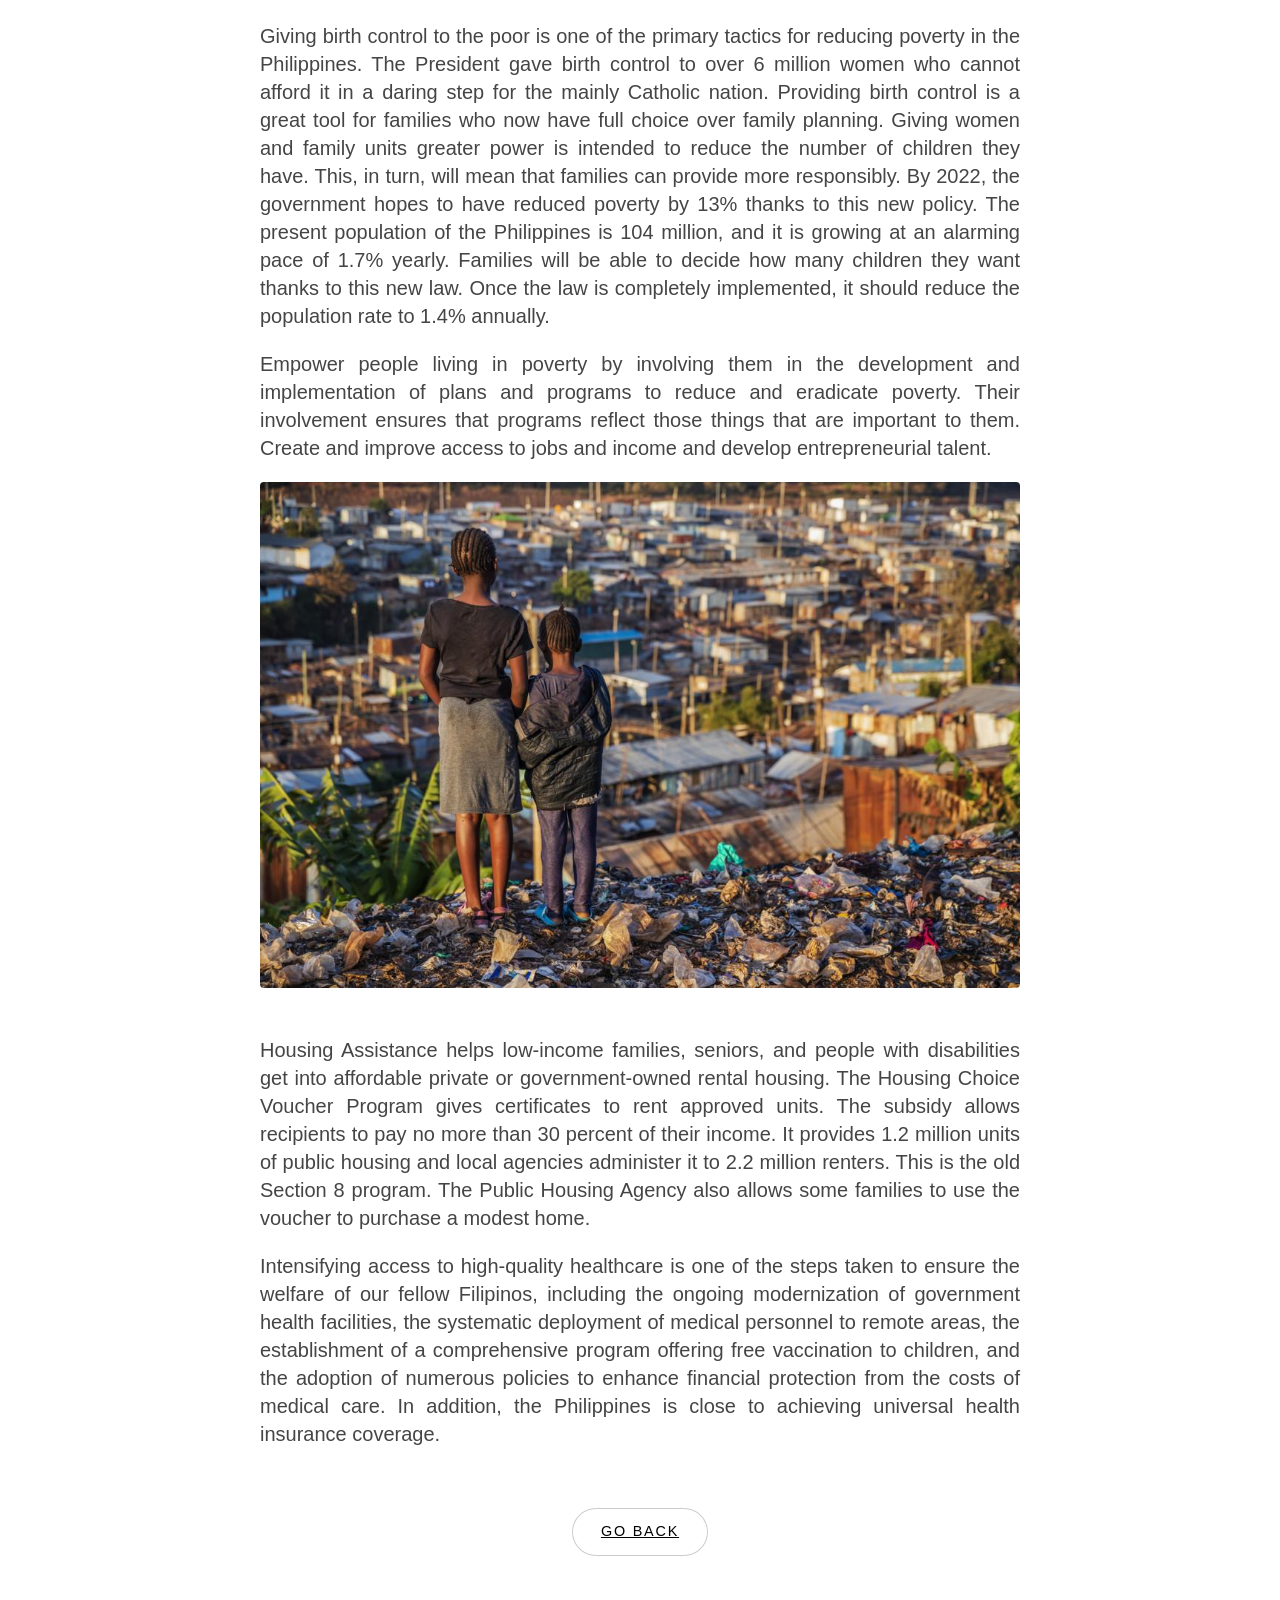
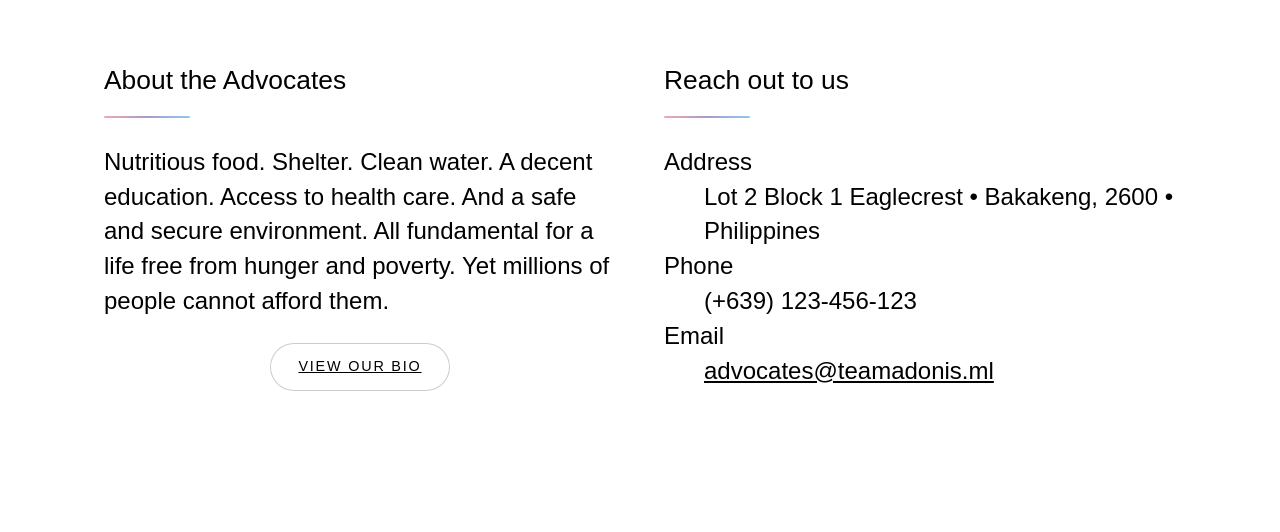
<file: public_html/reducepoverty.html>
<!DOCTYPE html>
<html lang="en">
<head>
    <meta charset="UTF-8">
    <link rel="stylesheet" href="style/universal-elements.css"/>
    <link rel="stylesheet" media='screen and (max-width: 1279px)' href="style/style-mobile.css"/>
    <link rel="stylesheet" media='screen and (min-width: 1280px)' href="style/style-desktop.css"/>
    <title>How to reduce poverty?</title>
</head>
<body>
<header id="header">
    <h1>Team Adonis</h1>
    <h3>Advocates for Poverty Awareness</h3>
</header>
<div id="wrapper">
    <nav id="nav">
        <ul>
            <li><a href="index.html">Home</a></li>
            <li><a href="whatispoverty.html">Introduction</a></li>
            <li><a href="advocacy.html">Our Advocacy</a></li>
            <li><a href="team.html">The Team</a></li>
        </ul>
    </nav>
    <main>
        <div class="main">
            <article>
                <h2 class="slideLeft">How to Reduce Poverty?</h2>
                <p>The growth of non-agricultural jobs, government transfers, and recruiting qualified Filipinos to
                    assist through the Pantawid Pamilyang Pilipino Program are some of the causes that contributed to
                    the reduction in poverty. This specific effort, a government cash-handout initiative, has
                    contributed to a 25% decrease in poverty.</p>
                <span class="image fit">
            <img src="res/img/homepage7.jpg" alt=""/>
        </span>
                <p>Massive typhoons and military warfare are commonplace throughout the majority of the Philippines.
                    These situations represent a genuine struggle for the average worker who, despite a full day at
                    work, still returns home in poverty. These reasons ultimately lead to a large number of people
                    leaving farm work in favor of seeking employment in the nation's urban manufacturing centers.
                    Two-thirds of the reduction in Philippine poverty has come from these jobs outside the agricultural
                    dome. </p>
                <p>Giving birth control to the poor is one of the primary tactics for reducing poverty in the
                    Philippines. The President gave birth control to over 6 million women who cannot afford it in a
                    daring step for the mainly Catholic nation. Providing birth control is a great tool for families who
                    now have full choice over family planning. Giving women and family units greater power is intended
                    to reduce the number of children they have. This, in turn, will mean that families can provide more
                    responsibly. By 2022, the government hopes to have reduced poverty by 13% thanks to this new policy.
                    The present population of the Philippines is 104 million, and it is growing at an alarming pace of
                    1.7% yearly. Families will be able to decide how many children they want thanks to this new law.
                    Once the law is completely implemented, it should reduce the population rate to 1.4% annually.</p>
                <p>Empower people living in poverty by involving them in the development and implementation of plans and
                    programs to reduce and eradicate poverty. Their involvement ensures that programs reflect those
                    things that are important to them. Create and improve access to jobs and income and develop
                    entrepreneurial talent.</p>
                <span class="image fit">
            <img src="res/img/homepage3.jpg" alt=""/>
        </span>
                <p>Housing Assistance helps low-income families, seniors, and people with disabilities get into
                    affordable private or government-owned rental housing. The Housing Choice Voucher Program gives
                    certificates to rent approved units. The subsidy allows recipients to pay no more than 30 percent of
                    their income. It provides 1.2 million units of public housing and local agencies administer it to
                    2.2 million renters. This is the old Section 8 program. The Public Housing Agency also allows some
                    families to use the voucher to purchase a modest home.</p>
                <p>Intensifying access to high-quality healthcare is one of the steps taken to ensure the welfare of our
                    fellow Filipinos, including the ongoing modernization of government health facilities, the
                    systematic deployment of medical personnel to remote areas, the establishment of a comprehensive
                    program offering free vaccination to children, and the adoption of numerous policies to enhance
                    financial protection from the costs of medical care. In addition, the Philippines is close to
                    achieving universal health insurance coverage.</p>
            </article>
            <div class="align-center">
                <a href="index.html" class="button small">Go Back</a>
            </div>
        </div>
    </main>
</div>
<footer id="footer">
    <div>
        <h4>About the Advocates</h4>
        <p>Nutritious food. Shelter. Clean water. A decent education. Access to health care. And a safe and secure
            environment.

            All fundamental for a life free from hunger and poverty. Yet millions of people cannot afford them.</p>
        <div class="align-center">
            <a href="team.html" class="button small">View Our Bio</a>
        </div>
    </div>
    <div>
        <h4>Reach out to us</h4>
        <dl>
            <dt>Address</dt>
            <dd>Lot 2 Block 1 Eaglecrest &bull; Bakakeng, 2600 &bull; Philippines</dd>
            <dt>Phone</dt>
            <dd>(+639) 123-456-123</dd>
            <dt>Email</dt>
            <dd><a href="#">advocates@teamadonis.ml</a></dd>
        </dl>
    </div>
</footer>
</body>
</html>
</file>
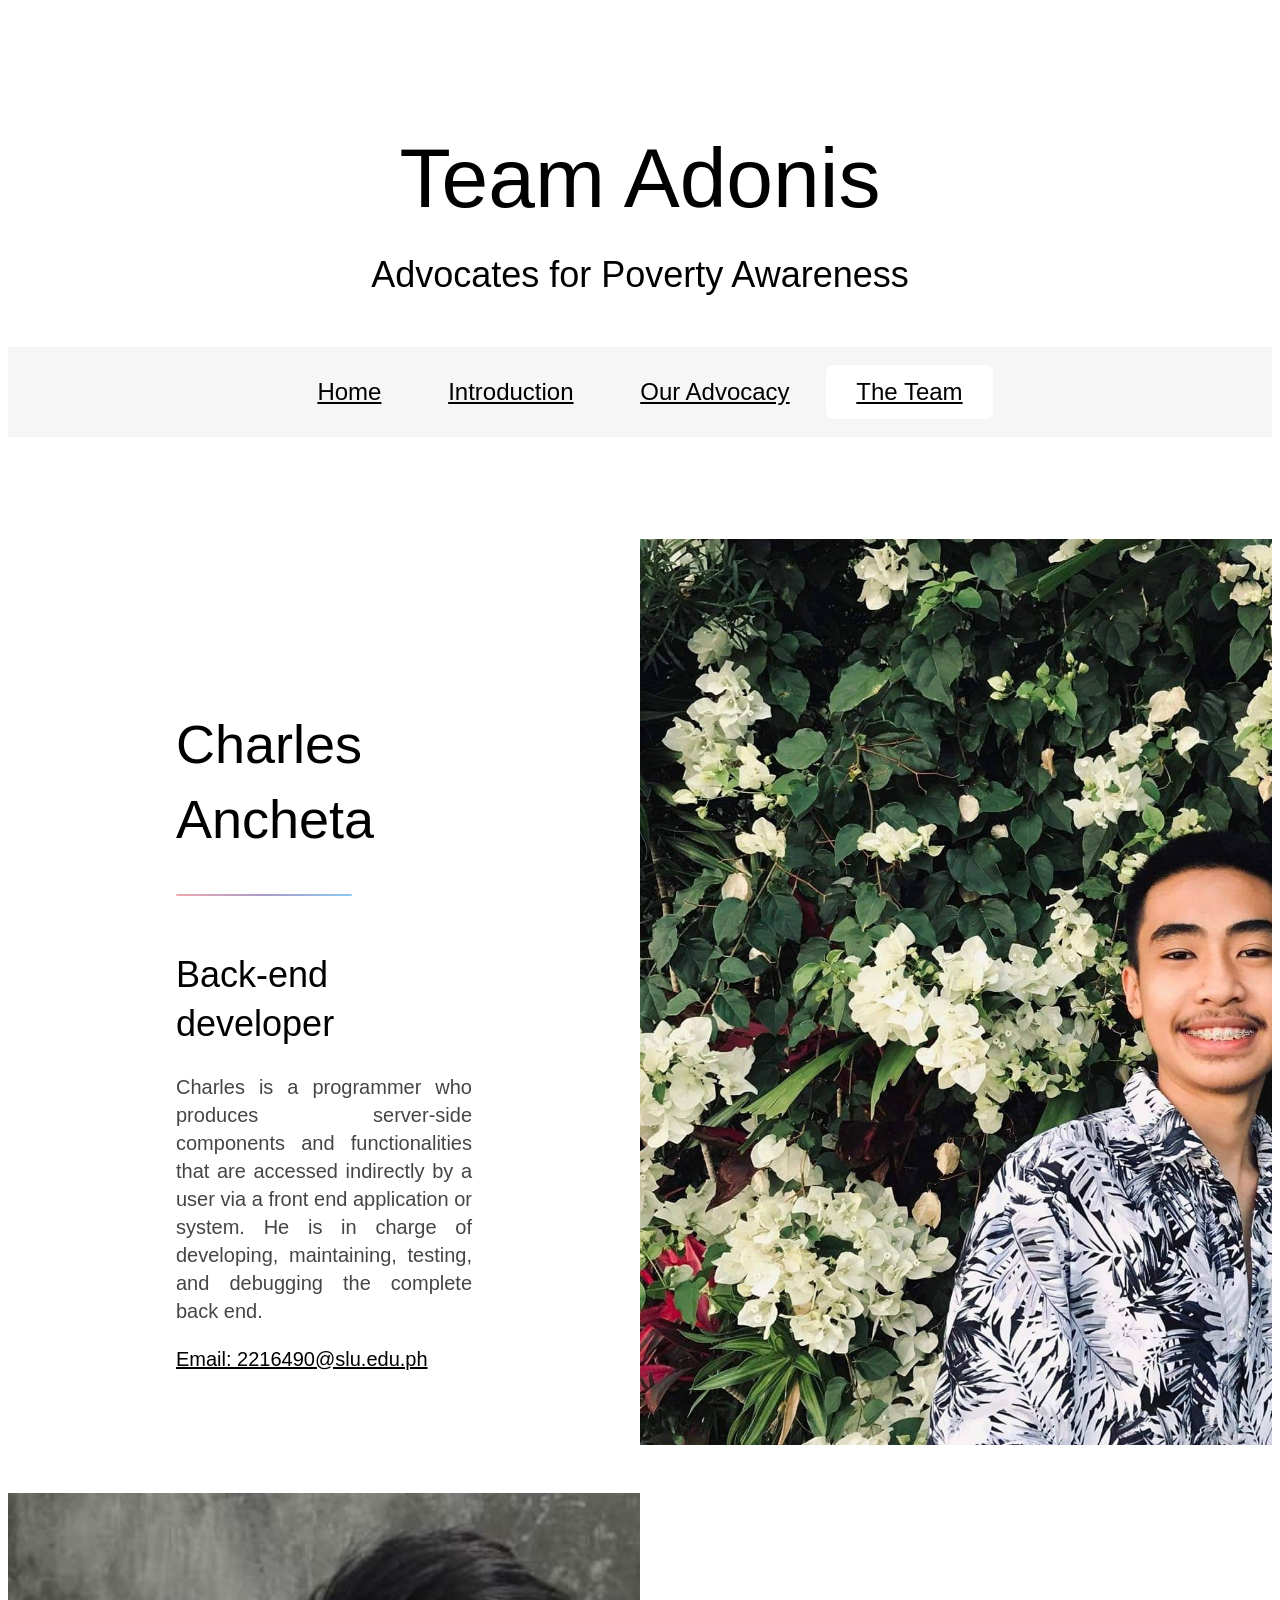
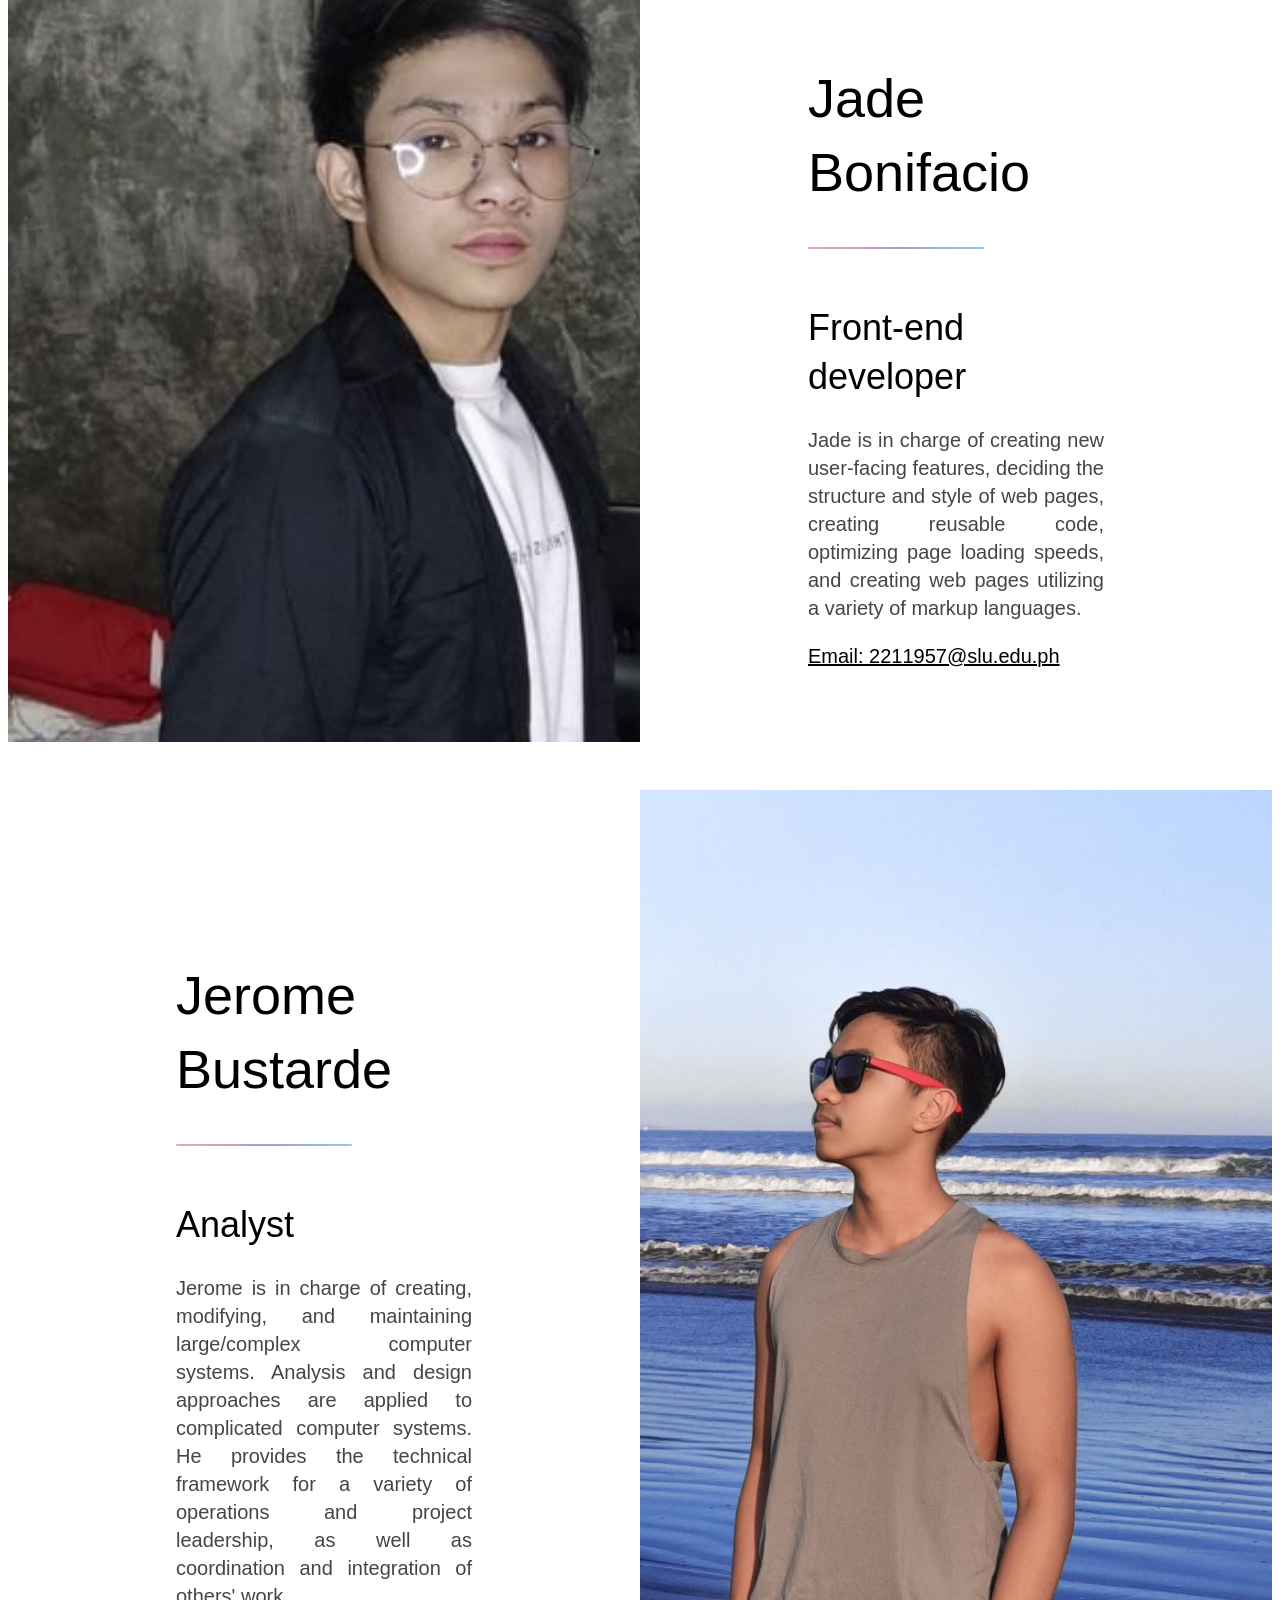
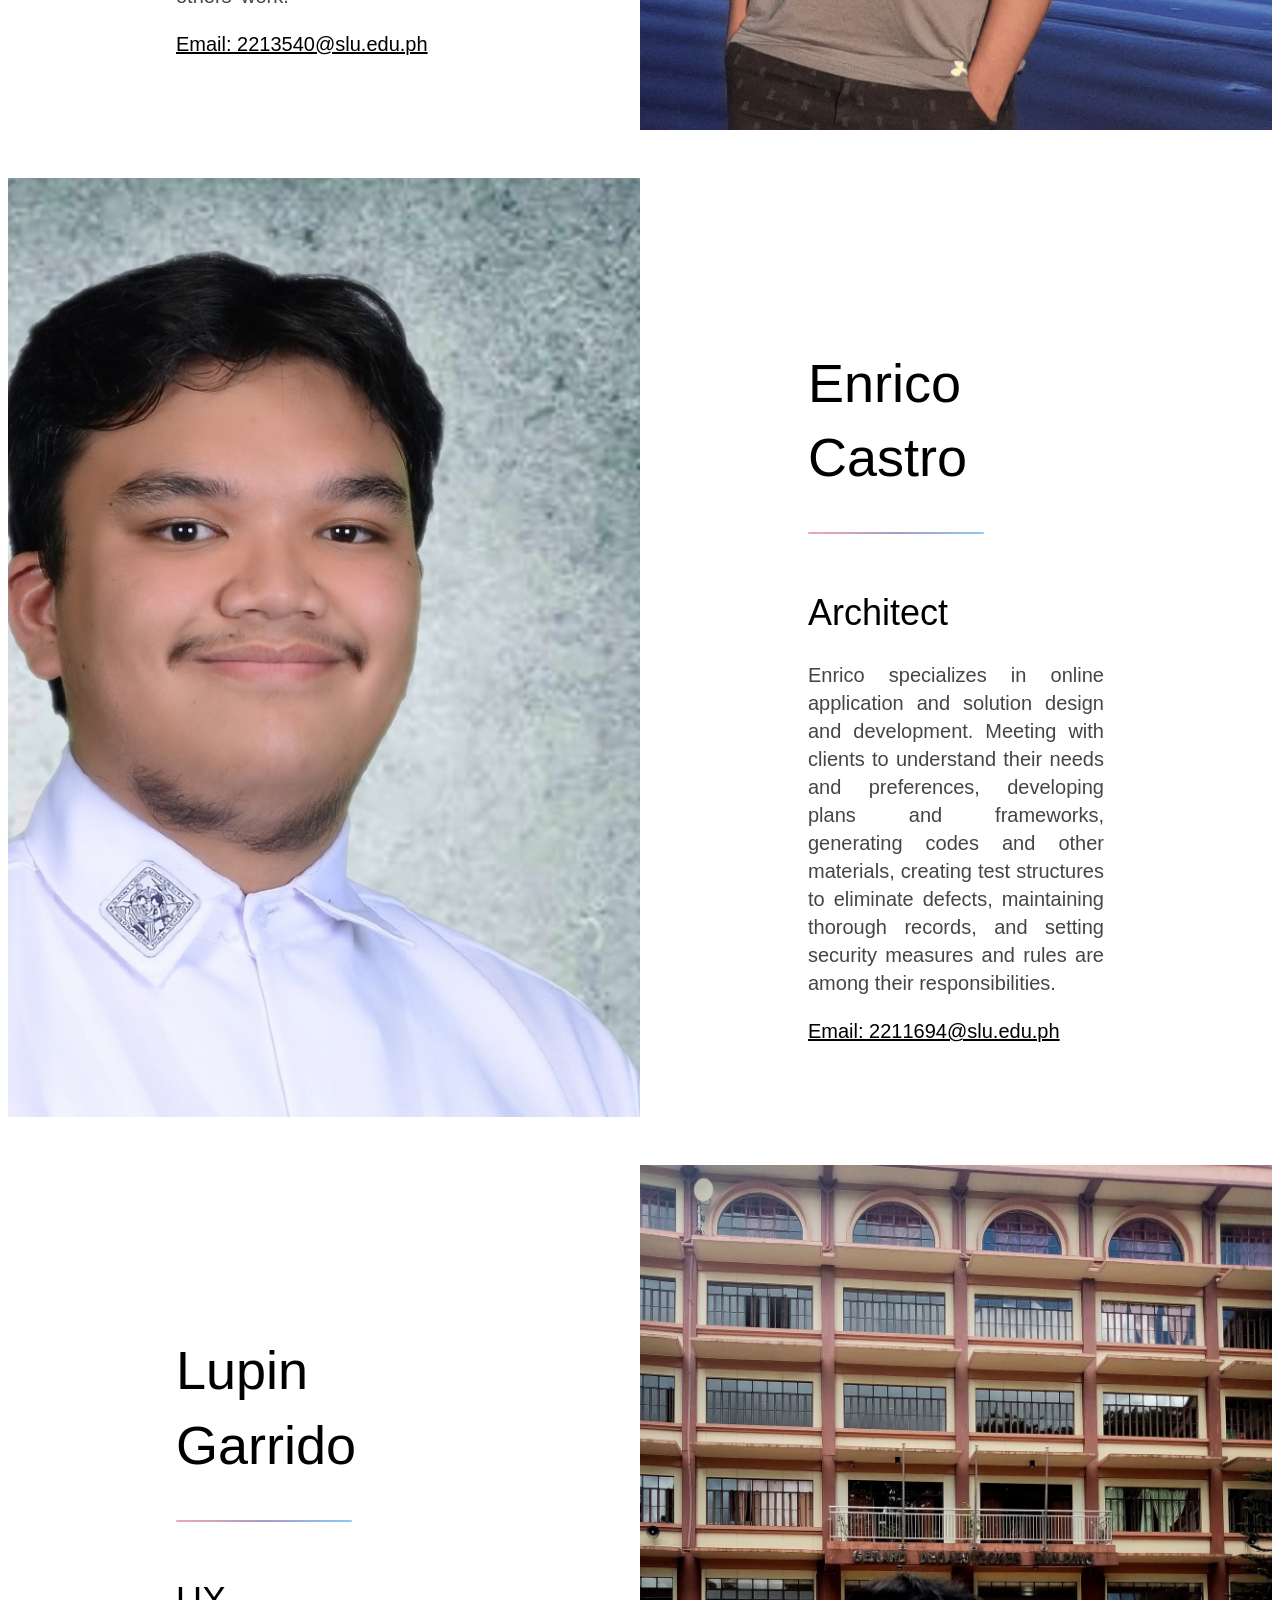
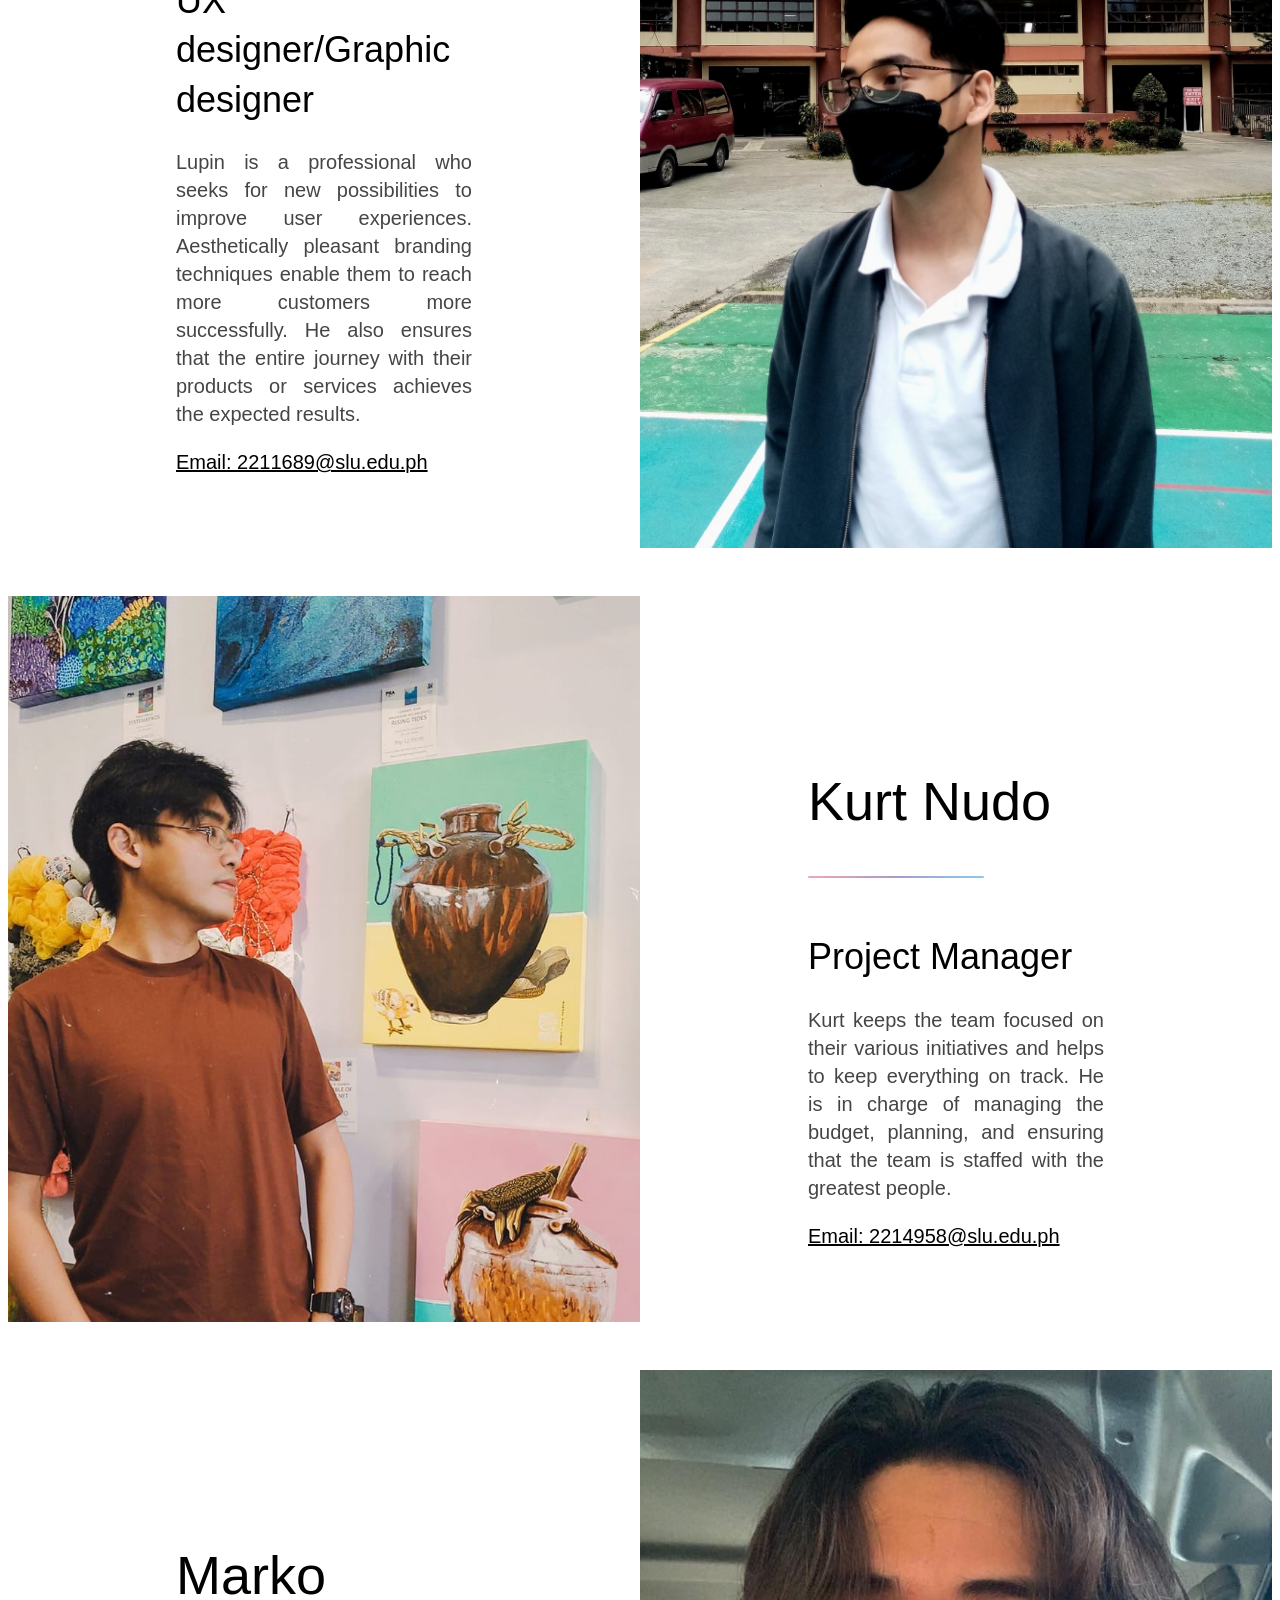
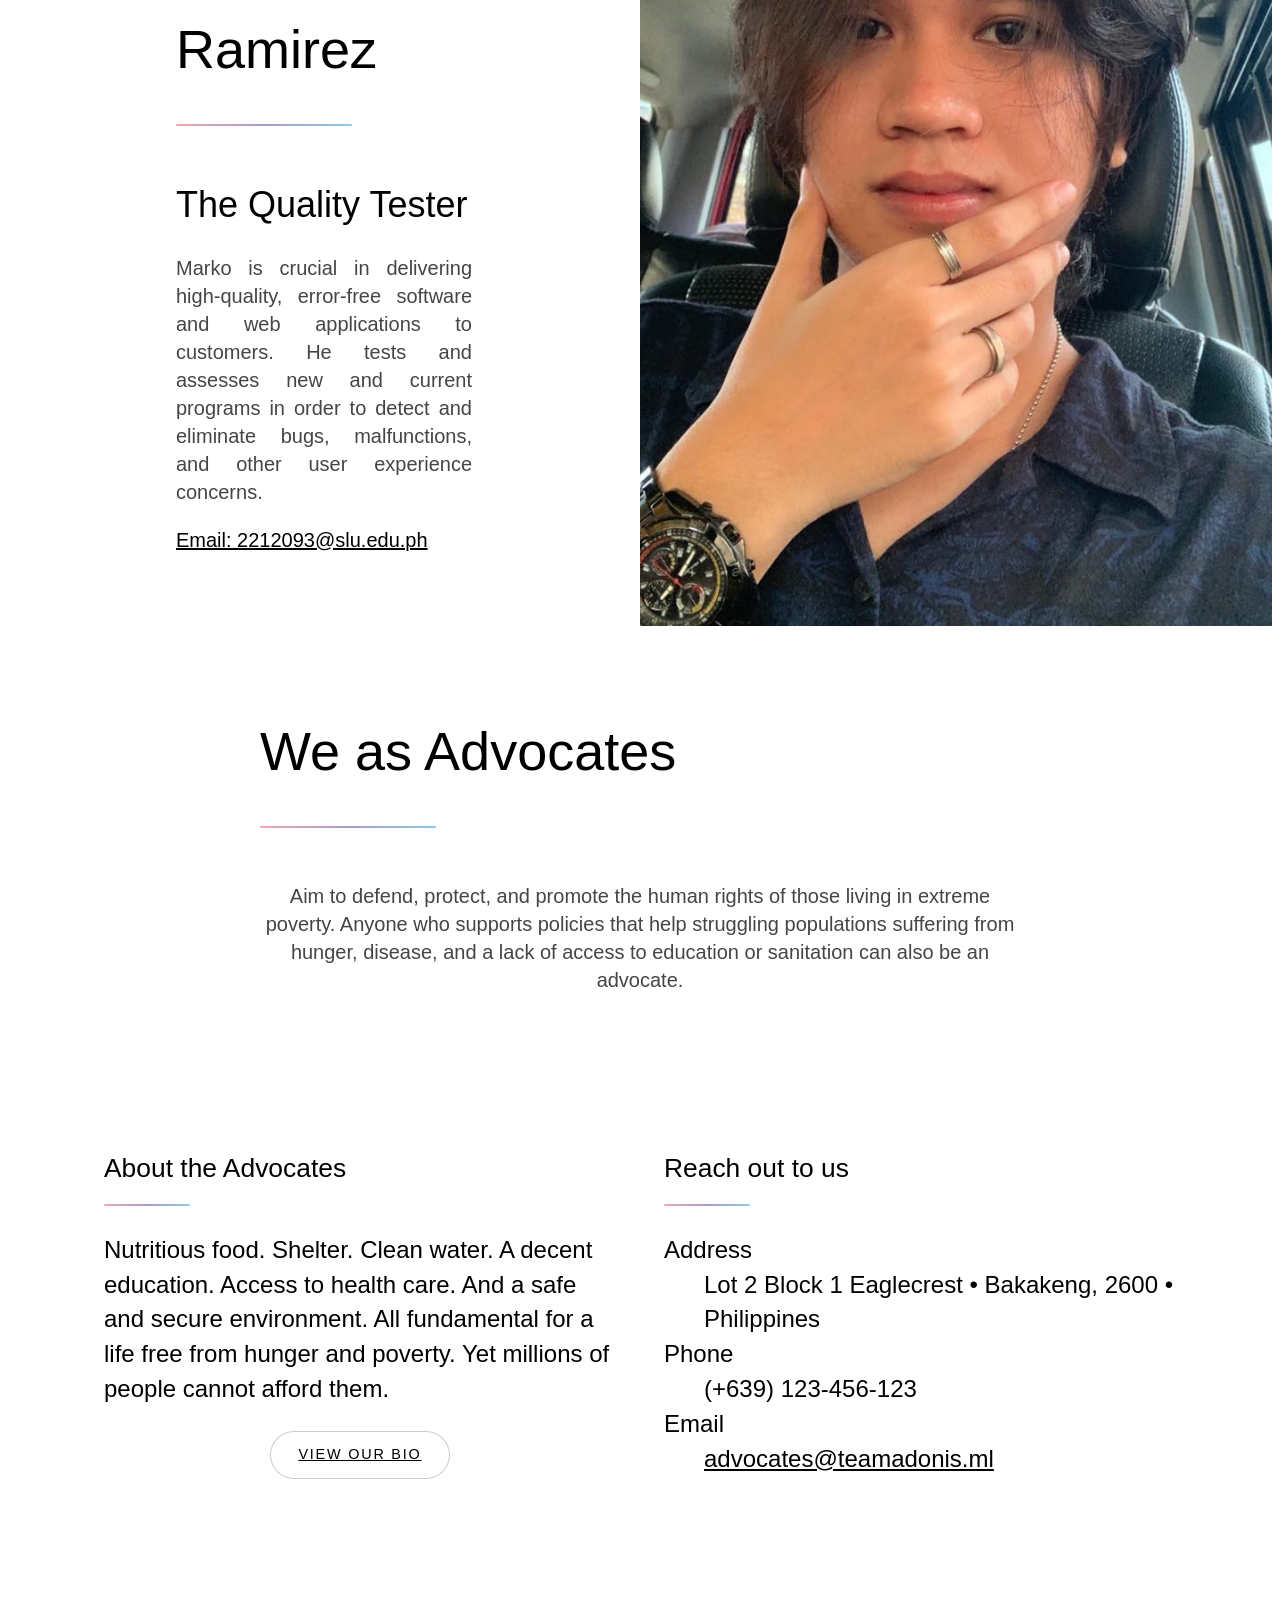
<file: public_html/team.html>
<!DOCTYPE html>
<html lang="en">
<head>
    <link rel="stylesheet" href="style/universal-elements.css"/>
    <link rel="stylesheet" media='screen and (max-width: 1279px)' href="style/style-mobile.css"/>
    <link rel="stylesheet" media='screen and (min-width: 1280px)' href="style/style-desktop.css"/>
    <meta charset="UTF-8">
    <title>Team Adonis</title>
</head>
<body>
<header id="header">
    <h1 class="slideLeft">Team Adonis</h1>
    <h3 class="slideLeft1">Advocates for Poverty Awareness</h3>
</header>
<div id="wrapper">
    <nav id="nav">
        <ul>
            <li><a href="index.html">Home</a></li>
            <li><a href="whatispoverty.html">Introduction</a></li>
            <li><a href="advocacy.html">Our Advocacy</a></li>
            <li><a href="team.html" class="active">The Team</a></li>
        </ul>
    </nav>
    <main>
        <div class="banner orient-left content-align-left image-position-left main">
            <article>
                <h2>Charles Ancheta</h2>
                <h3>Back-end developer</h3>
                <p>Charles is a programmer who produces server-side components and functionalities that are accessed
                    indirectly by a user via a front end application or system. He is in charge of developing,
                    maintaining, testing, and debugging the complete back end.</p>
                <div class="align-left">
                    <a href="#">Email: 2216490@slu.edu.ph</a>
                </div>
            </article>
            <span class="image fit">
                <br/>
                <img src="res/img/cj.png" alt=""/>
            </span>
        </div>

        <div class="banner orient-right content-align-left image-position-left main">
            <article>
                <h2>Jade Bonifacio</h2>
                <h3>Front-end developer</h3>
                <p>Jade is in charge of creating new user-facing features, deciding the structure and style of web
                    pages, creating reusable code, optimizing page loading speeds, and creating web pages utilizing a
                    variety of markup languages.</p>
                <div class="align-left">
                    <a href="#">Email: 2211957@slu.edu.ph</a>
                </div>
            </article>
            <span class="image fit">
                <br/>
                <img src="res/img/jade.jpg" alt=""/>
            </span>
        </div>

        <div class="banner orient-left content-align-left image-position-right main">
            <article>
                <h2>Jerome Bustarde</h2>
                <h3>Analyst</h3>
                <p>Jerome is in charge of creating, modifying, and maintaining large/complex computer systems. Analysis
                    and design approaches are applied to complicated computer systems. He provides the technical
                    framework for a variety of operations and project leadership, as well as coordination and
                    integration of others' work.</p>
                <div class="align-left">
                    <a href="#">Email: 2213540@slu.edu.ph</a>
                </div>
            </article>
            <span class="image fit">
                <br/>
                <img src="res/img/jerome.jpg" alt="">
            </span>
        </div>

        <!-- Reduce poverty -->
        <div class="banner orient-right content-align-left image-position-right main">
            <article>
                <h2>Enrico Castro</h2>
                <h3>Architect</h3>
                <p>Enrico specializes in online application and solution design and development. Meeting with clients to
                    understand their needs and preferences, developing plans and frameworks, generating codes and other
                    materials, creating test structures to eliminate defects, maintaining thorough records, and setting
                    security measures and rules are among their responsibilities.</p>
                <div class="align-left">
                    <a href="#">Email: 2211694@slu.edu.ph</a>
                </div>
            </article>
            <span class="image fit">
                <br/>
                <img src="res/img/enrico.jpg" alt=""/>
            </span>
        </div>

        <!-- Poverty Incidence -->
        <div class="banner orient-left content-align-left image-position-right main">
            <article>
                <h2>Lupin Garrido</h2>
                <h3>UX designer/Graphic designer</h3>
                <p>Lupin is a professional who seeks for new possibilities to improve user experiences. Aesthetically
                    pleasant branding techniques enable them to reach more customers more successfully. He also ensures
                    that the entire journey with their products or services achieves the expected results.</p>
                <div class="align-left">
                    <a href="#">Email: 2211689@slu.edu.ph</a>
                </div>
            </article>
            <span class="image fit">
                <br/>
                <img src="res/img/lupin.jpg" alt=""/>
            </span>
        </div>

        <div class="banner orient-right content-align-right image-position-center main">
            <article class="content">
                <h2>Kurt Nudo</h2>
                <h3>Project Manager</h3>
                <p>Kurt keeps the team focused on their various initiatives and helps to keep everything on track. He is
                    in charge of managing the budget, planning, and ensuring that the team is staffed with the greatest
                    people.</p>
                <div class="align-left">
                    <a href="#">Email: 2214958@slu.edu.ph</a>
                </div>
            </article>
            <span class="image fit">
                <br/>
                <img src="res/img/kurt.jpg" alt=""/>
            </span>
        </div>

        <div class="banner orient-left content-align-left image-position-center main">
            <article>
                <h2>Marko Ramirez</h2>
                <h3>The Quality Tester</h3>
                <p>Marko is crucial in delivering high-quality, error-free software and web applications to customers.
                    He tests and assesses new and current programs in order to detect and eliminate bugs, malfunctions,
                    and other user experience concerns.</p>
                <div class="align-left">
                    <a href="#">Email: 2212093@slu.edu.ph</a>
                </div>
            </article>
            <span class="image fit">
                <br/>
                <img src="res/img/marko.jpg" alt=""/>
            </span>
        </div>
        <div class="main">
            <article>
                <h2>We as Advocates</h2>
                <div class="align-center">
                    <p>Aim to defend, protect, and promote the human rights of those living in extreme poverty.
                        Anyone who
                        supports policies that help struggling populations suffering from hunger, disease, and a lack of
                        access to
                        education or sanitation can also be an advocate.</p>
                </div>
            </article>
        </div>
    </main>
</div>
<footer id="footer">
    <div>
        <h4>About the Advocates</h4>
        <p>Nutritious food. Shelter. Clean water. A decent education. Access to health care. And a safe and secure
            environment.

            All fundamental for a life free from hunger and poverty. Yet millions of people cannot afford them.</p>
        <div class="align-center">
            <a href="team.html" class="button small">View Our Bio</a>
        </div>
    </div>
    <div>
        <h4>Reach out to us</h4>
        <dl>
            <dt>Address</dt>
            <dd>Lot 2 Block 1 Eaglecrest &bull; Bakakeng, 2600 &bull; Philippines</dd>
            <dt>Phone</dt>
            <dd>(+639) 123-456-123</dd>
            <dt>Email</dt>
            <dd><a href="#">advocates@teamadonis.ml</a></dd>
        </dl>
    </div>
</footer>
</body>
</html>
</file>
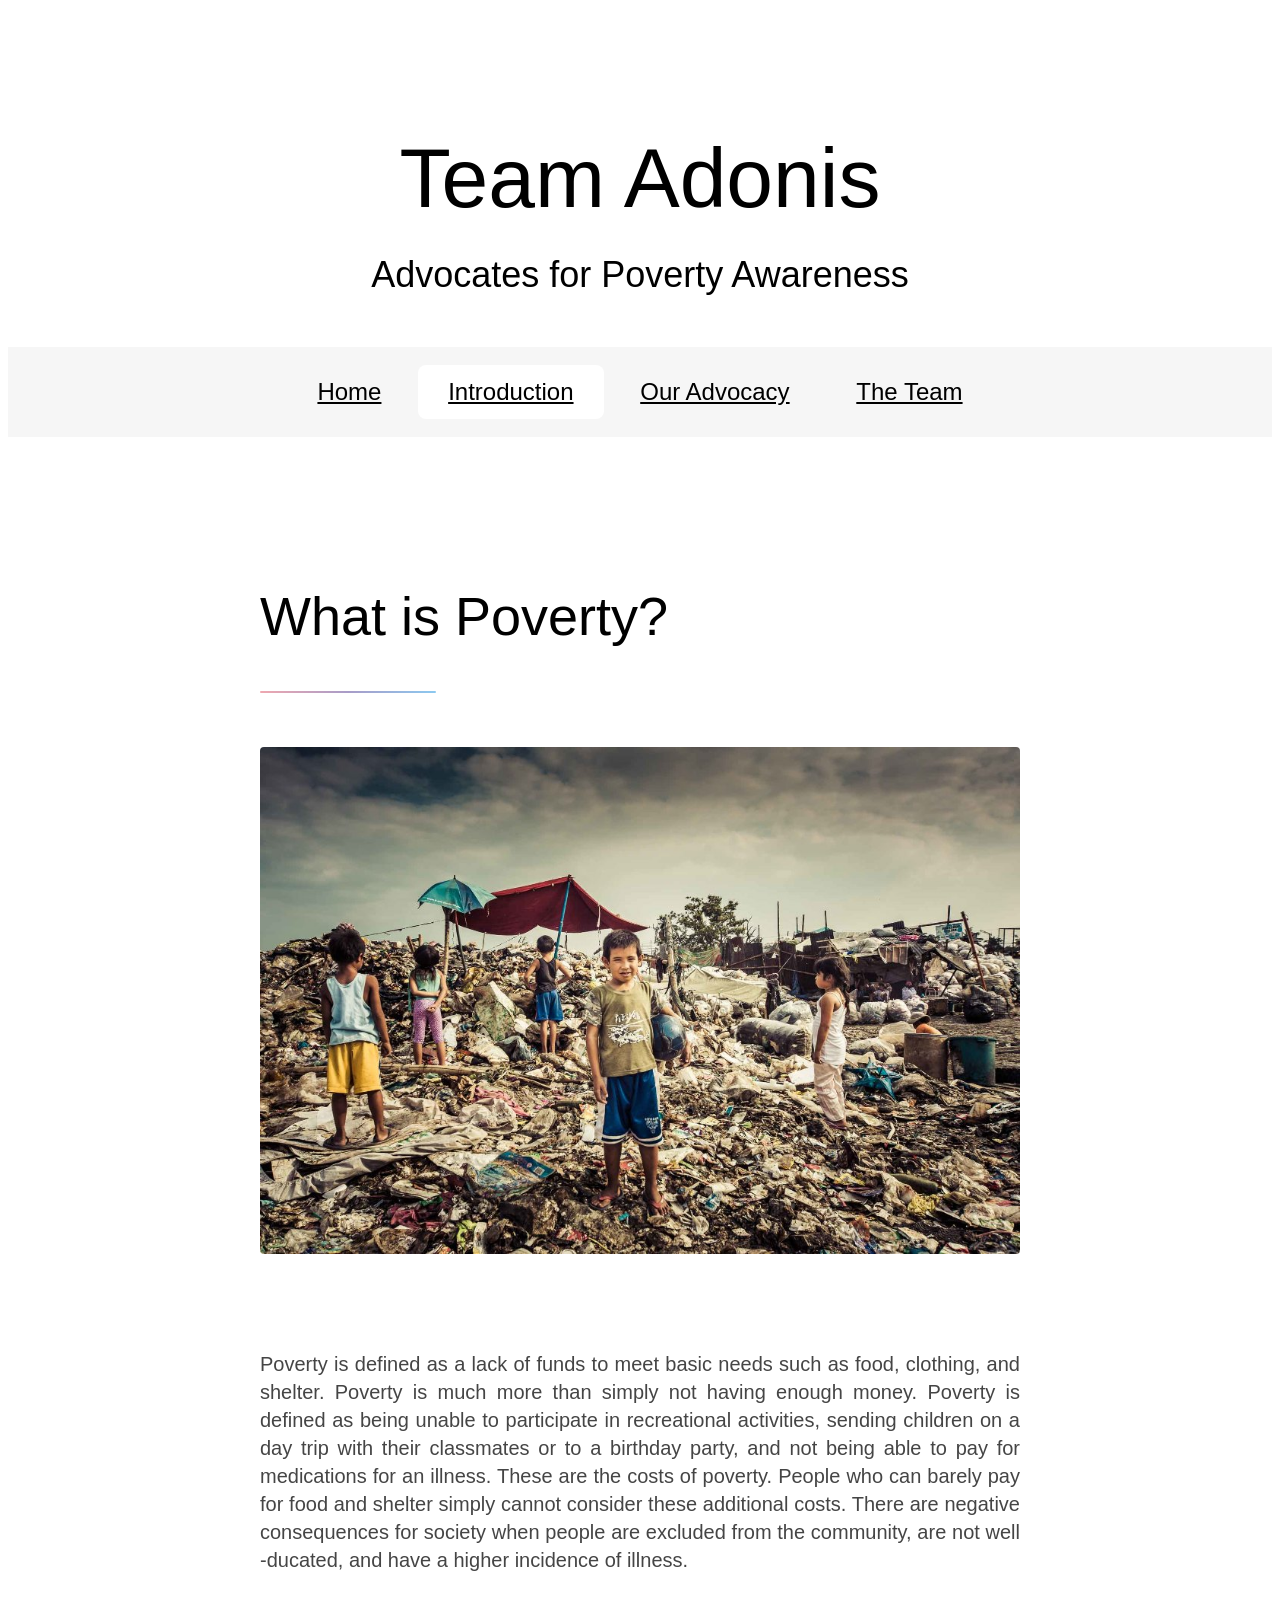
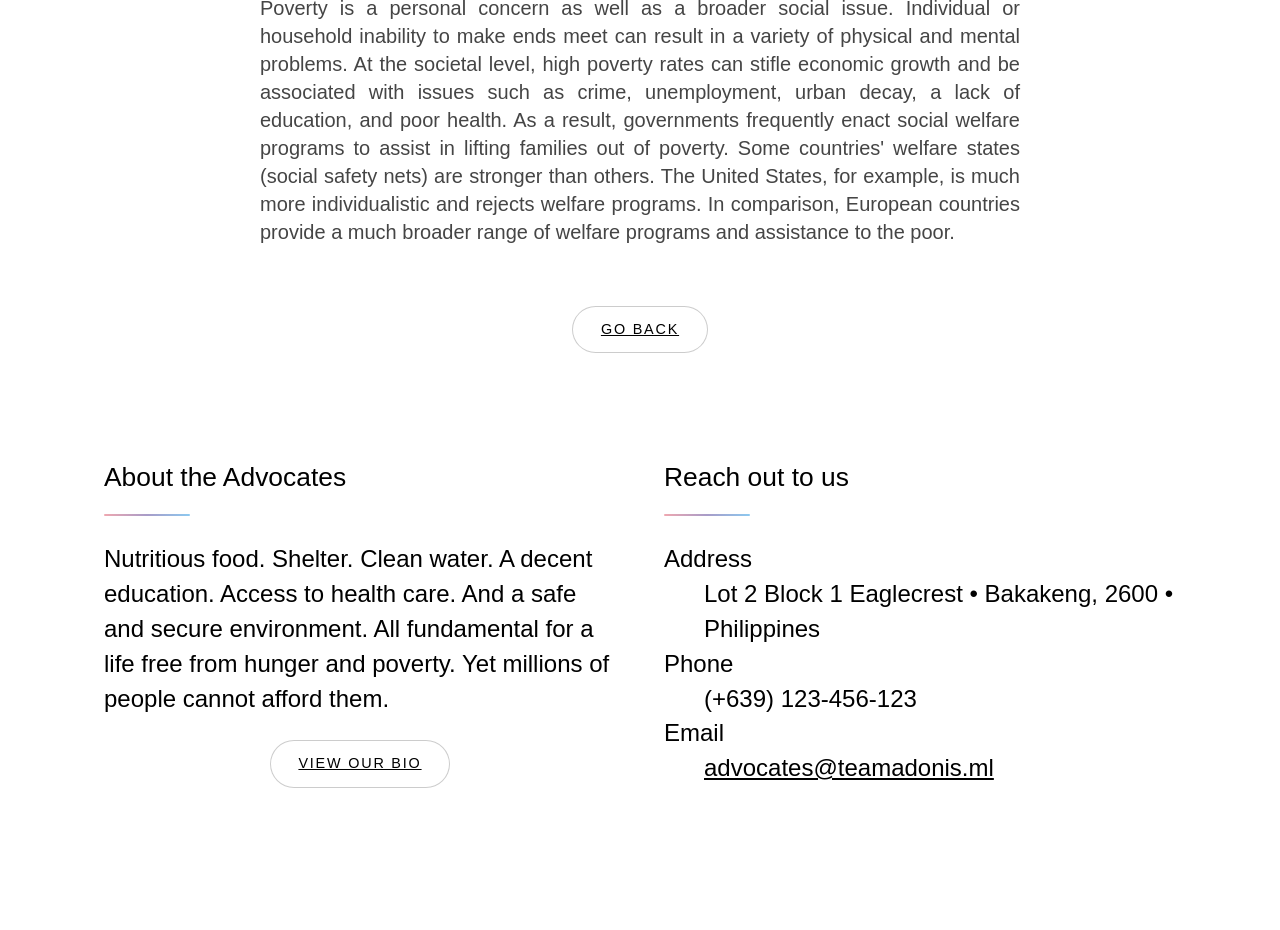
<file: public_html/whatispoverty.html>
<!DOCTYPE html>
<html lang="en">
<head>
    <link rel="stylesheet" href="style/universal-elements.css"/>
    <link rel="stylesheet" media='screen and (max-width: 1279px)' href="style/style-mobile.css"/>
    <link rel="stylesheet" media='screen and (min-width: 1280px)' href="style/style-desktop.css"/>
    <title>What is Poverty?</title>
</head>
<body>
<header id="header">
    <h1 class="slideLeft">Team Adonis</h1>
    <h3 class="slideLeft1">Advocates for Poverty Awareness</h3>
</header>
<div id="wrapper">
    <nav id="nav">
        <ul>
            <li><a href="index.html">Home</a></li>
            <li><a href="whatispoverty.html" class="active">Introduction</a></li>
            <li><a href="advocacy.html">Our Advocacy</a></li>
            <li><a href="team.html">The Team</a></li>
        </ul>
    </nav>
    <main>
        <div class="main">
            <article>
                <h2>What is Poverty?</h2>
                <span class="image fit">
                <img src="res/img/Poverty.jpg" alt=""/>
        </span>
                <br/>
                <p>Poverty is defined as a lack of funds to meet basic needs such as food, clothing, and shelter.
                    Poverty is much more than simply not having enough money. Poverty is defined as
                    being unable to participate in recreational activities, sending children on a day trip with their
                    classmates or to a birthday party, and not being able to pay for medications for an illness. These
                    are the costs of poverty. People who can barely pay for food and shelter simply cannot consider
                    these additional costs. There are negative consequences for society when people are excluded from
                    the community, are not well -ducated, and have a higher incidence of illness.</p>
                <p>Poverty is a personal concern as well as a broader social issue. Individual or household inability to
                    make ends meet can result in a variety of physical and mental problems. At the societal level, high
                    poverty rates can stifle economic growth and be associated with issues such as crime, unemployment,
                    urban decay, a lack of education, and poor health. As a result, governments frequently enact social
                    welfare programs to assist in lifting families out of poverty. Some countries' welfare states
                    (social safety nets) are stronger than others. The United States, for example, is much more
                    individualistic and rejects welfare programs. In comparison, European countries provide a much
                    broader range of welfare programs and assistance to the poor.</p>
            </article>
            <div class="align-center">
                <a href="index.html" class="button small">Go Back</a>
            </div>
        </div>
    </main>
</div>
<footer id="footer">
    <div>
        <h4>About the Advocates</h4>
        <p>Nutritious food. Shelter. Clean water. A decent education. Access to health care. And a safe and secure
            environment.

            All fundamental for a life free from hunger and poverty. Yet millions of people cannot afford them.</p>
        <div class="align-center">
            <a href="team.html" class="button small">View Our Bio</a>
        </div>
    </div>
    <div>
        <h4>Reach out to us</h4>
        <dl>
            <dt>Address</dt>
            <dd>Lot 2 Block 1 Eaglecrest &bull; Bakakeng, 2600 &bull; Philippines</dd>
            <dt>Phone</dt>
            <dd>(+639) 123-456-123</dd>
            <dt>Email</dt>
            <dd><a href="#">advocates@teamadonis.ml</a></dd>
        </dl>
    </div>
</footer>
</body>
</html>
</file>
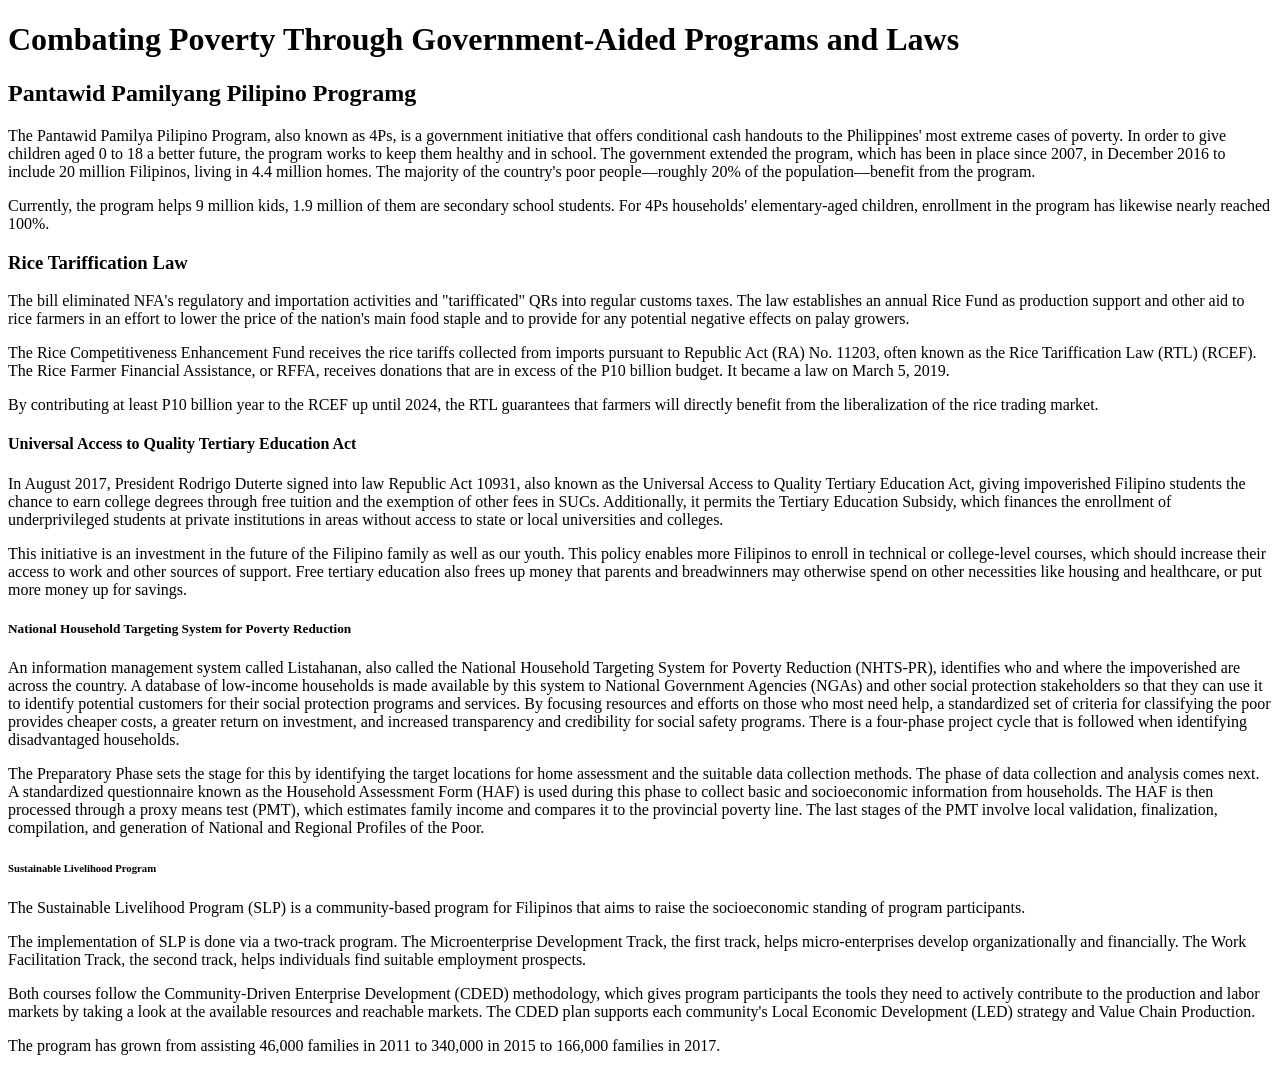
<file: public_html/res/desktop/combat.html>
<!DOCTYPE html>
<html lang="en">
<head>
    <meta charset="UTF-8">
    <title>Title</title>
</head>
<body>

<h1>
  Combating Poverty Through Government-Aided Programs and Laws
</h1>
<h2> Pantawid Pamilyang Pilipino Programg</h2>
<p>
    The Pantawid Pamilya Pilipino Program, also known as 4Ps, is a government initiative that offers conditional cash handouts
    to the Philippines' most extreme cases of poverty. In order to give children aged 0 to 18 a better future, the program works
    to keep them healthy and in school. The government extended the program, which has been in place since 2007, in December 2016
    to include 20 million Filipinos, living in 4.4 million homes. The majority of the country's poor people—roughly 20% of the
    population—benefit from the program.
</p>
<p> Currently, the program helps 9 million kids, 1.9 million of them are secondary school students. For 4Ps households' elementary-aged
    children, enrollment in the program has likewise nearly reached 100%.
</p>

<h3>
    Rice Tariffication Law
</h3>
<p>
    The bill eliminated NFA's regulatory and importation activities and "tarifficated" QRs into regular customs taxes. The law establishes
    an annual Rice Fund as production support and other aid to rice farmers in an effort to lower the price of the nation's main food staple
    and to provide for any potential negative effects on palay growers.
</p>
<p>
    The Rice Competitiveness Enhancement Fund receives the rice tariffs collected from imports pursuant to Republic Act (RA) No. 11203, often
    known as the Rice Tariffication Law (RTL) (RCEF). The Rice Farmer Financial Assistance, or RFFA, receives donations that are in excess of
    the P10 billion budget. It became a law on March 5, 2019.
</p>
<p>
    By contributing at least P10 billion year to the RCEF up until 2024, the RTL guarantees that farmers will directly benefit from the liberalization
    of the rice trading market.
</p>

<h4>
    Universal Access to Quality Tertiary Education Act
</h4>
<p>
    In August 2017, President Rodrigo Duterte signed into law Republic Act 10931, also known as the Universal Access to Quality Tertiary Education Act,
    giving impoverished Filipino students the chance to earn college degrees through free tuition and the exemption of other fees in SUCs. Additionally,
    it permits the Tertiary Education Subsidy, which finances the enrollment of underprivileged students at private institutions in areas without access
    to state or local universities and colleges.
</p>
<p>
    This initiative is an investment in the future of the Filipino family as well as our youth. This policy enables more Filipinos to enroll in technical
    or college-level courses, which should increase their access to work and other sources of support. Free tertiary education also frees up money that parents
    and breadwinners may otherwise spend on other necessities like housing and healthcare, or put more money up for savings.
</p>
    
<h5>
    National Household Targeting System for Poverty Reduction
</h5>

<p>
    An information management system called Listahanan, also called the National Household Targeting System for Poverty Reduction (NHTS-PR), identifies who and
    where the impoverished are across the country. A database of low-income households is made available by this system to National Government Agencies (NGAs)
    and other social protection stakeholders so that they can use it to identify potential customers for their social protection programs and services. By focusing
    resources and efforts on those who most need help, a standardized set of criteria for classifying the poor provides cheaper costs, a greater return on investment,
    and increased transparency and credibility for social safety programs. There is a four-phase project cycle that is followed when identifying disadvantaged households.
</p>

<p>
    The Preparatory Phase sets the stage for this by identifying the target locations for home assessment and the suitable data collection methods. The phase of data collection
    and analysis comes next. A standardized questionnaire known as the Household Assessment Form (HAF) is used during this phase to collect basic and socioeconomic information
    from households. The HAF is then processed through a proxy means test (PMT), which estimates family income and compares it to the provincial poverty line. The last stages
    of the PMT involve local validation, finalization, compilation, and generation of National and Regional Profiles of the Poor.
</p>

<h6>
    Sustainable Livelihood Program
</h6>

<p>
    The Sustainable Livelihood Program (SLP) is a community-based program for Filipinos  that aims to raise the socioeconomic standing of program participants.
</p>

<p>
    The implementation of SLP is done via a two-track program. The Microenterprise Development Track, the first track, helps micro-enterprises develop organizationally
    and financially. The Work Facilitation Track, the second track, helps individuals find suitable employment prospects.
</p>

<p>
    Both courses follow the Community-Driven Enterprise Development (CDED) methodology, which gives program participants the tools they need to actively contribute to
    the production and labor markets by taking a look at the available resources and reachable markets. The CDED plan supports each community's Local Economic Development
    (LED) strategy and Value Chain Production.
</p>

<p>
    The program has grown from assisting 46,000 families in 2011 to 340,000 in 2015 to 166,000 families in 2017.
</p>
</body>
</html>
</file>
<file: public_html/style/universal-elements.css>
#header {
    padding: 5em 5em 1em 5em;
    text-align: center;
}

#header h1 {
    margin: 0 0 0.25em 0;
}

#header p {
    font-size: 1.25em;
    letter-spacing: -0.025em;
}

#header.alt {
    padding: 7em 5em 4em 5em;
}

#header.alt h1 {
    font-size: 3.25em;
}

#header.alt > * {
    -moz-transition: opacity 3s ease;
    -webkit-transition: opacity 3s ease;
    -ms-transition: opacity 3s ease;
    transition: opacity 3s ease;
    -moz-transition-delay: 0.5s;
    -webkit-transition-delay: 0.5s;
    -ms-transition-delay: 0.5s;
    transition-delay: 0.5s;
    opacity: 1;
}

#header.alt .logo {
    -moz-transition: opacity 1.25s ease, -moz-transform 0.5s ease;
    -webkit-transition: opacity 1.25s ease, -webkit-transform 0.5s ease;
    -ms-transition: opacity 1.25s ease, -ms-transform 0.5s ease;
    transition: opacity 1.25s ease, transform 0.5s ease;
    -moz-transition-delay: 0s;
    -webkit-transition-delay: 0s;
    -ms-transition-delay: 0s;
    transition-delay: 0s;
    display: block;
    margin: 0 0 1.5em 0;
}

#header.alt .logo img {
    display: block;
    margin: 0 auto;
    max-width: 75%;
}

/* Flair for subheaders*/

h2:after,
h4:after {
    background-color: #dddddd !important;
    background-image: -moz-linear-gradient(90deg, #efa8b0, #a89cc8, #8cc9f0) !important;
    background-image: -webkit-linear-gradient(90deg, #efa8b0, #a89cc8, #8cc9f0) !important;
    background-image: -ms-linear-gradient(90deg, #efa8b0, #a89cc8, #8cc9f0) !important;
    background-image: linear-gradient(90deg, #efa8b0, #a89cc8, #8cc9f0) !important;
}

h2, h4 {
    margin-bottom: 3em;
}

h2, h4 {
    font-size: 2em;
}

h2:after,
h4:after {
    display: block;
    content: '';
    width: 3.25em;
    height: 2px;
    margin: 0.7em 0 1em 0;
    border-radius: 2px;
}

/* footer */

#footer {
    display: -moz-flex;
    display: -webkit-flex;
    display: -ms-flex;
    display: flex;
    -moz-flex-wrap: wrap;
    -webkit-flex-wrap: wrap;
    -ms-flex-wrap: wrap;
    flex-wrap: wrap;
    padding: 5em 5em 3em 5em;
    width: calc(100% + 2em);
    margin: 0 0 3em -2em;
}

#footer > * {
    width: calc(50% - 2em);
    margin-left: 2em;
}


@media screen and (max-width: 1280px) {

    #footer {
        padding: 4em 4em 2em 4em;
    }

}

@media screen and (max-width: 980px) {

    #footer {
        padding: 4em 3em 2em 3em;
        display: block;
        margin: 0 0 3em 0;
        width: 100%;
    }

    #footer > * {
        width: 100%;
        margin-left: 0;
        margin-bottom: 3em;
    }

    #footer .copyright {
        text-align: left;
    }

}

/* nav */
#nav {
    padding: 0.75em;
    cursor: default;
    text-align: center;
    width: 100%;
    background-color: hsla(0, 0%, 95.3%, 0.75);
}

#nav input, #nav select, #nav textarea {
    color: #636363;
}

#nav a:hover {
    color: #636363;
}

#nav strong, #nav b {
    color: #636363;
}

#nav h1, #nav h2, #nav h3, #nav h4, #nav h5, #nav h6 {
    color: #636363;
}

#nav hr {
    border-bottom-color: #dddddd;
}

#nav + main {
    padding-top: 4.25em;
}

#nav ul {
    margin: 0;
    padding: 0;
    list-style: none;
}

#nav ul li {
    -moz-transition: margin 0.2s ease;
    -webkit-transition: margin 0.2s ease;
    -ms-transition: margin 0.2s ease;
    transition: margin 0.2s ease;
    display: inline-block;
    margin: 0 0 0;
    padding: 0;
    vertical-align: middle;
    color: #636363;
}

#nav ul li a {
    -moz-transition: font-size 0.2s ease;
    -webkit-transition: font-size 0.2s ease;
    -ms-transition: font-size 0.2s ease;
    transition: font-size 0.2s ease;
    display: inline-block;
    height: 2.25em;
    line-height: 2.25em;
    padding: 0 1.25em;
    border: 0;
    border-radius: 8px;
    box-shadow: inset 0 0 0 1px transparent;
}

#nav ul li a:hover {
    background-color: rgba(222, 222, 222, 0.25);
}

#nav ul li a.active {
    background-color: #ffffff;
    box-shadow: none;
}

#nav.alt {
    position: fixed;
    top: 0;
    padding: 0.5em 1em;
    background-color: rgba(247, 247, 247, 0.95);
    border-top-left-radius: 0;
    border-top-right-radius: 0;
    z-index: 10000;
}

#nav.alt ul li {
    margin: 0 0.175em;
}

#nav.alt ul li a {
    font-size: 0.9em;
}
</file>
<file: public_html/style/style-mobile.css>
html, body, div, span, applet, object,
iframe, h1, h2, h3, h4, h5, h6, p, blockquote,
pre, a, abbr, acronym, address, big, cite,
code, del, dfn, em, img, ins, kbd, q, s, samp,
small, strike, strong, sub, sup, tt, var, b,
u, i, center, dl, dt, dd, ol, ul, li, fieldset,
form, label, legend, table, caption, tbody,
tfoot, thead, tr, th, td, article, aside,
canvas, details, embed, figure, figcaption,
footer, header, hgroup, menu, nav, output, ruby,
section, summary, time, mark, audio, video {
    margin: 0;
    padding: 0;
    border: 0;
    font-size: 105%;
    font: inherit;
    vertical-align: baseline;
}

article, aside, details, figcaption, figure,
footer, header, hgroup, menu, nav, section {
    display: block;
}

body {
    line-height: 1;
}

ol, ul {
    list-style: none;
}


body {
    -webkit-text-size-adjust: none;
}


/* Basic */

@-ms-viewport {
    width: device-width;
}

body {
    -ms-overflow-style: scrollbar;
}

@media screen and (max-width: 480px) {

    html, body {
        min-width: 320px;
    }

}

html {
    box-sizing: border-box;
}

*, *:before, *:after {
    box-sizing: inherit;
}

body {
    background-color: #935d8c;
    background-image: url("../res/img/overlay.png"), -moz-linear-gradient(45deg, #e37682 15%, #5f4d93 85%);
    background-image: url("../res/img/overlay.png"), -webkit-linear-gradient(45deg, #e37682 15%, #5f4d93 85%);
    background-image: url("../res/img/overlay.png"), -ms-linear-gradient(45deg, #e37682 15%, #5f4d93 85%);
    background-image: url("../res/img/overlay.png"), linear-gradient(45deg, #e37682 15%, #5f4d93 85%);
}


/* Type */

body {
    background-color: #935d8c;
    color: rgba(255, 255, 255, 0.65);
}

body, input, select, textarea {
    font-family: 'Inter', sans-serif;
    font-size: 26pt !important;
    font-weight: 300;
    line-height: 1.65;
}

/* Dynamic font scaling */

/* Media queries for mobile */
@media screen and (max-width: 1280px) {

    body, input, select, textarea {
        font-size: 14pt;
    }

}

@media screen and (max-width: 360px) {

    body, input, select, textarea {
        font-size: 11pt;
    }
}


a {
    transition: color 0.2s ease, border-bottom 0.2s ease;
    text-decoration: none;
    border-bottom: dotted 1px;
    color: inherit;
}

a:hover {
    border-bottom-color: transparent;
}

strong, b {
    font-weight: 400;
}

em, i {
    font-style: italic;
}

p {
    margin: 0 0 2em 0;
}

p article {
    columns: 20em 2;
    column-gap: 2em;
    text-align: justify;
}

h1, h2, h3, h4, h5, h6 {
    font-weight: 300;
    line-height: 1.5;
    margin: 0 0 0.7em 0;
    letter-spacing: -0.025em;
}

h1 a, h2 a, h3 a, h4 a, h5 a, h6 a {
    color: inherit;
    text-decoration: none;
}

h1 {
    font-size: 2.5em;
    line-height: 1.2;
}

h2 {
    font-size: 1.5em;
}

h3 {
    font-size: 1.25em;
}

h4 {
    font-size: 1.1em;
}

h5 {
    font-size: 0.9em;
}

h6 {
    font-size: 0.7em;
}

@media screen and (max-width: 736px) {

    h1 {
        font-size: 2em;
    }

}

.align-left {
    text-align: left;
}

.align-center {
    text-align: center;
}

.align-right {
    text-align: right;
}

input, select, textarea {
    color: #ffffff;
}

a:hover {
    color: #ffffff;
}

strong, b {
    color: #ffffff;
}

h1, h2, h3, h4, h5, h6 {
    color: #ffffff;
}

/* Button */

button,
.button {
    appearance: none;
    transition: background-color 0.2s ease-in-out, color 0.2s ease-in-out;
    border-radius: 8px;
    border: 0;
    cursor: pointer;
    display: inline-block;
    font-weight: 300;
    height: 2.75em;
    line-height: 2.75em;
    min-width: 9.25em;
    padding: 0 1.5em;
    text-align: center;
    text-decoration: none;
    white-space: nowrap;
}

button.small,
.button.small {
    font-size: 0.8em;
}


button,
.button {
    background-color: transparent;
    box-shadow: inset 0 0 0 1px rgba(255, 255, 255, 0.35);
    color: #ffffff !important;
}

button:hover,
.button:hover {
    background-color: rgba(255, 255, 255, 0.075);
}

button:active,
.button:active {
    background-color: rgba(255, 255, 255, 0.2);
}

button.icon:before,
.button.icon:before {
    color: rgba(255, 255, 255, 0.5);
}

/* Image */


.image {
    border-radius: 8px;
    border: 0;
    display: inline-block;
    position: relative;
}

.image img {
    border-radius: 8px;
    display: block;
}

.image.left, .image.right {
    max-width: 40%;
}

.image.left img, .image.right img {
    width: 100%;
}

.image.left {
    float: left;
    margin: 0 1.5em 1em 0;
    top: 0.25em;
}

.image.right {
    float: right;
    margin: 0 0 1em 1.5em;
    top: 0.25em;
}

.image.fit {
    display: block;
    margin: 0 0 2em 0;
    width: 100%;
}

.image.fit img {
    width: 100%;
}

.image.main {
    display: block;
    margin: 0 0 3em 0;
    width: 100%;
}

.image.main img {
    width: 100%;
}


/* Section/Article */

section.special, article.special {
    text-align: center;
}

header {
    margin-bottom: 3em;
}

header h2 {
    font-size: 2em;
}

header h2:after {
    display: block;
    content: '';
    width: 3.25em;
    height: 2px;
    margin: 0.7em 0 1em 0;
    border-radius: 2px;
}

section.special header h2:after, article.special header h2:after {
    margin-left: auto;
    margin-right: auto;
}

header p {
    font-size: 1.25em;
    letter-spacing: -0.025em;
}

header.special {
    text-align: center;
}

header.special h2:after {
    margin-left: auto;
    margin-right: auto;
}

footer {
    margin-top: 3em;
}

@media screen and (max-width: 736px) {

    header {
        margin-bottom: 0;
    }

    header h2 {
        font-size: 1.5em;
    }

    header p {
        font-size: 1em;
        letter-spacing: 0;
    }

    header p br {
        display: none;
    }

    footer {
        margin-top: 0;
    }

}

header h2:after {
    background-color: rgba(255, 255, 255, 0.35);
}

/* Header */

#header {
    padding: 5em 5em 1em 5em;
    text-align: center;
}

#header h1 {
    margin: 0 0 0.25em 0;
}

#header p {
    font-size: 1.25em;
    letter-spacing: -0.025em;
}


@media screen and (max-width: 1280px) {

    #header {
        padding: 4em 4em 0.1em 4em;
    }

    #header.alt {
        padding: 6em 4em 3em 4em;
    }

}

@media screen and (max-width: 980px) {

    #header {
        padding: 4em 3em 0.1em 3em;
    }

    #header.alt {
        padding: 5em 3em 2em 3em;
    }

}

@media screen and (max-width: 736px) {

    #header {
        padding: 3em 2em 0.1em 2em;
    }

    #header p {
        font-size: 1em;
        letter-spacing: 0;
    }

    #header p br {
        display: none;
    }

    #header.alt {
        padding: 4em 2em 1em 2em;
    }

    #header.alt h1 {
        font-size: 2.5em;
    }

}

@media screen and (max-width: 480px) {

    #header {
        padding: 3em 1.5em 0.1em 1.5em;
    }

    #header.alt {
        padding: 4em 1.5em 1em 1.5em;
    }

}

@media screen and (max-width: 360px) {

    #header {
        padding: 2.5em 1em 0.1em 1em;
    }

    #header.alt {
        padding: 3.5em 1em 0.5em 1em;
    }

}

body.is-preload #header.alt > * {
    opacity: 0;
}

body.is-preload #header.alt .logo {
    transform: scale(0.8) rotate(-30deg);
}

/* Nav */

#nav {
    -moz-transition: background-color 0.2s ease, border-top-left-radius 0.2s ease, border-top-right-radius 0.2s ease, padding 0.2s ease;
    -webkit-transition: background-color 0.2s ease, border-top-left-radius 0.2s ease, border-top-right-radius 0.2s ease, padding 0.2s ease;
    -ms-transition: background-color 0.2s ease, border-top-left-radius 0.2s ease, border-top-right-radius 0.2s ease, padding 0.2s ease;
    transition: background-color 0.2s ease, border-top-left-radius 0.2s ease, border-top-right-radius 0.2s ease, padding 0.2s ease;
    color: #636363;
    position: absolute;
    width: 64em;
    max-width: calc(100% - 4em);
    padding: 1em;
    background-color: #f7f7f7;
    border-top-left-radius: 0.25em;
    border-top-right-radius: 0.25em;
    cursor: default;
    text-align: center;
}

#nav input, #nav select, #nav textarea {
    color: #636363;
}

#nav a:hover {
    color: #636363;
}

#nav strong, #nav b {
    color: #636363;
}

#nav h1, #nav h2, #nav h3, #nav h4, #nav h5, #nav h6 {
    color: #636363;
}

#nav blockquote {
    border-left-color: #dddddd;
}

#nav code {
    background: rgba(222, 222, 222, 0.25);
    border-color: #dddddd;
}

#nav hr {
    border-bottom-color: #dddddd;
}

#nav + main {
    padding-top: 4.25em;
}

#nav ul {
    margin: 0;
    padding: 0;
    list-style: none;
}

#nav ul li {
    -moz-transition: margin 0.2s ease;
    -webkit-transition: margin 0.2s ease;
    -ms-transition: margin 0.2s ease;
    transition: margin 0.2s ease;
    display: inline-block;
    margin: 0 0.35em;
    padding: 0;
    vertical-align: middle;
}

#nav ul li a {
    -moz-transition: font-size 0.2s ease;
    -webkit-transition: font-size 0.2s ease;
    -ms-transition: font-size 0.2s ease;
    transition: font-size 0.2s ease;
    display: inline-block;
    height: 2.25em;
    line-height: 2.25em;
    padding: 0 1.25em;
    border: 0;
    border-radius: 8px;
    box-shadow: inset 0 0 0 1px transparent;
}

#nav ul li a:hover {
    background-color: rgba(222, 222, 222, 0.25);
}

#nav ul li a.active {
    background-color: #ffffff;
    box-shadow: none;
}

#nav.alt {
    position: fixed;
    top: 0;
    padding: 0.5em 1em;
    background-color: rgba(247, 247, 247, 0.95);
    border-top-left-radius: 0;
    border-top-right-radius: 0;
    z-index: 10000;
}

#nav.alt ul li {
    margin: 0 0.175em;
}

#nav.alt ul li a {
    font-size: 0.9em;
}

@media screen and (max-width: 736px) {

    #nav {
        display: none;
    }

    #nav + main {
        padding-top: 0;
    }

}

/* Main */

main {
    background-color: #ffffff;
    color: #636363;
    border-radius: 0.25em;
}

main input, main select, main textarea {
    color: #636363;
}

main a:hover {
    color: #636363;
}

main strong, main b {
    color: #636363;
}

main h1, main h2, main h3, main h4, main h5, main h6 {
    color: #636363;
}

main button,
main .button {
    background-color: transparent;
    box-shadow: inset 0 0 0 1px #dddddd;
    color: #636363 !important;
}

main button:hover,
main .button:hover {
    background-color: rgba(222, 222, 222, 0.25);
}

main button:active,
main .button:active {
    background-color: rgba(222, 222, 222, 0.5);
}


main button.icon:before,
main .button.icon:before {
    color: rgba(99, 99, 99, 0.25);
}

main button.primary,
main .button.primary {
    background-color: #8cc9f0;
    color: #ffffff !important;
    box-shadow: none;
}

main button.primary:hover,
main .button.primary:hover {
    background-color: #9acff2;
}

main button.primary:active,
main .button.primary:active {
    background-color: #7ec3ee;
}

main button.primary.icon:before,
main .button.primary.icon:before {
    color: #ffffff !important;
}


main select,
main textarea {
    background-color: rgba(222, 222, 222, 0.25);
    border-color: #dddddd;
}

main > .main {
    padding: 5em 5em 3em 5em;
    border-top: solid 1px #dddddd;
}

main > .main:first-child {
    border-top: 0;
}

main > .main > .image.main:first-child {
    margin: -5em 0 5em -5em;
    width: calc(100% + 10em);
    border-top-right-radius: 0.25em;
    border-top-left-radius: 0.25em;
    border-bottom-right-radius: 0;
    border-bottom-left-radius: 0;
}

main > .main > .image.main:first-child img {
    border-top-right-radius: 0.25em;
    border-top-left-radius: 0.25em;
    border-bottom-right-radius: 0;
    border-bottom-left-radius: 0;
}

@media screen and (max-width: 1280px) {

    main > .main {
        padding: 4em 4em 2em 4em;
    }

    main > .main > .image.main:first-child {
        margin: -4em 0 4em -4em;
        width: calc(100% + 8em);
    }

}

@media screen and (max-width: 980px) {

    main > .main {
        padding: 4em 3em 2em 3em;
    }

    main > .main > .image.main:first-child {
        margin: -4em 0 4em -3em;
        width: calc(100% + 6em);
    }

}

@media screen and (max-width: 736px) {

    main > .main {
        padding: 3em 2em 1em 2em;
    }

    main > .main > .image.main:first-child {
        margin: -3em 0 2em -2em;
        width: calc(100% + 4em);
    }

}

@media screen and (max-width: 480px) {

    main > .main {
        padding: 3em 1.5em 1em 1.5em;
    }

    main > .main > .image.main:first-child {
        margin: -3em 0 1.5em -1.5em;
        width: calc(100% + 3em);
    }

}

@media screen and (max-width: 360px) {

    main {
        border-radius: 0;
    }

    main > .main {
        padding: 2.5em 1em 0.5em 1em;
    }

    main > .main > .image.main:first-child {
        margin: -2.5em 0 1.5em -1em;
        width: calc(100% + 2em);
        border-radius: 0;
    }

    main > .main > .image.main:first-child img {
        border-radius: 0;
    }

}

/* Footer */

#footer {
    display: flex;
    flex-wrap: wrap;
    padding: 5em 5em 3em 5em;
    width: calc(100% + 2em);
    margin: 0 0 3em -2em;
}

#footer > * {
    width: calc(50% - 2em);
    margin-left: 2em;
}

#footer .copyright {
    width: 100%;
    margin: 2.5em 0 2em 0;
    font-size: 0.8em;
    text-align: center;
}

/* Wrapper */

#wrapper {
    width: 64em;
    max-width: calc(100% - 4em);
    margin: 0 auto;
}

/* Animation */
@keyframes fadeIn {
    0% {
        opacity: 0;
        left: 100px
    }
    100% {
        opacity: 1;
        left: 0
    }
}

.slideLeft {
    position: relative;
    animation: fadeIn;
    animation-duration: 4s;
}

.slideLeft1 {
    position: relative;
    animation: fadeIn;
    animation-duration: 6s;
}
</file>
<file: public_html/style/style-desktop.css>
#typeImageSize {
    width: 400px;
    height: 300px;
}

section.special header.major h2:after, article.special header.major h2:after {
    margin-left: auto;
    margin-right: auto;
}


img {
    max-width: 100%;
    height: auto;
}

img article {
    max-width: 500px;
    display: block;
    margin-left: auto;
    margin-right: auto;
    height: auto;
}

.poster {
    max-width: 40%;
    max-height: 40%;
    display: block;
    margin-left: auto;
    margin-right: auto;
}


html {
    box-sizing: border-box;
}

*, *:before, *:after {
    box-sizing: inherit;
}


/* Type */

html {
    font-size: 18pt;
}


body, input, select, textarea {
    font-family: 'Inter', sans-serif;
    font-size: 1rem;
    line-height: 1.45;

}

strong, b {
    font-weight: 400;
}

em, i {
    font-style: italic;
}


h1, h2, h3, h4, h5, h6 {
    font-weight: 300;
    line-height: 1.375;
    margin: 0 0 1rem 0;
}

h1 a, h2 a, h3 a, h4 a, h5 a, h6 a {
    color: inherit;
    text-decoration: none;
}

h1 {
    font-size: 3.5rem;
    line-height: 1.2;
}

h2 {
    font-size: 2.25rem;
}

h3 {
    font-size: 1.5rem;
}

h4 {
    font-size: 1.1rem;
}

h5 {
    font-size: 0.9rem;
}

h6 {
    font-size: 0.7rem;
}

.align-left {
    text-align: left;
}

.align-center {
    text-align: center;
}

.align-right {
    text-align: right;
}

input, select, textarea {
    color: #000000;
}

a {
    color: #000000;
}

a:hover {
    color: #47D3E5;
}

strong, b {
    color: #000000;
}

h1, h2, h3, h4, h5, h6 {
    color: #000000;
}


/* Button */
.button {
    border: 0;
    cursor: pointer;
    display: inline-block;
    font-weight: 400;
    letter-spacing: 0.125em;
    text-transform: uppercase;
    font-size: 0.75rem;
    height: 2.75em;
    line-height: 2.75em;
    border-radius: 3.75em;
    text-overflow: ellipsis;
    overflow: hidden;
}

button.small,
.button.small {
    font-size: 0.6rem;
    height: 3.325em;
    line-height: 3.325em;
    border-radius: 3.325em;
    padding: 0 2em;
}

button,
.button {
    background-color: transparent;
    box-shadow: inset 0 0 0 1px rgba(0, 0, 0, 0.2);
    color: #000000 !important;
}

button:hover,
.button:hover {
    box-shadow: inset 0 0 0 1px #47D3E5;
    color: #47D3E5 !important;
}

button:active,
.button:active {
    background-color: rgba(71, 211, 229, 0.2);
    box-shadow: inset 0 0 0 1px #47D3E5;
    color: #47D3E5 !important;
}

/* Image */

.image {
    border: 0;
    border-radius: 4px;
    display: inline-block;
    position: relative;
}

.image img {
    display: block;
    border-radius: 4px;
}

.image.left, .image.right {
    width: 40%;
    max-width: 10rem;
}

.image.left img, .image.right img {
    width: 100%;
}

.image.left {
    float: left;
    margin: 0 1.5rem 1rem 0;
    top: 0.25rem;
}

.image.right {
    float: right;
    margin: 0 0 1rem 1.5rem;
    top: 0.25rem;
}

.image.fit {
    display: block;
    margin: 0 0 2rem 0;
    width: 100%;
}

.image.fit img {
    width: 100%;
}

.image.main {
    display: block;
    margin: 0 0 3rem 0;
    width: 100%;
}

.image.main img {
    width: 100%;
}

/* Section/Article */
article {
    color: #454545;
    font-size: 20px;
    margin: 1em auto;
    max-width: 800px;
    padding: 1em;
    line-height: 1.4;
    text-align: justify
}

/* Banner */

.banner {
    align-items: stretch;
    display: flex;
    flex-direction: row;
    justify-content: flex-end;
    position: relative;
    text-align: left;
    overflow-x: hidden;
}

.banner article {
    padding: 7rem 7rem 5rem 7rem;
    align-self: center;
    flex-grow: 1;
    flex-shrink: 1;
    width: 50%;
    max-width: 48rem;
    margin: 0 auto;
}

.banner .image {
    flex-grow: 0;
    flex-shrink: 0;
    border-radius: 0;
    width: 50%;
}

.banner .image img {
    object-fit: cover;
    object-position: center;
    display: block;
    position: absolute;
    top: 0;
    left: 0;
    width: 100%;
    height: 100%;
    border-radius: 0;
}


.banner.orient-right {
    flex-direction: row-reverse;
}


.banner.content-align-center {
    text-align: center;
}

.banner.content-align-right {
    text-align: right;
}

.banner.content-align-right {
    text-align: center;
}

.banner.image-position-left .image img {
    object-position: left;
}

.banner.image-position-right .image img {
    object-position: right;
}

/* Animation */
@keyframes fadeIn {
    0% {
        opacity: 0;
        left: 200px
    }
    100% {
        opacity: 1;
        left: 0
    }
}

.slideLeft {
    position: relative;
    animation: fadeIn;
    animation-duration: 4s;
}

.slideLeft1 {
    position: relative;
    animation: fadeIn;
    animation-duration: 6s;
}
</file>
<file: public_html/style/mobile-main.css>
html, body, div, span, applet, object,
iframe, h1, h2, h3, h4, h5, h6, p, blockquote,
pre, a, abbr, acronym, address, big, cite,
code, del, dfn, em, img, ins, kbd, q, s, samp,
small, strike, strong, sub, sup, tt, var, b,
u, i, center, dl, dt, dd, ol, ul, li, fieldset,
form, label, legend, table, caption, tbody,
tfoot, thead, tr, th, td, article, aside,
canvas, details, embed, figure, figcaption,
footer, header, hgroup, menu, nav, output, ruby,
section, summary, time, mark, audio, video {
    margin: 0;
    padding: 0;
    border: 0;
    font-size: 105%;
    font: inherit;
    vertical-align: baseline;
}

article, aside, details, figcaption, figure,
footer, header, hgroup, menu, nav, section {
    display: block;
}

body {
    line-height: 1;
}

ol, ul {
    list-style: none;
}


body {
    -webkit-text-size-adjust: none;
}


/* Basic */

@-ms-viewport {
    width: device-width;
}

body {
    -ms-overflow-style: scrollbar;
}

@media screen and (max-width: 480px) {

    html, body {
        min-width: 320px;
    }

}

html {
    box-sizing: border-box;
}

*, *:before, *:after {
    box-sizing: inherit;
}

body {
    background-color: #935d8c;
    background-image: url("../res/img/overlay.png"), -moz-linear-gradient(45deg, #e37682 15%, #5f4d93 85%);
    background-image: url("../res/img/overlay.png"), -webkit-linear-gradient(45deg, #e37682 15%, #5f4d93 85%);
    background-image: url("../res/img/overlay.png"), -ms-linear-gradient(45deg, #e37682 15%, #5f4d93 85%);
    background-image: url("../res/img/overlay.png"), linear-gradient(45deg, #e37682 15%, #5f4d93 85%);
}


/* Type */

body {
    background-color: #935d8c;
    color: rgba(255, 255, 255, 0.65);
}

body, input, select, textarea {
    font-family: 'Inter', sans-serif;
    font-size: 26pt !important;
    font-weight: 300;
    line-height: 1.65;
}

/* Dynamic font scaling */

/* Media queries for mobile */
@media screen and (max-width: 1280px) {

    body, input, select, textarea {
        font-size: 14pt;
    }

}

@media screen and (max-width: 360px) {

    body, input, select, textarea {
        font-size: 11pt;
    }
}


a {
    transition: color 0.2s ease, border-bottom 0.2s ease;
    text-decoration: none;
    border-bottom: dotted 1px;
    color: inherit;
}

a:hover {
    border-bottom-color: transparent;
}

strong, b {
    font-weight: 400;
}

em, i {
    font-style: italic;
}

p {
    margin: 0 0 2em 0;
}

p article {
    columns: 20em 2;
    column-gap: 2em;
    text-align: justify;
}

h1, h2, h3, h4, h5, h6 {
    font-weight: 300;
    line-height: 1.5;
    margin: 0 0 0.7em 0;
    letter-spacing: -0.025em;
}

h1 a, h2 a, h3 a, h4 a, h5 a, h6 a {
    color: inherit;
    text-decoration: none;
}

h1 {
    font-size: 2.5em;
    line-height: 1.2;
}

h2 {
    font-size: 1.5em;
}

h3 {
    font-size: 1.25em;
}

h4 {
    font-size: 1.1em;
}

h5 {
    font-size: 0.9em;
}

h6 {
    font-size: 0.7em;
}

@media screen and (max-width: 736px) {

    h1 {
        font-size: 2em;
    }

}

.align-left {
    text-align: left;
}

.align-center {
    text-align: center;
}

.align-right {
    text-align: right;
}

input, select, textarea {
    color: #ffffff;
}

a:hover {
    color: #ffffff;
}

strong, b {
    color: #ffffff;
}

h1, h2, h3, h4, h5, h6 {
    color: #ffffff;
}

/* Button */

button,
.button {
    appearance: none;
    transition: background-color 0.2s ease-in-out, color 0.2s ease-in-out;
    border-radius: 8px;
    border: 0;
    cursor: pointer;
    display: inline-block;
    font-weight: 300;
    height: 2.75em;
    line-height: 2.75em;
    min-width: 9.25em;
    padding: 0 1.5em;
    text-align: center;
    text-decoration: none;
    white-space: nowrap;
}

button.small,
.button.small {
    font-size: 0.8em;
}


button,
.button {
    background-color: transparent;
    box-shadow: inset 0 0 0 1px rgba(255, 255, 255, 0.35);
    color: #ffffff !important;
}

button:hover,
.button:hover {
    background-color: rgba(255, 255, 255, 0.075);
}

button:active,
.button:active {
    background-color: rgba(255, 255, 255, 0.2);
}

button.icon:before,
.button.icon:before {
    color: rgba(255, 255, 255, 0.5);
}

/* Image */


.image {
    border-radius: 8px;
    border: 0;
    display: inline-block;
    position: relative;
}

.image img {
    border-radius: 8px;
    display: block;
}

.image.left, .image.right {
    max-width: 40%;
}

.image.left img, .image.right img {
    width: 100%;
}

.image.left {
    float: left;
    margin: 0 1.5em 1em 0;
    top: 0.25em;
}

.image.right {
    float: right;
    margin: 0 0 1em 1.5em;
    top: 0.25em;
}

.image.fit {
    display: block;
    margin: 0 0 2em 0;
    width: 100%;
}

.image.fit img {
    width: 100%;
}

.image.main {
    display: block;
    margin: 0 0 3em 0;
    width: 100%;
}

.image.main img {
    width: 100%;
}


/* Section/Article */

section.special, article.special {
    text-align: center;
}

header {
    margin-bottom: 3em;
}

header h2 {
    font-size: 2em;
}

header h2:after {
    display: block;
    content: '';
    width: 3.25em;
    height: 2px;
    margin: 0.7em 0 1em 0;
    border-radius: 2px;
}

section.special header h2:after, article.special header h2:after {
    margin-left: auto;
    margin-right: auto;
}

header p {
    font-size: 1.25em;
    letter-spacing: -0.025em;
}

header.special {
    text-align: center;
}

header.special h2:after {
    margin-left: auto;
    margin-right: auto;
}

footer {
    margin-top: 3em;
}

@media screen and (max-width: 736px) {

    header {
        margin-bottom: 0;
    }

    header h2 {
        font-size: 1.5em;
    }

    header p {
        font-size: 1em;
        letter-spacing: 0;
    }

    header p br {
        display: none;
    }

    footer {
        margin-top: 0;
    }

}

header h2:after {
    background-color: rgba(255, 255, 255, 0.35);
}

/* Header */

#header {
    padding: 5em 5em 1em 5em;
    text-align: center;
}

#header h1 {
    margin: 0 0 0.25em 0;
}

#header p {
    font-size: 1.25em;
    letter-spacing: -0.025em;
}


@media screen and (max-width: 1280px) {

    #header {
        padding: 4em 4em 0.1em 4em;
    }

    #header.alt {
        padding: 6em 4em 3em 4em;
    }

}

@media screen and (max-width: 980px) {

    #header {
        padding: 4em 3em 0.1em 3em;
    }

    #header.alt {
        padding: 5em 3em 2em 3em;
    }

}

@media screen and (max-width: 736px) {

    #header {
        padding: 3em 2em 0.1em 2em;
    }

    #header p {
        font-size: 1em;
        letter-spacing: 0;
    }

    #header p br {
        display: none;
    }

    #header.alt {
        padding: 4em 2em 1em 2em;
    }

    #header.alt h1 {
        font-size: 2.5em;
    }

}

@media screen and (max-width: 480px) {

    #header {
        padding: 3em 1.5em 0.1em 1.5em;
    }

    #header.alt {
        padding: 4em 1.5em 1em 1.5em;
    }

}

@media screen and (max-width: 360px) {

    #header {
        padding: 2.5em 1em 0.1em 1em;
    }

    #header.alt {
        padding: 3.5em 1em 0.5em 1em;
    }

}

body.is-preload #header.alt > * {
    opacity: 0;
}

body.is-preload #header.alt .logo {
    transform: scale(0.8) rotate(-30deg);
}

/* Nav */

#nav {
    -moz-transition: background-color 0.2s ease, border-top-left-radius 0.2s ease, border-top-right-radius 0.2s ease, padding 0.2s ease;
    -webkit-transition: background-color 0.2s ease, border-top-left-radius 0.2s ease, border-top-right-radius 0.2s ease, padding 0.2s ease;
    -ms-transition: background-color 0.2s ease, border-top-left-radius 0.2s ease, border-top-right-radius 0.2s ease, padding 0.2s ease;
    transition: background-color 0.2s ease, border-top-left-radius 0.2s ease, border-top-right-radius 0.2s ease, padding 0.2s ease;
    color: #636363;
    position: absolute;
    width: 64em;
    max-width: calc(100% - 4em);
    padding: 1em;
    background-color: #f7f7f7;
    border-top-left-radius: 0.25em;
    border-top-right-radius: 0.25em;
    cursor: default;
    text-align: center;
}

#nav input, #nav select, #nav textarea {
    color: #636363;
}

#nav a:hover {
    color: #636363;
}

#nav strong, #nav b {
    color: #636363;
}

#nav h1, #nav h2, #nav h3, #nav h4, #nav h5, #nav h6 {
    color: #636363;
}

#nav blockquote {
    border-left-color: #dddddd;
}

#nav code {
    background: rgba(222, 222, 222, 0.25);
    border-color: #dddddd;
}

#nav hr {
    border-bottom-color: #dddddd;
}

#nav + main {
    padding-top: 4.25em;
}

#nav ul {
    margin: 0;
    padding: 0;
    list-style: none;
}

#nav ul li {
    -moz-transition: margin 0.2s ease;
    -webkit-transition: margin 0.2s ease;
    -ms-transition: margin 0.2s ease;
    transition: margin 0.2s ease;
    display: inline-block;
    margin: 0 0.35em;
    padding: 0;
    vertical-align: middle;
}

#nav ul li a {
    -moz-transition: font-size 0.2s ease;
    -webkit-transition: font-size 0.2s ease;
    -ms-transition: font-size 0.2s ease;
    transition: font-size 0.2s ease;
    display: inline-block;
    height: 2.25em;
    line-height: 2.25em;
    padding: 0 1.25em;
    border: 0;
    border-radius: 8px;
    box-shadow: inset 0 0 0 1px transparent;
}

#nav ul li a:hover {
    background-color: rgba(222, 222, 222, 0.25);
}

#nav ul li a.active {
    background-color: #ffffff;
    box-shadow: none;
}

#nav.alt {
    position: fixed;
    top: 0;
    padding: 0.5em 1em;
    background-color: rgba(247, 247, 247, 0.95);
    border-top-left-radius: 0;
    border-top-right-radius: 0;
    z-index: 10000;
}

#nav.alt ul li {
    margin: 0 0.175em;
}

#nav.alt ul li a {
    font-size: 0.9em;
}

@media screen and (max-width: 736px) {

    #nav {
        display: none;
    }

    #nav + main {
        padding-top: 0;
    }

}

/* Main */

main {
    background-color: #ffffff;
    color: #636363;
    border-radius: 0.25em;
}

main input, main select, main textarea {
    color: #636363;
}

main a:hover {
    color: #636363;
}

main strong, main b {
    color: #636363;
}

main h1, main h2, main h3, main h4, main h5, main h6 {
    color: #636363;
}

main button,
main .button {
    background-color: transparent;
    box-shadow: inset 0 0 0 1px #dddddd;
    color: #636363 !important;
}

main button:hover,
main .button:hover {
    background-color: rgba(222, 222, 222, 0.25);
}

main button:active,
main .button:active {
    background-color: rgba(222, 222, 222, 0.5);
}


main button.icon:before,
main .button.icon:before {
    color: rgba(99, 99, 99, 0.25);
}

main button.primary,
main .button.primary {
    background-color: #8cc9f0;
    color: #ffffff !important;
    box-shadow: none;
}

main button.primary:hover,
main .button.primary:hover {
    background-color: #9acff2;
}

main button.primary:active,
main .button.primary:active {
    background-color: #7ec3ee;
}

main button.primary.icon:before,
main .button.primary.icon:before {
    color: #ffffff !important;
}


main select,
main textarea {
    background-color: rgba(222, 222, 222, 0.25);
    border-color: #dddddd;
}

main > .main {
    padding: 5em 5em 3em 5em;
    border-top: solid 1px #dddddd;
}

main > .main:first-child {
    border-top: 0;
}

main > .main > .image.main:first-child {
    margin: -5em 0 5em -5em;
    width: calc(100% + 10em);
    border-top-right-radius: 0.25em;
    border-top-left-radius: 0.25em;
    border-bottom-right-radius: 0;
    border-bottom-left-radius: 0;
}

main > .main > .image.main:first-child img {
    border-top-right-radius: 0.25em;
    border-top-left-radius: 0.25em;
    border-bottom-right-radius: 0;
    border-bottom-left-radius: 0;
}

@media screen and (max-width: 1280px) {

    main > .main {
        padding: 4em 4em 2em 4em;
    }

    main > .main > .image.main:first-child {
        margin: -4em 0 4em -4em;
        width: calc(100% + 8em);
    }

}

@media screen and (max-width: 980px) {

    main > .main {
        padding: 4em 3em 2em 3em;
    }

    main > .main > .image.main:first-child {
        margin: -4em 0 4em -3em;
        width: calc(100% + 6em);
    }

}

@media screen and (max-width: 736px) {

    main > .main {
        padding: 3em 2em 1em 2em;
    }

    main > .main > .image.main:first-child {
        margin: -3em 0 2em -2em;
        width: calc(100% + 4em);
    }

}

@media screen and (max-width: 480px) {

    main > .main {
        padding: 3em 1.5em 1em 1.5em;
    }

    main > .main > .image.main:first-child {
        margin: -3em 0 1.5em -1.5em;
        width: calc(100% + 3em);
    }

}

@media screen and (max-width: 360px) {

    main {
        border-radius: 0;
    }

    main > .main {
        padding: 2.5em 1em 0.5em 1em;
    }

    main > .main > .image.main:first-child {
        margin: -2.5em 0 1.5em -1em;
        width: calc(100% + 2em);
        border-radius: 0;
    }

    main > .main > .image.main:first-child img {
        border-radius: 0;
    }

}

/* Footer */

#footer {
    display: flex;
    flex-wrap: wrap;
    padding: 5em 5em 3em 5em;
    width: calc(100% + 2em);
    margin: 0 0 3em -2em;
}

#footer > * {
    width: calc(50% - 2em);
    margin-left: 2em;
}

#footer .copyright {
    width: 100%;
    margin: 2.5em 0 2em 0;
    font-size: 0.8em;
    text-align: center;
}

/* Wrapper */

#wrapper {
    width: 64em;
    max-width: calc(100% - 4em);
    margin: 0 auto;
}

/* Animation */
@keyframes fadeIn {
    0% {
        opacity: 0;
        left: 100px
    }
    100% {
        opacity: 1;
        left: 0
    }
}

.slideLeft {
    position: relative;
    animation: fadeIn;
    animation-duration: 4s;
}

.slideLeft1 {
    position: relative;
    animation: fadeIn;
    animation-duration: 6s;
}
</file>
<file: public_html/style/desktop-main.css>
#typeImageSize {
    width: 400px;
    height: 300px;
}

section.special header.major h2:after, article.special header.major h2:after {
    margin-left: auto;
    margin-right: auto;
}


img {
    max-width: 100%;
    height: auto;
}

img article {
    max-width: 500px;
    display: block;
    margin-left: auto;
    margin-right: auto;
    height: auto;
}

.poster {
    max-width: 40%;
    max-height: 40%;
    display: block;
    margin-left: auto;
    margin-right: auto;
}


html {
    box-sizing: border-box;
}

*, *:before, *:after {
    box-sizing: inherit;
}


/* Type */

html {
    font-size: 18pt;
}


body, input, select, textarea {
    font-family: 'Inter', sans-serif;
    font-size: 1rem;
    line-height: 1.45;

}

strong, b {
    font-weight: 400;
}

em, i {
    font-style: italic;
}


h1, h2, h3, h4, h5, h6 {
    font-weight: 300;
    line-height: 1.375;
    margin: 0 0 1rem 0;
}

h1 a, h2 a, h3 a, h4 a, h5 a, h6 a {
    color: inherit;
    text-decoration: none;
}

h1 {
    font-size: 3.5rem;
    line-height: 1.2;
}

h2 {
    font-size: 2.25rem;
}

h3 {
    font-size: 1.5rem;
}

h4 {
    font-size: 1.1rem;
}

h5 {
    font-size: 0.9rem;
}

h6 {
    font-size: 0.7rem;
}

.align-left {
    text-align: left;
}

.align-center {
    text-align: center;
}

.align-right {
    text-align: right;
}

input, select, textarea {
    color: #000000;
}

a {
    color: #000000;
}

a:hover {
    color: #47D3E5;
}

strong, b {
    color: #000000;
}

h1, h2, h3, h4, h5, h6 {
    color: #000000;
}


/* Button */
.button {
    border: 0;
    cursor: pointer;
    display: inline-block;
    font-weight: 400;
    letter-spacing: 0.125em;
    text-transform: uppercase;
    font-size: 0.75rem;
    height: 2.75em;
    line-height: 2.75em;
    border-radius: 3.75em;
    text-overflow: ellipsis;
    overflow: hidden;
}

button.small,
.button.small {
    font-size: 0.6rem;
    height: 3.325em;
    line-height: 3.325em;
    border-radius: 3.325em;
    padding: 0 2em;
}

button,
.button {
    background-color: transparent;
    box-shadow: inset 0 0 0 1px rgba(0, 0, 0, 0.2);
    color: #000000 !important;
}

button:hover,
.button:hover {
    box-shadow: inset 0 0 0 1px #47D3E5;
    color: #47D3E5 !important;
}

button:active,
.button:active {
    background-color: rgba(71, 211, 229, 0.2);
    box-shadow: inset 0 0 0 1px #47D3E5;
    color: #47D3E5 !important;
}

/* Image */

.image {
    border: 0;
    border-radius: 4px;
    display: inline-block;
    position: relative;
}

.image img {
    display: block;
    border-radius: 4px;
}

.image.left, .image.right {
    width: 40%;
    max-width: 10rem;
}

.image.left img, .image.right img {
    width: 100%;
}

.image.left {
    float: left;
    margin: 0 1.5rem 1rem 0;
    top: 0.25rem;
}

.image.right {
    float: right;
    margin: 0 0 1rem 1.5rem;
    top: 0.25rem;
}

.image.fit {
    display: block;
    margin: 0 0 2rem 0;
    width: 100%;
}

.image.fit img {
    width: 100%;
}

.image.main {
    display: block;
    margin: 0 0 3rem 0;
    width: 100%;
}

.image.main img {
    width: 100%;
}

/* Section/Article */
article {
    color: #454545;
    font-size: 20px;
    margin: 1em auto;
    max-width: 800px;
    padding: 1em;
    line-height: 1.4;
    text-align: justify
}

/* Banner */

.banner {
    align-items: stretch;
    display: flex;
    flex-direction: row;
    justify-content: flex-end;
    position: relative;
    text-align: left;
    overflow-x: hidden;
}

.banner article {
    padding: 7rem 7rem 5rem 7rem;
    align-self: center;
    flex-grow: 1;
    flex-shrink: 1;
    width: 50%;
    max-width: 48rem;
    margin: 0 auto;
}

.banner .image {
    flex-grow: 0;
    flex-shrink: 0;
    border-radius: 0;
    width: 50%;
}

.banner .image img {
    object-fit: cover;
    object-position: center;
    display: block;
    position: absolute;
    top: 0;
    left: 0;
    width: 100%;
    height: 100%;
    border-radius: 0;
}


.banner.orient-right {
    flex-direction: row-reverse;
}


.banner.content-align-center {
    text-align: center;
}

.banner.content-align-right {
    text-align: right;
}

.banner.content-align-right {
    text-align: center;
}

.banner.image-position-left .image img {
    object-position: left;
}

.banner.image-position-right .image img {
    object-position: right;
}

/* Animation */
@keyframes fadeIn {
    0% {
        opacity: 0;
        left: 200px
    }
    100% {
        opacity: 1;
        left: 0
    }
}

.slideLeft {
    position: relative;
    animation: fadeIn;
    animation-duration: 4s;
}

.slideLeft1 {
    position: relative;
    animation: fadeIn;
    animation-duration: 6s;
}
</file>
